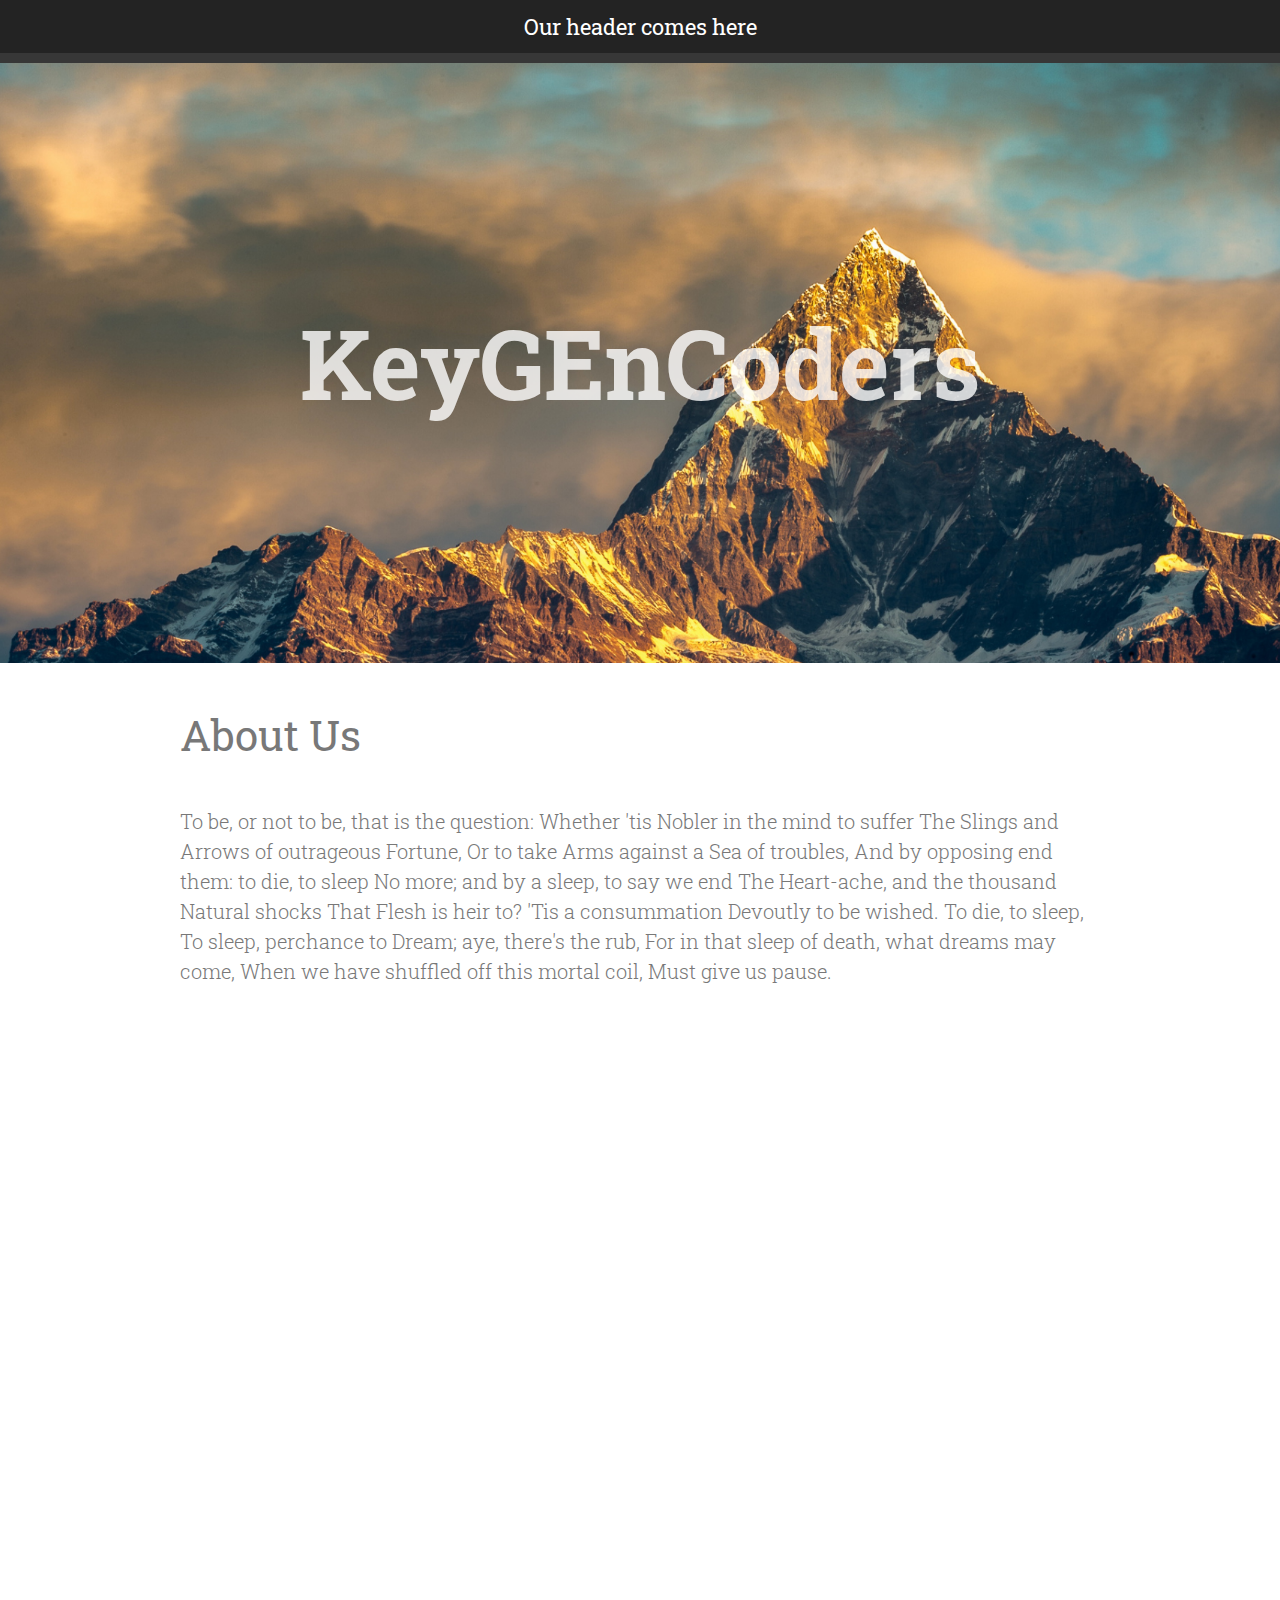
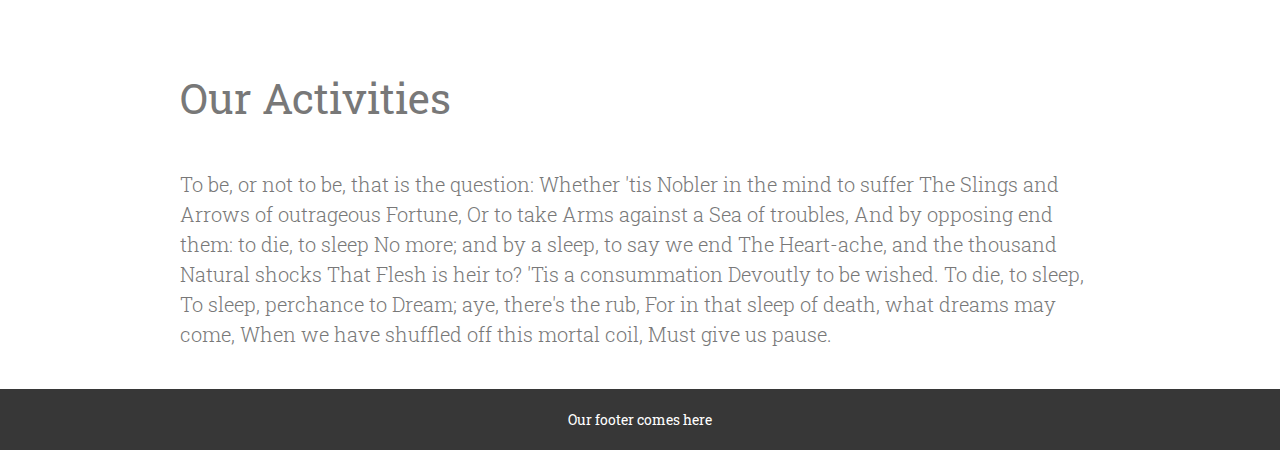
<file: clubs-template/index.html>
<!DOCTYPE html>
<html lang="en" >
<head>
  <meta charset="utf-8" />
  <title>Clubs | KGEC</title>
  <meta content="width=device-width,initial-scale=1.0" name="viewport">

  <link rel="stylesheet" href="http://fonts.googleapis.com/css?family=Roboto+Slab">
  <link rel="stylesheet" href="css/style.css">
</head>
<body>
  <header>
      <!-- Our header comes here -->
      <h2>Our header comes here </h2>
  </header>
  <div class="wrapper">
    <main>

      <section class="section parallax parallax-1">
        <div class="container">
          <h1>KeyGEnCoders</h1>
        </div>
      </section>

      <section class="section content">
        <div class="container">
          <h2>About Us</h2>
          <p>To be, or not to be, that is the question:
             Whether 'tis Nobler in the mind to suffer
             The Slings and Arrows of outrageous Fortune,
             Or to take Arms against a Sea of troubles,
             And by opposing end them: to die, to sleep
             No more; and by a sleep, to say we end
             The Heart-ache, and the thousand Natural shocks
             That Flesh is heir to? 'Tis a consummation
             Devoutly to be wished. To die, to sleep,
             To sleep, perchance to Dream; aye, there's the rub,
             For in that sleep of death, what dreams may come,
             When we have shuffled off this mortal coil,
             Must give us pause.
          </p>
        </div>
      </section>

      <section class="section parallax parallax-2">
        <div class="container">
          <h1>Activities</h1>
        </div>
      </section>

      <section class="section content">
        <div class="container">
          <h2>Our Activities</h2>
          <p>To be, or not to be, that is the question:
             Whether 'tis Nobler in the mind to suffer
             The Slings and Arrows of outrageous Fortune,
             Or to take Arms against a Sea of troubles,
             And by opposing end them: to die, to sleep
             No more; and by a sleep, to say we end
             The Heart-ache, and the thousand Natural shocks
             That Flesh is heir to? 'Tis a consummation
             Devoutly to be wished. To die, to sleep,
             To sleep, perchance to Dream; aye, there's the rub,
             For in that sleep of death, what dreams may come,
             When we have shuffled off this mortal coil,
             Must give us pause.
          </p>
        </div>
      </section>

      <!-- <section class="section parallax parallax-3">
        <div class="container">
          <h1>Section 3</h1>
        </div>
      </section>

      <section class="section content">
        <div class="container">
          <h2>Simple title 3</h2>
          <p>Lorem ipsum dolor sit amet, consectetur adipiscing elit. Suspendisse pulvinar tellus finibus nunc rhoncus, et volutpat metus imperdiet. Etiam suscipit leo et ante dapibus, eget vehicula ante pellentesque. Etiam euismod finibus vulputate. Sed at ligula felis. Cras et sapien eros. Phasellus dapibus posuere leo et pharetra. Morbi convallis nunc justo, id tempus eros laoreet eget. Nunc ligula urna, ultrices et nunc sed, laoreet iaculis eros. Mauris rutrum condimentum nisl eu accumsan. Donec volutpat posuere nisl, sollicitudin aliquam urna mattis at. Etiam faucibus quam velit, non aliquam odio mollis id. Nunc ultricies est vel facilisis congue. Aenean quis neque sit amet lectus fringilla luctus. In hac habitasse platea dictumst.</p>
          <p>Phasellus quis euismod dui, nec rutrum ipsum. Aliquam erat volutpat. In pharetra velit in posuere congue. Phasellus rutrum lacus vel efficitur bibendum. Proin luctus, quam sed sollicitudin commodo, augue erat convallis neque, et bibendum purus nunc ut mi. Nullam eu mauris sodales, feugiat nisi at, tempus magna. Donec accumsan et urna at tempor. Curabitur commodo arcu turpis, sit amet facilisis massa aliquam quis.</p>
          <p>Phasellus quis pellentesque nunc. Aenean sed lobortis mauris. Etiam non bibendum lorem, nec venenatis libero. Mauris a fermentum ex. Vestibulum ante ipsum primis in faucibus orci luctus et ultrices posuere cubilia Curae; Sed facilisis purus leo, ac tincidunt eros venenatis at. Donec viverra odio erat, a efficitur diam sodales in. Sed eget ligula in neque congue vehicula sit amet non ante. Sed ornare magna felis, id imperdiet eros lacinia et. Mauris nec hendrerit urna.</p>
          <p>Vestibulum viverra convallis massa vel faucibus. Vestibulum eu diam quis mi interdum rutrum. Suspendisse justo dui, hendrerit et auctor fermentum, bibendum eget diam. Mauris condimentum congue enim, id faucibus ipsum. Curabitur at orci facilisis, laoreet quam ut, fringilla libero. Nullam purus nisi, varius eget consequat ut, consequat eu tellus. Vivamus vel tincidunt dui, in ultrices nisl. Maecenas dapibus pellentesque nibh, eu semper tellus ornare quis. In aliquam vestibulum sapien, nec faucibus mauris iaculis non. Proin ut est commodo, facilisis odio sit amet, dapibus ante. Vivamus euismod viverra turpis vitae imperdiet. Phasellus eget arcu porta, sollicitudin ligula in, auctor diam. Etiam molestie velit eu condimentum sodales. Cum sociis natoque penatibus et magnis dis parturient montes, nascetur ridiculus mus. Integer vel nisl dignissim turpis rutrum iaculis a nec lectus. Morbi sit amet metus ut risus consectetur interdum dignissim non justo.</p>
        </div>
      </section> -->

    </main>

    <footer>
      <h2 style="text-align : center">Our footer comes here<h2>
      <!-- Our footer comes here -->
    </footer>

</body>
</html>
</file>
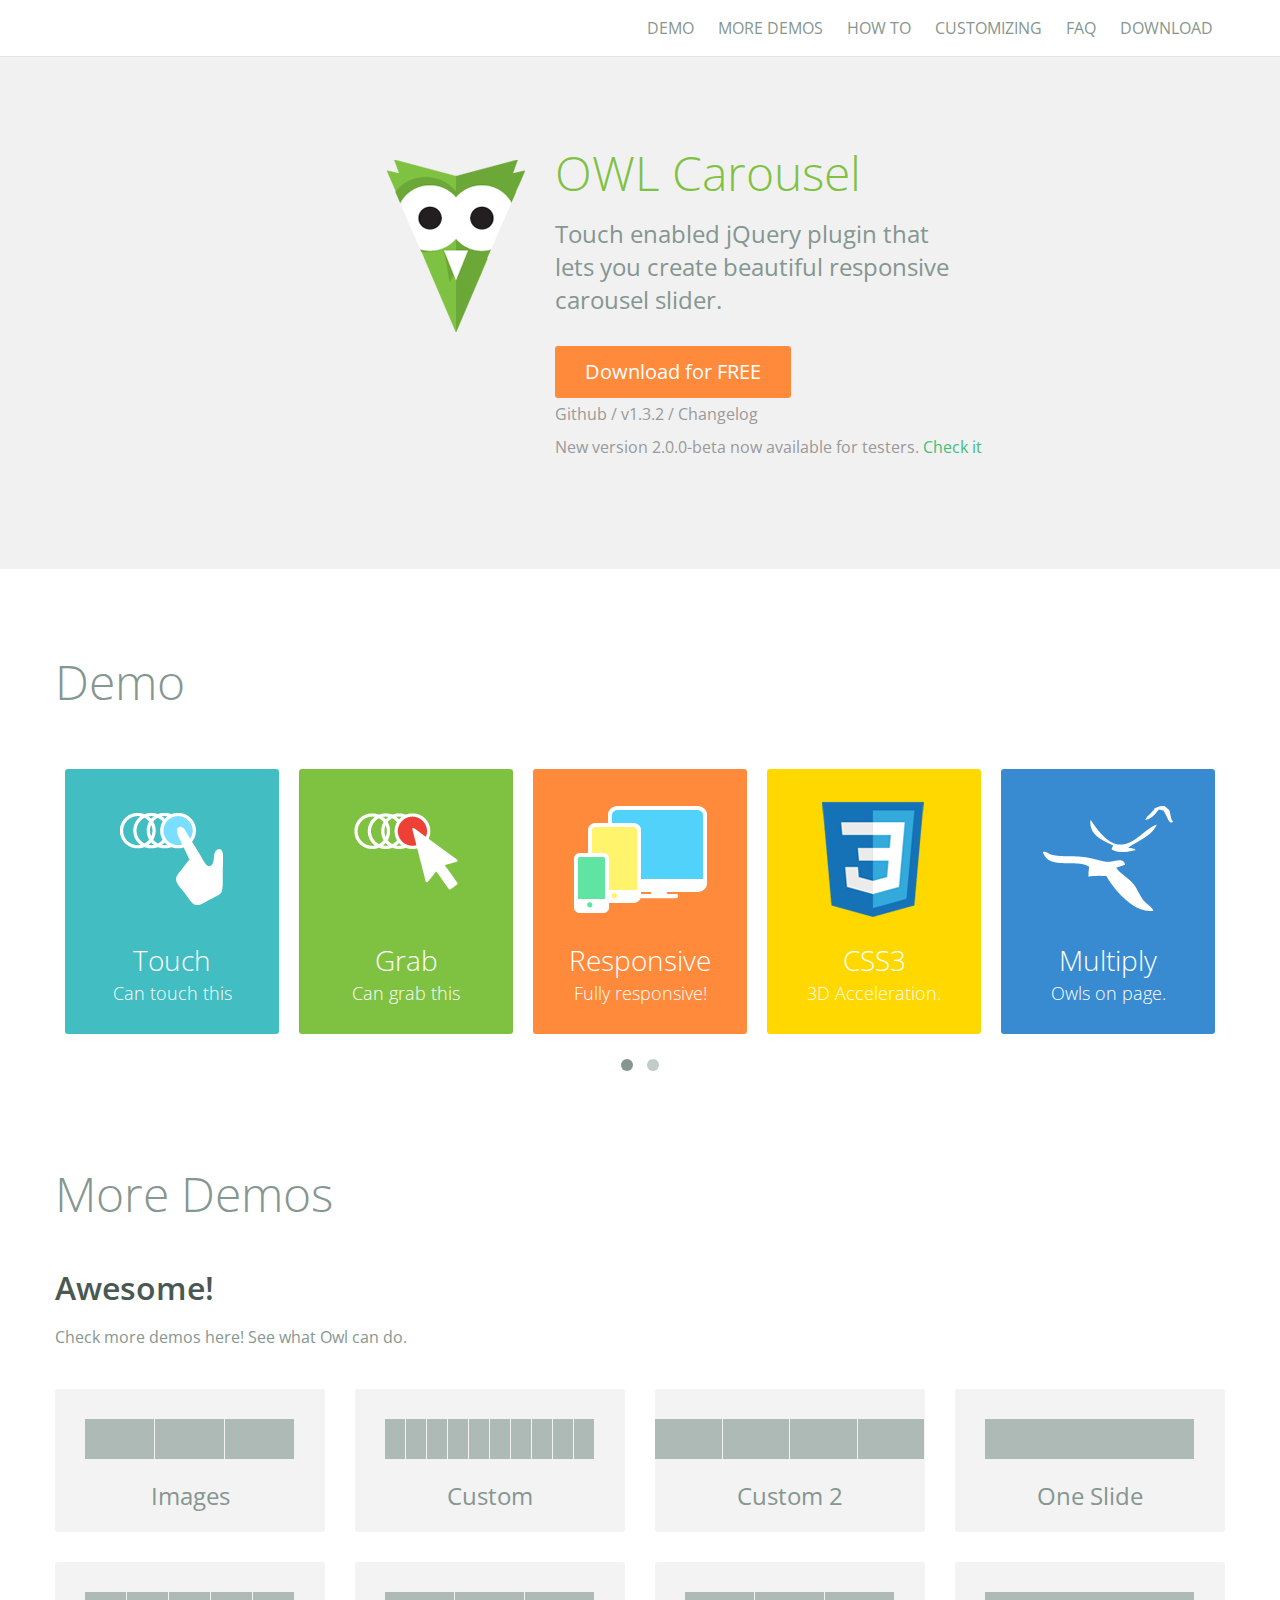
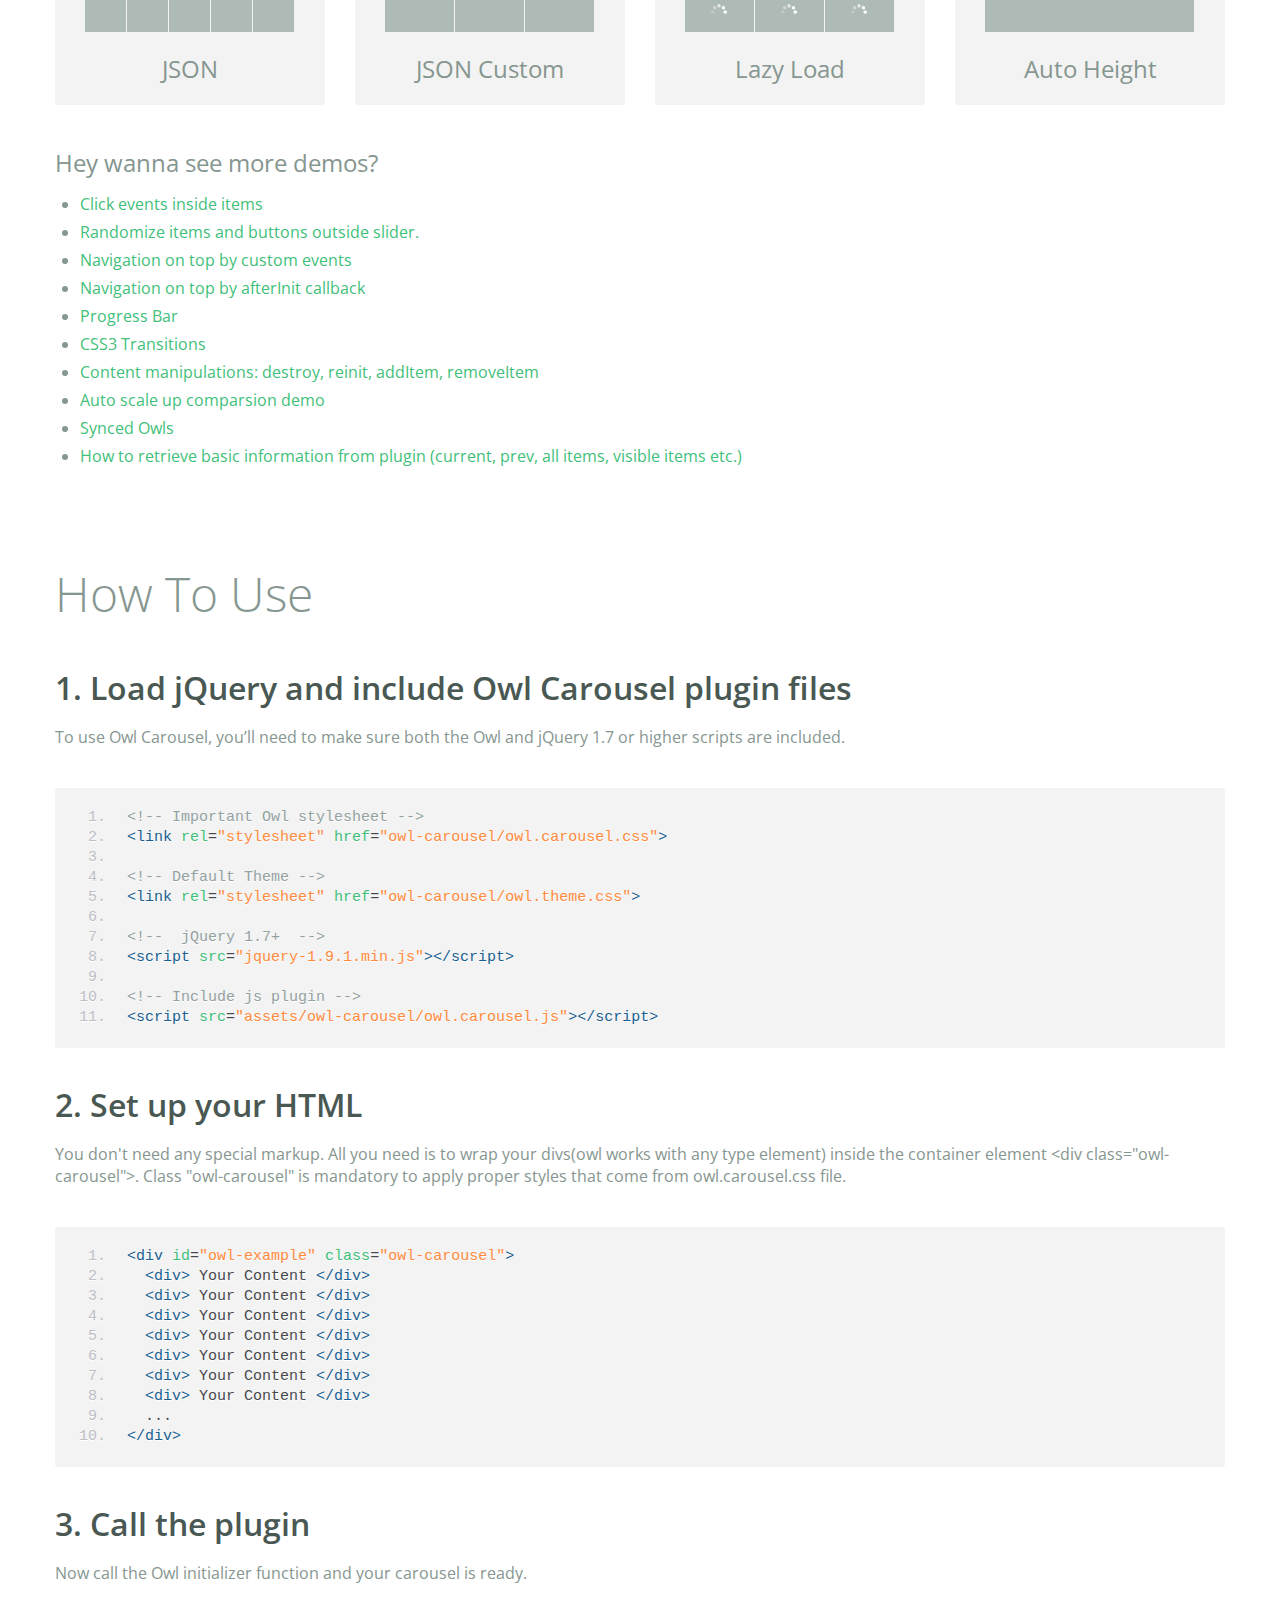
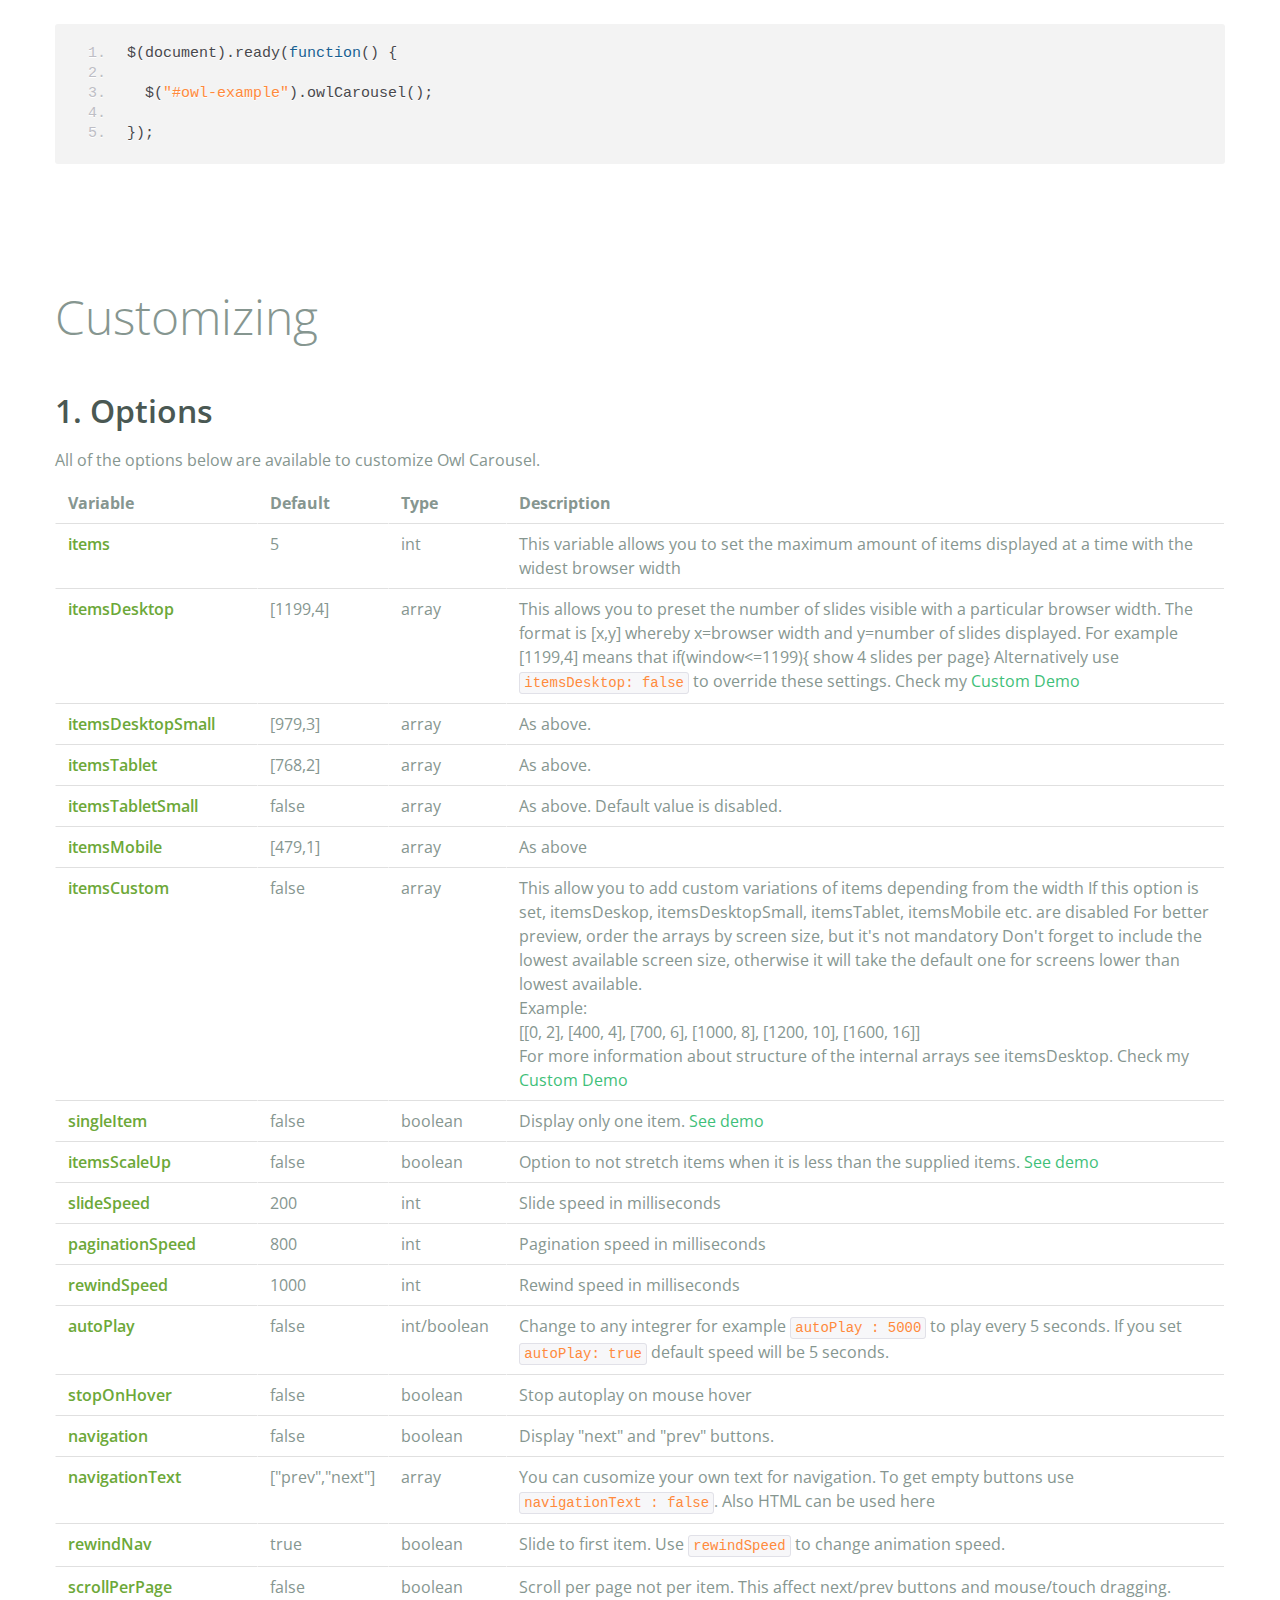
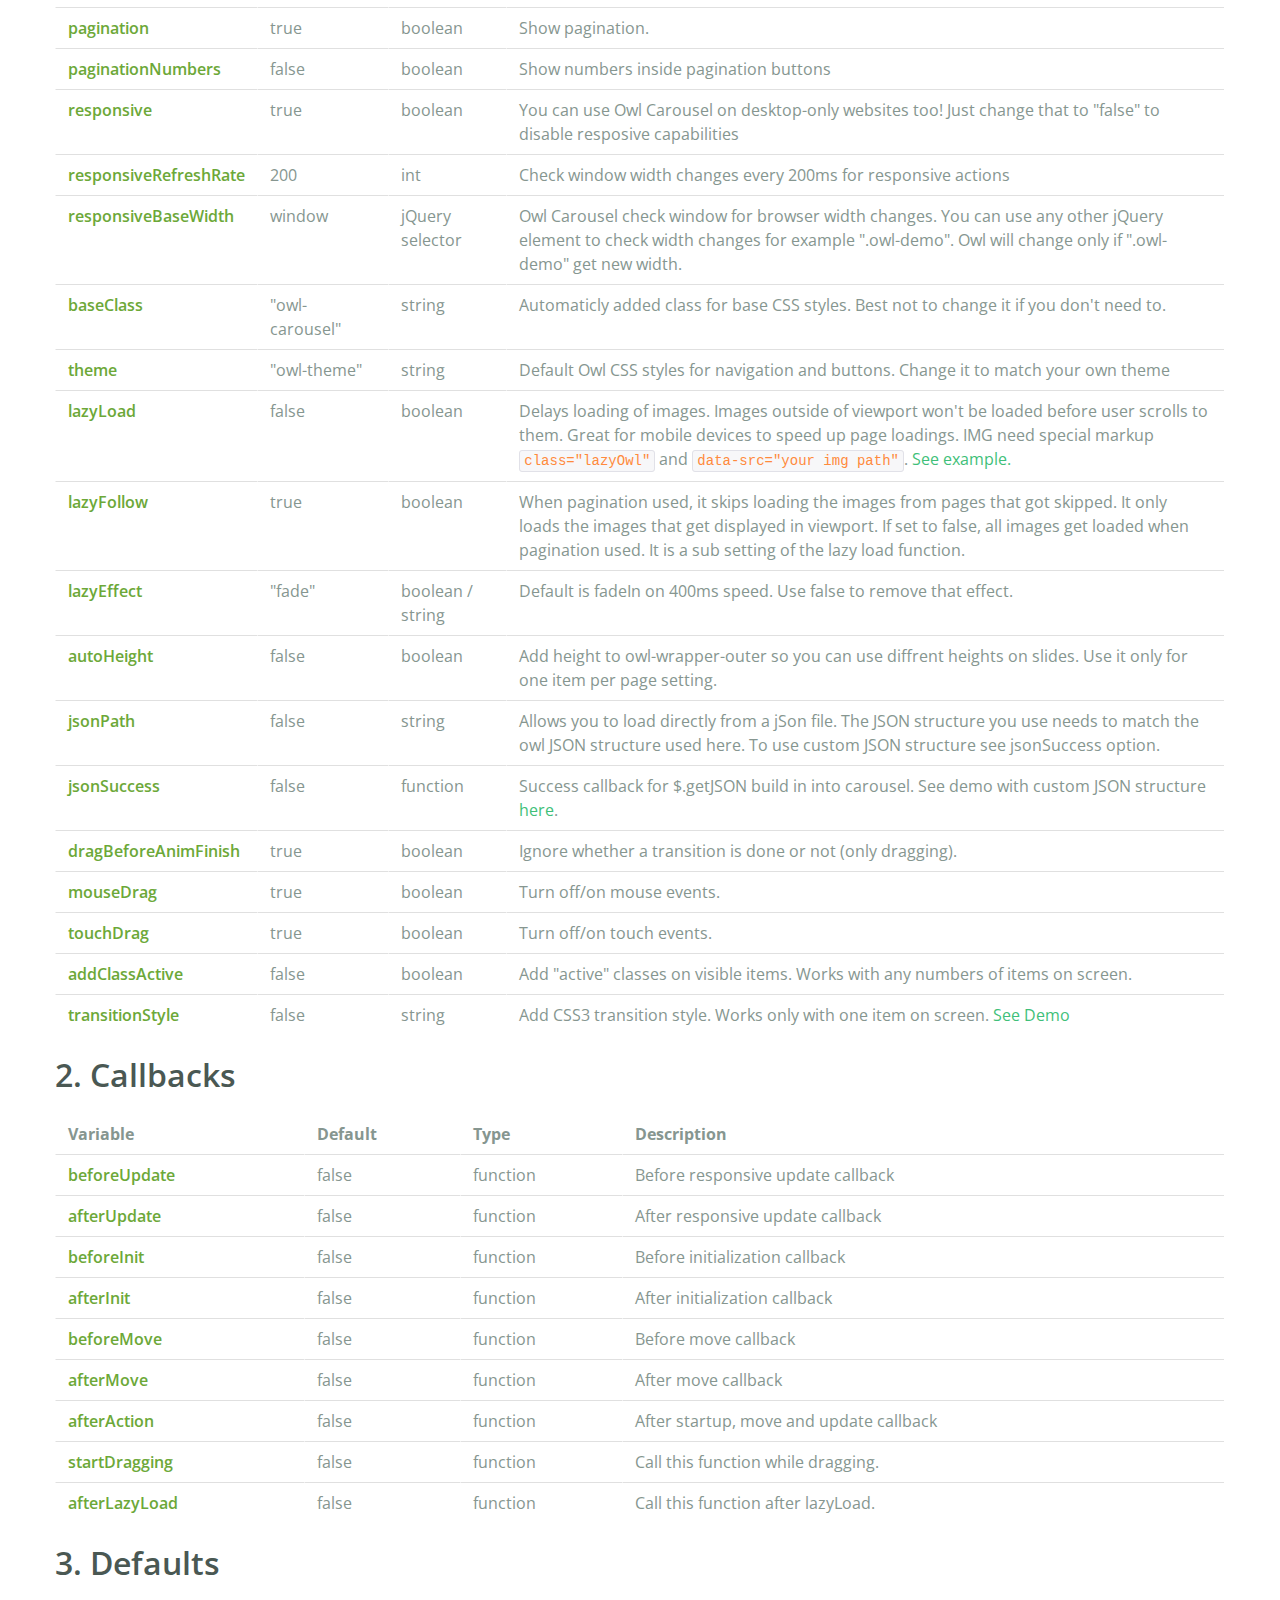
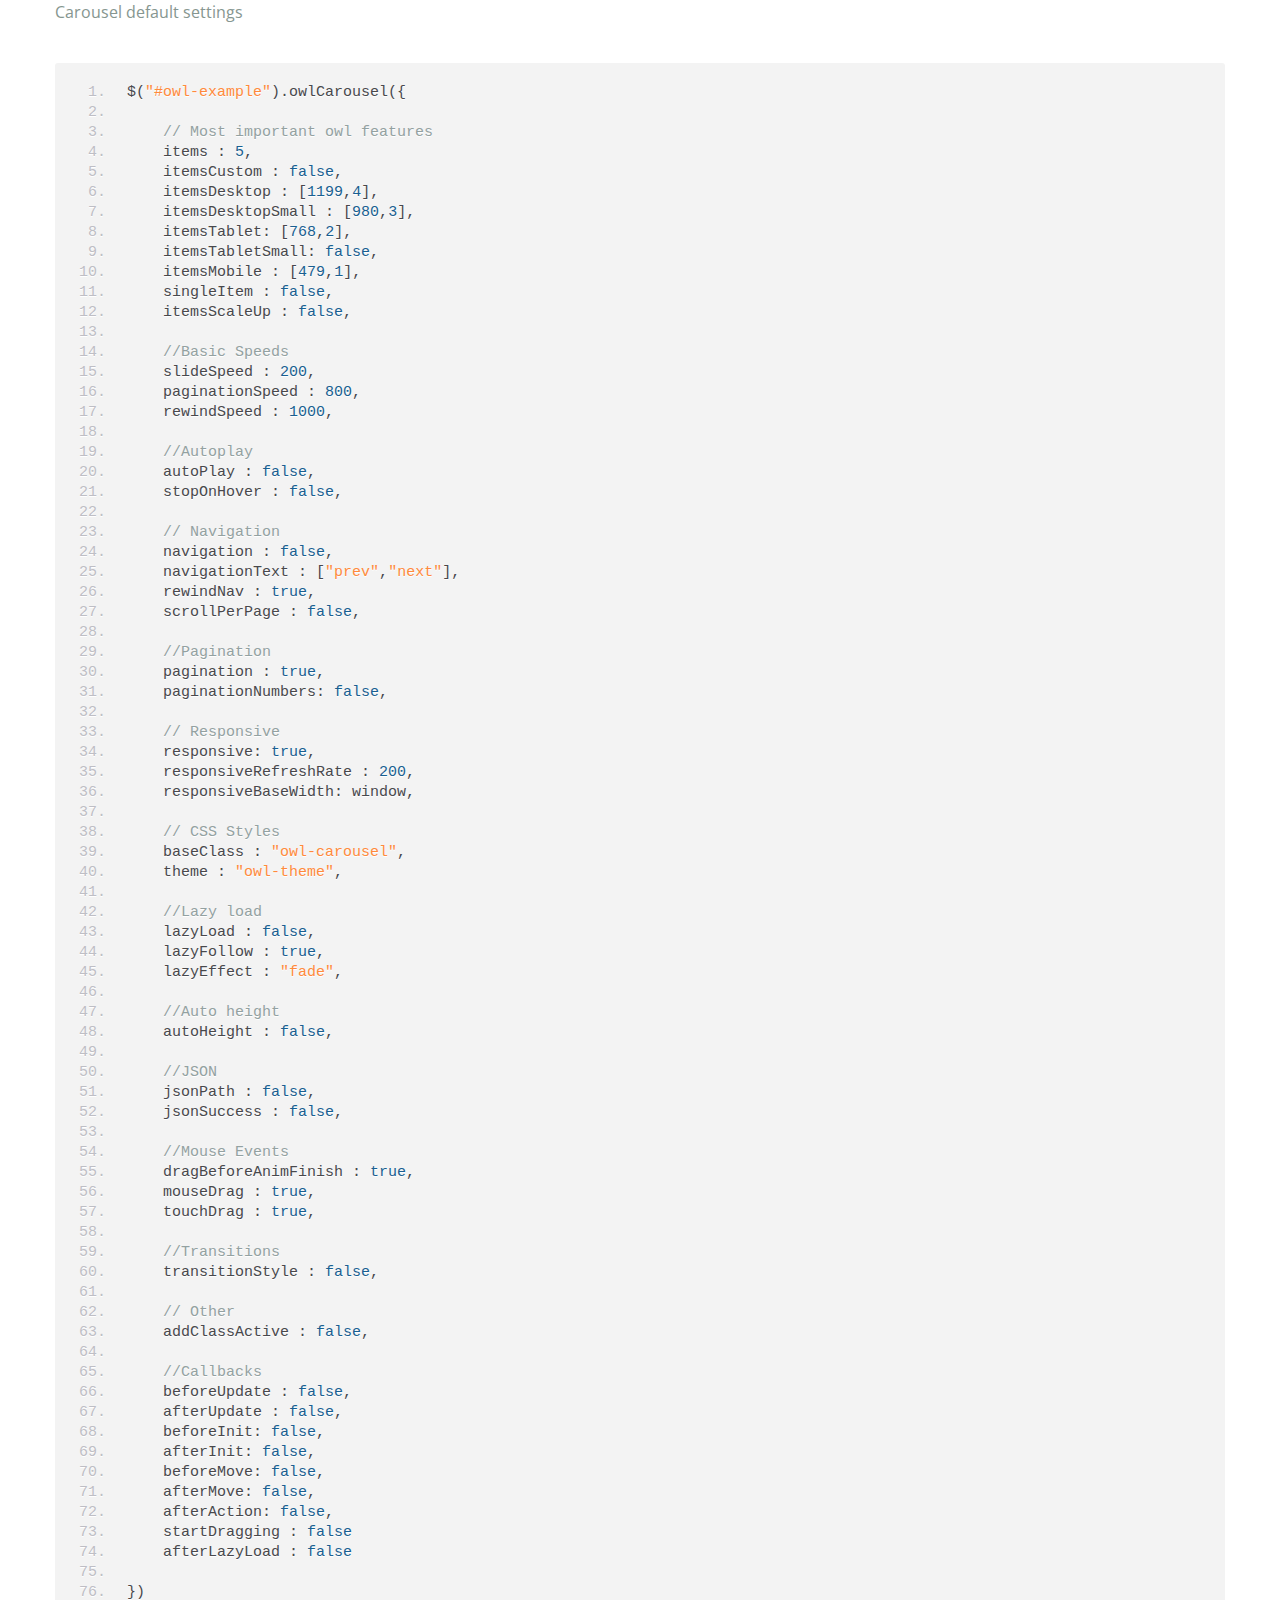
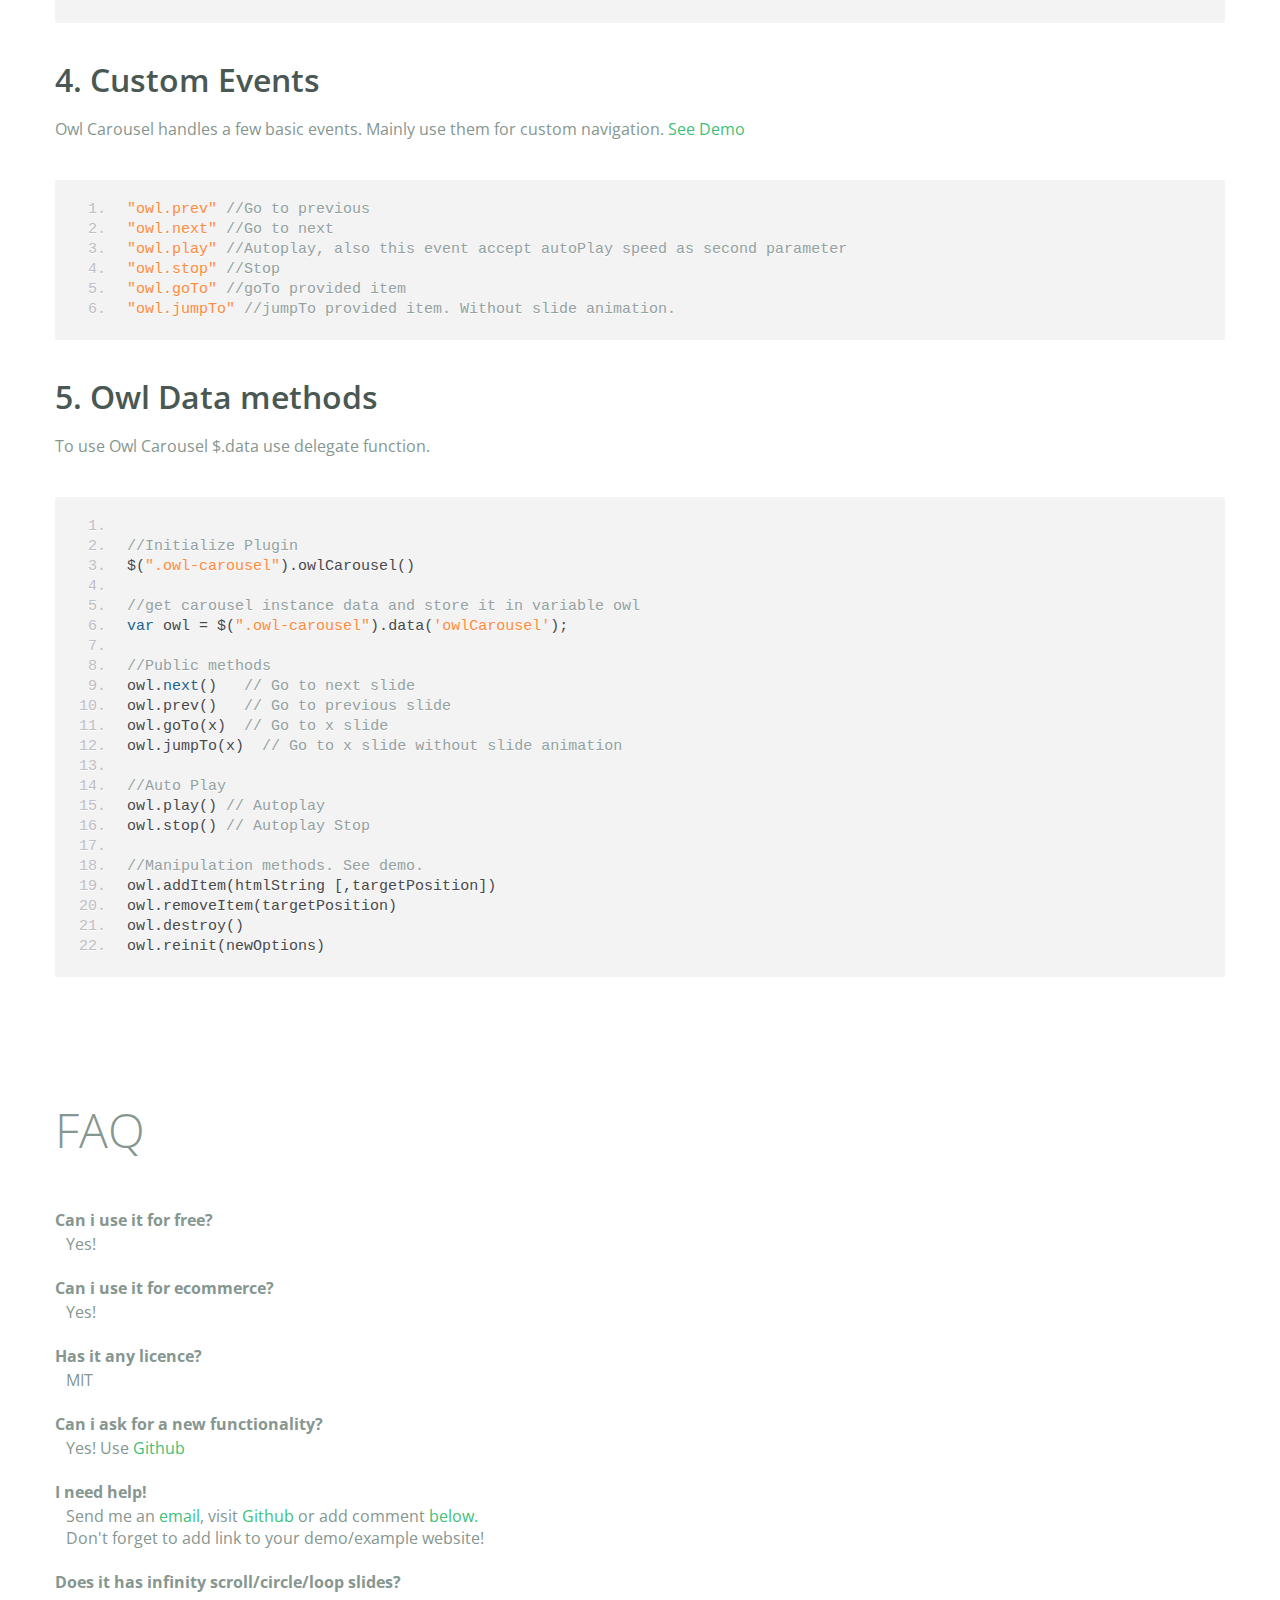
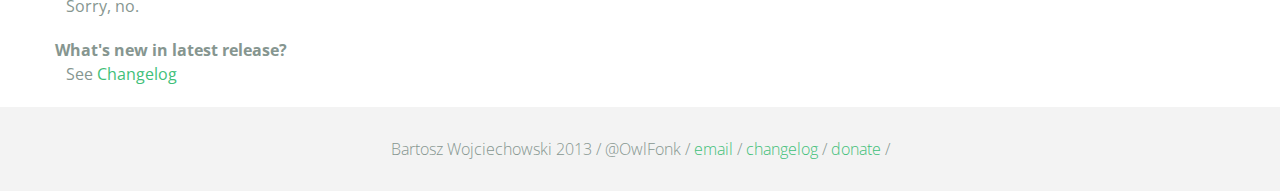
<file: clubs-template/owl.carousel/index.html>
<!DOCTYPE html>
<html lang="en">
  <head>
    <meta charset="utf-8">
    <title>Owl Carousel</title>
    <meta name="viewport" content="width=device-width, initial-scale=1.0">
    <meta name="description" content="jQuery Responsive Carousel - Owl Carusel">
    <meta name="author" content="Bartosz Wojciechowski">
    <meta name="keywords" content="HTML,CSS,JSON,JavaScript, jQuery, Responsive, Design, Owl, Carousel, Free">

    <link href='http://fonts.googleapis.com/css?family=Open+Sans:400italic,400,300,600,700' rel='stylesheet' type='text/css'>
    <link href="assets/css/bootstrapTheme.css" rel="stylesheet">
    <link href="assets/css/custom.css" rel="stylesheet">

    <!-- Owl Carousel Assets -->
    <link href="owl-carousel/owl.carousel.css" rel="stylesheet">
    <link href="owl-carousel/owl.theme.css" rel="stylesheet">

    <!-- Prettify -->
    <link href="assets/js/google-code-prettify/prettify.css" rel="stylesheet">

    <!-- Le fav and touch icons -->
    <link rel="apple-touch-icon-precomposed" sizes="144x144" href="assets/ico/apple-touch-icon-144-precomposed.png">
    <link rel="apple-touch-icon-precomposed" sizes="114x114" href="assets/ico/apple-touch-icon-114-precomposed.png">
      <link rel="apple-touch-icon-precomposed" sizes="72x72" href="assets/ico/apple-touch-icon-72-precomposed.png">
                    <link rel="apple-touch-icon-precomposed" href="assets/ico/apple-touch-icon-57-precomposed.png">
                                   <link rel="shortcut icon" href="assets/ico/favicon.png">
  </head>
  <body>
      <div id="top-nav" class="navbar navbar-fixed-top">
        <div class="navbar-inner">
          <div class="container">
            <button type="button" class="btn btn-navbar" data-toggle="collapse" data-target=".nav-collapse">
            <span class="icon-bar"></span>
            <span class="icon-bar"></span>
            <span class="icon-bar"></span>
          </button>
            <div class="nav-collapse collapse">
            <ul class="nav pull-right">
              <li><a href="#demo">Demo</a></li>
              <li><a href="#more-demos">More Demos</a></li>
              <li><a href="#how-to">How To</a></li>
              <li><a href="#customizing">Customizing</a></li>
              <li><a href="#faq">FAQ</a></li>
              <li><a href="owl.carousel.zip" class="download" data-spy="affix" data-offset-top="450">Download</a></li>
            </ul>
            </div>
          </div>
        </div>
      </div>

      <div id="header">
        <div class="container">
          <div class="row">
            <div class="span5">
                <img class="logo" src="assets/img/owl-logo.png" alt="Owl Logo">
              </div>
            <div class="span7">
              <h1>OWL Carousel </h1>
              <h3>Touch enabled jQuery plugin that lets you create beautiful responsive carousel slider.</h3>
              <a class="btn btn-success btn-large" href="owl.carousel.zip">Download for FREE</a>
              <p class="muted"><a class="muted" href="https://github.com/OwlFonk/OwlCarousel">Github</a> / v1.3.2 / <a class="muted" href="changelog.html">Changelog</a></p> 
              <p class="muted">New version 2.0.0-beta now available for testers. <a href="http://www.owlgraphic.com/owlcarousel2/">Check it</a></p>
            </div>
          </div>
        </div>
      </div>

      <div id="demo">
        <div class="container">
          <div class="row">
            <div class="span12">
              <h1>Demo</h1>
            </div>
          </div>

          <div class="row">
            <div class="span12">

              <div id="owl-example" class="owl-carousel">

                <div class="item darkCyan">
                  <img src="assets/img/demo-slides/touch.png" alt="Touch">
                    <h3>Touch</h3>
                    <h4>Can touch this</h4>
                </div>
                <div class="item forestGreen">
                  <img src="assets/img/demo-slides/grab.png" alt="Grab">
                    <h3>Grab</h3>
                    <h4>Can grab this</h4>
                </div>
                <div class="item orange">
                  <img src="assets/img/demo-slides/responsive.png" alt="Responsive">
                    <h3>Responsive</h3>
                    <h4>Fully responsive!</h4>
                </div>

                <div class="item yellow">
                  <img src="assets/img/demo-slides/css3.png" alt="CSS3">
                    <h3>CSS3</h3>
                    <h4>3D Acceleration.</h4>
                </div>

                <div class="item dodgerBlue">
                  <img src="assets/img/demo-slides/multi.png" alt="Multi">
                    <h3>Multiply</h3>
                    <h4>Owls on page.</h4>
                </div>

                <div class="item skyBlue">
                  <img src="assets/img/demo-slides/modern.png" alt="Modern Browsers">
                    <h3>Modern</h3>
                    <h4>Browsers Compatibility</h4>
                </div>

                <div class="item zombieGreen">
                  <img src="assets/img/demo-slides/zombie.png" alt="Zombie Browsers - old ones">
                    <h3>Zombie</h3>
                    <h4>Browsers Compatibility</h4>
                </div>

                <div class="item violet">
                  <img src="assets/img/demo-slides/controls.png" alt="Take Control">
                    <h3>Take Control</h3>
                    <h4>The way you like</h4>
                </div>

                <div class="item yellowLight">
                  <img src="assets/img/demo-slides/feather.png" alt="Light">
                    <h3>Light</h3>
                    <h4>As a feather</h4>
                </div>

                <div class="item steelGray">
                  <img src="assets/img/demo-slides/tons.png" alt="Tons of Opotions">
                    <h3>Tons</h3>
                    <h4>of options</h4>
                </div>

              </div>


            </div>
          </div>

        </div>
      </div>

    <div id="more-demos">
      <div class="container">

        <div class="row">
          <div class="span12">
            <h1>More Demos</h1>
            <h2>Awesome!</h2>
            <p>Check more demos here! See what Owl can do.</p>
          </div>
        </div>

        <div class="row demos-row">
          <div class="span3">
            <a href="demos/images.html" class="demo-box">
              <div class="demo-wrapper demo-images clearfix">
                <div class="demo-slide"><div class="bg"></div></div>
                <div class="demo-slide"><div class="bg"></div></div>
                <div class="demo-slide"><div class="bg"></div></div>
              </div>
              <h3>Images</h3>
            </a>
          </div>

          <div class="span3">
            <a href="demos/custom.html" class="demo-box">
              <div class="demo-wrapper demo-custom clearfix">
                <div class="demo-slide"><div class="bg"></div></div>
                <div class="demo-slide"><div class="bg"></div></div>
                <div class="demo-slide"><div class="bg"></div></div>
                <div class="demo-slide"><div class="bg"></div></div>
                <div class="demo-slide"><div class="bg"></div></div>
                <div class="demo-slide"><div class="bg"></div></div>
                <div class="demo-slide"><div class="bg"></div></div>
                <div class="demo-slide"><div class="bg"></div></div>
                <div class="demo-slide"><div class="bg"></div></div>
                <div class="demo-slide"><div class="bg"></div></div>
              </div>
              <h3>Custom</h3>
            </a>
          </div>

          <div class="span3">
            <a href="demos/itemsCustom.html" class="demo-box">
              <div class="demo-wrapper demo-full clearfix">
                <div class="demo-slide"><div class="bg"></div></div>
                <div class="demo-slide"><div class="bg"></div></div>
                <div class="demo-slide"><div class="bg"></div></div>
                <div class="demo-slide"><div class="bg"></div></div>
              </div>
              <h3>Custom 2</h3>
            </a>
          </div>

          <div class="span3">
            <a href="demos/one.html" class="demo-box">
              <div class="demo-wrapper demo-one clearfix">
                <div class="demo-slide"><div class="bg"></div></div>
              </div>
              <h3>One Slide</h3>
            </a>
          </div>

        </div>
        <div class="row demos-row">
          <div class="span3">
            <a href="demos/json.html" class="demo-box">
              <div class="demo-wrapper demo-Json clearfix">
                <div class="demo-slide"><div class="bg"></div></div>
                <div class="demo-slide"><div class="bg"></div></div>
                <div class="demo-slide"><div class="bg"></div></div>
                <div class="demo-slide"><div class="bg"></div></div>
                <div class="demo-slide"><div class="bg"></div></div>
              </div>
              <h3>JSON</h3>
            </a>
          </div>

          <div class="span3">
            <a href="demos/customJson.html" class="demo-box">
              <div class="demo-wrapper demo-Json-custom clearfix">
                <div class="demo-slide"><div class="bg"></div></div>
                <div class="demo-slide"><div class="bg"></div></div>
                <div class="demo-slide"><div class="bg"></div></div>
              </div>
              <h3>JSON Custom</h3>
            </a>
          </div>

          <div class="span3">
            <a href="demos/lazyLoad.html" class="demo-box">
              <div class="demo-wrapper demo-lazy clearfix">
                <div class="demo-slide"><div class="bg"></div></div>
                <div class="demo-slide"><div class="bg"></div></div>
                <div class="demo-slide"><div class="bg"></div></div>
              </div>
              <h3>Lazy Load</h3>
            </a>
          </div>

          <div class="span3">
            <a href="demos/autoHeight.html" class="demo-box">
              <div class="demo-wrapper demo-height clearfix">
                <div class="demo-slide"><div class="bg"></div></div>
              </div>
              <h3>Auto Height</h3>
            </a>
          </div>

          
        </div>

        <div class="row">
          <div class="span12">
            <h3>Hey wanna see more demos?</h3>
            <ul>
              <li>
                <a href="demos/click.html">Click events inside items</a>
              </li>
              <li>
                <a href="demos/randomOrder.html">Randomize items and buttons outside slider.</a>
              </li>
              <li>
                <a href="demos/navOnTop.html">Navigation on top by custom events</a>
              </li>
              <li>
                <a href="demos/navOnTop2.html">Navigation on top by afterInit callback</a>
              </li>
              <li>
                <a href="demos/progressBar.html">Progress Bar</a>
              </li>
              <li>
                <a href="demos/transitions.html">CSS3 Transitions</a>
              </li>
              <li>
                <a href="demos/manipulations.html">Content manipulations: destroy, reinit, addItem, removeItem</a>
              </li>
              <li>
                <a href="demos/scaleup.html">Auto scale up comparsion demo</a>
              </li>
              <li>
                <a href="demos/sync.html">Synced Owls</a>
              </li>
              <li>
                <a href="demos/owlStatus.html">How to retrieve basic information from plugin (current, prev, all items, visible items etc.)</a>
              </li>
            </ul>
            
          </div>
        </div>


      </div>
    </div>

    <div id="how-to">
      <div class="container">
        <div class="row">
          <div class="span12">
            <h1>How To Use</h1>
            <h2>1. Load jQuery and include Owl Carousel plugin files</h2>
            <p>To use Owl Carousel, you’ll need to make sure both the Owl and jQuery 1.7 or higher scripts are included.</p>
<pre class="pre-show prettyprint linenums">
&lt;!-- Important Owl stylesheet --&gt;
&lt;link rel="stylesheet" href="owl-carousel/owl.carousel.css"&gt;

&lt;!-- Default Theme --&gt;
&lt;link rel="stylesheet" href="owl-carousel/owl.theme.css"&gt;

&lt;!--  jQuery 1.7+  --&gt;
&lt;script src="jquery-1.9.1.min.js"&gt;&lt;/script&gt;

&lt;!-- Include js plugin --&gt;
&lt;script src="assets/owl-carousel/owl.carousel.js"&gt;&lt;/script&gt;
</pre>
          <h2>2. Set up your HTML</h2>
          <p>You don't need any special markup. All you need is to wrap your divs(owl works with any type element) inside the container element &lt;div class="owl-carousel"&gt;. Class "owl-carousel" is mandatory to apply proper styles that come from owl.carousel.css file.</p>
<pre class="pre-show prettyprint linenums">
&lt;div id="owl-example" class="owl-carousel"&gt;
  &lt;div&gt; Your Content &lt;/div&gt;
  &lt;div&gt; Your Content &lt;/div&gt;
  &lt;div&gt; Your Content &lt;/div&gt;
  &lt;div&gt; Your Content &lt;/div&gt;
  &lt;div&gt; Your Content &lt;/div&gt;
  &lt;div&gt; Your Content &lt;/div&gt;
  &lt;div&gt; Your Content &lt;/div&gt;
  ...
&lt;/div>
</pre>    
          <h2>3. Call the plugin</h2>
          <p>Now call the Owl initializer function and your carousel is ready.</p>
<pre class="pre-show prettyprint linenums">
$(document).ready(function() {

  $("#owl-example").owlCarousel();

});
</pre>  
          </div>
        </div>
      </div>
    </div>


    <div id="customizing">
      <div class="container">
        <div class="row">
          <div class="span12">
            <h1>Customizing</h1>
            <h2>1. Options</h2>
            <p>All of the options below are available to customize Owl Carousel.</p> 
            <table class="table hp-table table-bordered table-striped">
              <thead>
                <tr>
                  <th>Variable</th>
                  <th>Default</th>
                  <th>Type</th>
                  <th>Description</th>
                </tr>
              </thead>
              <tbody>
                <tr>
                  <td><span class="text-emp">items</span></td>
                  <td>5</td>
                  <td>int</td>
                  <td>This variable allows you to set the maximum amount of items displayed at a time with the widest browser width</td>
                </tr>
                 <tr>
                  <td><span class="text-emp">itemsDesktop</span></td>
                  <td>[1199,4]</td>
                  <td>array</td>
                  <td>This allows you to preset the number of slides visible with a particular browser width. The format is [x,y] whereby x=browser width and y=number of slides displayed. For example [1199,4] means that if(window&lt;=1199){ show 4 slides per page}
                    Alternatively use <code>itemsDesktop: false</code> to override these settings. Check my <a href="demos/custom.html">Custom Demo</a></td>
                </tr>
                <tr>
                  <td><span class="text-emp">itemsDesktopSmall</span></td>
                  <td>[979,3]</td>
                  <td>array</td>
                  <td>As above.</td>
                </tr>
                <tr>
                  <td><span class="text-emp">itemsTablet</span></td>
                  <td>[768,2]</td>
                  <td>array</td>
                  <td>As above.</td>
                </tr>
                <tr>
                  <td><span class="text-emp">itemsTabletSmall</span></td>
                  <td>false</td>
                  <td>array</td>
                  <td>As above. Default value is disabled.</td>
                </tr>
                <tr>
                  <td><span class="text-emp">itemsMobile</span></td>
                  <td>[479,1]</td>
                  <td>array</td>
                  <td>As above</td>
                </tr>
                <tr>
                  <td><span class="text-emp">itemsCustom</span></td>
                  <td>false</td>
                  <td>array</td>
                  <td>
                    This allow you to add custom variations of items depending from the width
                    If this option is set, itemsDeskop, itemsDesktopSmall, itemsTablet, itemsMobile etc. are disabled
                    For better preview, order the arrays by screen size, but it's not mandatory
                    Don't forget to include the lowest available screen size, otherwise it will take the default one for screens lower than lowest available.
                    <br />Example:<br /> [[0, 2], [400, 4], [700, 6], [1000, 8], [1200, 10], [1600, 16]]<br />
                    For more information about structure of the internal arrays see itemsDesktop. Check my <a href="demos/custom.html">Custom Demo</a></td>
                </tr>
                <tr>
                  <td><span class="text-emp">singleItem</span></td>
                  <td>false</td>
                  <td>boolean</td>
                  <td>Display only one item. <a href="demos/one.html">See demo</a></td>
                </tr>
                <tr>
                  <td><span class="text-emp">itemsScaleUp</span></td>
                  <td>false</td>
                  <td>boolean</td>
                  <td>Option to not stretch items when it is less than the supplied items. <a href="demos/scaleup.html">See demo</a></td>
                </tr>
                <tr>
                  <td><span class="text-emp">slideSpeed</span></td>
                  <td>200</td>
                  <td>int</td>
                  <td>Slide speed in milliseconds</td>
                </tr>
                <tr>
                  <td><span class="text-emp">paginationSpeed</span></td>
                  <td>800</td>
                  <td>int</td>
                  <td>Pagination speed in milliseconds</td>
                </tr>
                <tr>
                  <td><span class="text-emp">rewindSpeed</span></td>
                  <td>1000</td>
                  <td>int</td>
                  <td>Rewind speed in milliseconds</td>
                </tr>
                <tr>
                  <td><span class="text-emp">autoPlay</span></td>
                  <td>false</td>
                  <td>int/boolean</td>
                  <td>Change to any integrer for example <code>autoPlay : 5000</code> to play every 5 seconds. If you set <code>autoPlay: true</code> default speed will be 5 seconds.</td>
                </tr>
                <tr>
                <tr>
                  <td><span class="text-emp">stopOnHover</span></td>
                  <td>false</td>
                  <td>boolean</td>
                  <td>Stop autoplay on mouse hover</td>
                </tr>
                <tr>
                <tr>
                  <td><span class="text-emp">navigation</span></td>
                  <td>false</td>
                  <td>boolean</td>
                  <td>Display "next" and "prev" buttons.</td>
                </tr>
                <tr>
                  <td><span class="text-emp">navigationText</span></td>
                  <td>["prev","next"]</td>
                  <td>array</td>
                  <td>You can cusomize your own text for navigation. To get empty buttons use <code>navigationText : false</code>. Also HTML can be used here</td>
                </tr>
                <tr>
                  <td><span class="text-emp">rewindNav</span></td>
                  <td>true</td>
                  <td>boolean</td>
                  <td>Slide to first item. Use <code>rewindSpeed</code> to change animation speed. </td>
                </tr>
                <tr>
                  <td><span class="text-emp">scrollPerPage</span></td>
                  <td>false</td>
                  <td>boolean</td>
                  <td>Scroll per page not per item. This affect next/prev buttons and mouse/touch dragging.</td>
                </tr>
                <tr>
                  <td><span class="text-emp">pagination</span></td>
                  <td>true</td>
                  <td>boolean</td>
                  <td>Show pagination.</td>
                </tr>
                <tr>
                  <td><span class="text-emp">paginationNumbers</span></td>
                  <td>false</td>
                  <td>boolean</td>
                  <td>Show numbers inside pagination buttons</td>
                </tr>
                <tr>
                  <td><span class="text-emp">responsive</span></td>
                  <td>true</td>
                  <td>boolean</td>
                  <td>You can use Owl Carousel on desktop-only websites too! Just change that to "false" to disable resposive capabilities</td>
                </tr>
                <tr>
                  <td><span class="text-emp">responsiveRefreshRate</span></td>
                  <td>200</td>
                  <td>int</td>
                  <td>Check window width changes every 200ms for responsive actions</td>
                </tr>
                <tr>
                  <td><span class="text-emp">responsiveBaseWidth</span></td>
                  <td>window</td>
                  <td>jQuery selector</td>
                  <td>Owl Carousel check window for browser width changes. You can use any other jQuery element to check width changes for example ".owl-demo". Owl will change only if ".owl-demo" get new width.</td>
                </tr>
                <tr>
                  <td><span class="text-emp">baseClass</span></td>
                  <td>"owl-carousel"</td>
                  <td>string</td>
                  <td>Automaticly added class for base CSS styles. Best not to change it if you don't need to.</td>
                </tr>
                <tr>
                  <td><span class="text-emp">theme</span></td>
                  <td>"owl-theme"</td>
                  <td>string</td>
                  <td>Default Owl CSS styles for navigation and buttons. Change it to match your own theme</td>
                </tr>
                <tr>
                  <td><span class="text-emp">lazyLoad</span></td>
                  <td>false</td>
                  <td>boolean</td>
                  <td>Delays loading of images. Images outside of viewport won't be loaded before user scrolls to them. Great for mobile devices to speed up page loadings. IMG need special markup <code>class="lazyOwl"</code> and <code>data-src="your img path"</code>. <a href="demos/lazyLoad.html">See example.</a></td>
                </tr>
                <tr>
                  <td><span class="text-emp">lazyFollow</span></td>
                  <td>true</td>
                  <td>boolean</td>
                  <td>When pagination used, it skips loading the images from pages that got skipped. It only loads the images that get displayed in viewport. If set to false, all images get loaded when pagination used. It is a sub setting of the lazy load function.</td>
                </tr>
                <tr>
                  <td><span class="text-emp">lazyEffect</span></td>
                  <td>"fade"</td>
                  <td>boolean / string</td>
                  <td>Default is fadeIn on 400ms speed. Use false to remove that effect.</td>
                </tr>
                <tr>
                  <td><span class="text-emp">autoHeight</span></td>
                  <td>false</td>
                  <td>boolean</td>
                  <td>Add height to owl-wrapper-outer so you can use diffrent heights on slides. Use it only for one item per page setting.</td>
                </tr>
                <tr>
                  <td><span class="text-emp">jsonPath</span></td>
                  <td>false</td>
                  <td>string</td>
                  <td>Allows you to load directly from a jSon file. The JSON structure you use needs to match the owl JSON structure used here. To use custom JSON structure see jsonSuccess option.</td>
                </tr>
                <tr>
                  <td><span class="text-emp">jsonSuccess</span></td>
                  <td>false</td>
                  <td>function</td>
                  <td>Success callback for $.getJSON build in into carousel. See demo with custom JSON structure <a href="demos/customJson.html">here</a>. </td>
                </tr>
                <tr>
                  <td><span class="text-emp">dragBeforeAnimFinish</span></td>
                  <td>true</td>
                  <td>boolean</td>
                  <td>Ignore whether a transition is done or not (only dragging).</td>
                </tr>
                <tr>
                  <td><span class="text-emp">mouseDrag</span></td>
                  <td>true</td>
                  <td>boolean</td>
                  <td>Turn off/on mouse events.</td>
                </tr>
                <tr>
                  <td><span class="text-emp">touchDrag</span></td>
                  <td>true</td>
                  <td>boolean</td>
                  <td>Turn off/on touch events.</td>
                </tr>
                <tr>
                  <td><span class="text-emp">addClassActive</span></td>
                  <td>false</td>
                  <td>boolean</td>
                  <td>Add "active" classes on visible items. Works with any numbers of items on screen.</td>
                </tr>
                <tr>
                  <td><span class="text-emp">transitionStyle</span></td>
                  <td>false</td>
                  <td>string</td>
                  <td>Add CSS3 transition style. Works only with one item on screen. <a href="demos/transitions.html">See Demo</a></td>
                </tr>
              </tbody>
            </table>
            <h2>2. Callbacks</h2>
            <table class="table hp-table table-bordered table-striped">
              <thead>
                <tr>
                  <th>Variable</th>
                  <th>Default</th>
                  <th>Type</th>
                  <th>Description</th>
                </tr>
              </thead>
              <tbody>
                <tr>
                  <td><span class="text-emp">beforeUpdate</span></td>
                  <td>false</td>
                  <td>function</td>
                  <td>Before responsive update callback</td>
                </tr>
                <tr>
                  <td><span class="text-emp">afterUpdate</span></td>
                  <td>false</td>
                  <td>function</td>
                  <td>After responsive update callback</td>
                </tr>
                <tr>
                  <td><span class="text-emp">beforeInit</span></td>
                  <td>false</td>
                  <td>function</td>
                  <td>Before initialization callback</td>
                </tr>
                <tr>
                  <td><span class="text-emp">afterInit</span></td>
                  <td>false</td>
                  <td>function</td>
                  <td>After initialization callback</td>
                </tr>
                <tr>
                  <td><span class="text-emp">beforeMove</span></td>
                  <td>false</td>
                  <td>function</td>
                  <td>Before move callback</td>
                </tr>
                <tr>
                  <td><span class="text-emp">afterMove</span></td>
                  <td>false</td>
                  <td>function</td>
                  <td>After move callback</td>
                </tr>
                <tr>
                  <td><span class="text-emp">afterAction</span></td>
                  <td>false</td>
                  <td>function</td>
                  <td>After startup, move and update callback</td>
                </tr>
                <tr>
                  <td><span class="text-emp">startDragging</span></td>
                  <td>false</td>
                  <td>function</td>
                  <td>Call this function while dragging.</td>
                </tr>
                <tr>
                  <td><span class="text-emp">afterLazyLoad</span></td>
                  <td>false</td>
                  <td>function</td>
                  <td>Call this function after lazyLoad.</td>
                </tr>
              </tbody>
            </table>

              <h2>3. Defaults</h2>
              <p>Carousel default settings</p>
<pre class="pre-show prettyprint linenums">
$("#owl-example").owlCarousel({

    // Most important owl features
    items : 5,
    itemsCustom : false,
    itemsDesktop : [1199,4],
    itemsDesktopSmall : [980,3],
    itemsTablet: [768,2],
    itemsTabletSmall: false,
    itemsMobile : [479,1],
    singleItem : false,
    itemsScaleUp : false,

    //Basic Speeds
    slideSpeed : 200,
    paginationSpeed : 800,
    rewindSpeed : 1000,

    //Autoplay
    autoPlay : false,
    stopOnHover : false,

    // Navigation
    navigation : false,
    navigationText : ["prev","next"],
    rewindNav : true,
    scrollPerPage : false,

    //Pagination
    pagination : true,
    paginationNumbers: false,

    // Responsive 
    responsive: true,
    responsiveRefreshRate : 200,
    responsiveBaseWidth: window,

    // CSS Styles
    baseClass : "owl-carousel",
    theme : "owl-theme",

    //Lazy load
    lazyLoad : false,
    lazyFollow : true,
    lazyEffect : "fade",

    //Auto height
    autoHeight : false,

    //JSON 
    jsonPath : false, 
    jsonSuccess : false,

    //Mouse Events
    dragBeforeAnimFinish : true,
    mouseDrag : true,
    touchDrag : true,

    //Transitions
    transitionStyle : false,

    // Other
    addClassActive : false,

    //Callbacks
    beforeUpdate : false,
    afterUpdate : false,
    beforeInit: false, 
    afterInit: false, 
    beforeMove: false, 
    afterMove: false,
    afterAction: false,
    startDragging : false
    afterLazyLoad : false

})
</pre>
              <h2>4. Custom Events</h2>
              <p>Owl Carousel handles a few basic events. Mainly use them for custom navigation. <a href="demos/custom.html">See Demo</a></p>

<pre class="pre-show prettyprint linenums">
"owl.prev" //Go to previous
"owl.next" //Go to next
"owl.play" //Autoplay, also this event accept autoPlay speed as second parameter
"owl.stop" //Stop
"owl.goTo" //goTo provided item
"owl.jumpTo" //jumpTo provided item. Without slide animation.
</pre>

              <h2>5. Owl Data methods</h2>
              <p>To use Owl Carousel $.data use delegate function.</p>
              
<pre class="pre-show prettyprint linenums">

//Initialize Plugin
$(".owl-carousel").owlCarousel()

//get carousel instance data and store it in variable owl
var owl = $(".owl-carousel").data('owlCarousel');

//Public methods
owl.next()   // Go to next slide
owl.prev()   // Go to previous slide
owl.goTo(x)  // Go to x slide
owl.jumpTo(x)  // Go to x slide without slide animation

//Auto Play
owl.play() // Autoplay
owl.stop() // Autoplay Stop

//Manipulation methods. <a href="demos/manipulations.html">See demo.</a>
owl.addItem(htmlString [,targetPosition])
owl.removeItem(targetPosition)
owl.destroy()
owl.reinit(newOptions)
</pre>
          </div>
        </div>
      </div>
    </div>

    <div id="faq" class="container">
      <div class="row">
        <div class="span12">
          <h1>FAQ</h1>
          <dl>
            <dt>Can i use it for free?</dt>
            <dd>Yes!</dd>
            <dt>Can i use it for ecommerce?</dt>
            <dd>Yes!</dd>
            <dt>Has it any licence?</dt>
            <dd>MIT</dd>
            <dt>Can i ask for a new functionality?</dt>
            <dd>Yes! Use <a href="https://github.com/OwlFonk/OwlCarousel">Github</a></dd>
            <dt>I need help!</dt>
            <dd>Send me an <a href="mailto:owl@owlgraphic.com?subject=Hey Owl! I need help">email</a>, visit <a href="https://github.com/OwlFonk/OwlCarousel">Github</a> or add comment <a href="#disqus">below.</a><br>Don't forget to add link to your demo/example website!</dd>
            <dt>Does it has infinity scroll/circle/loop slides?</dt>
            <dd>Sorry, no.</dd>
            <dt>What's new in latest release?</dt>
            <dd>See <a href="changelog.html">Changelog</a></dd>
          </dl>
        </div>
      </div>
    </div>

    <div class="container disqus">
        <div class="row">
          <div class="span12">
            <h1>Disqus</h1>

    <div id="disqus_thread"></div>
    <noscript>Please enable JavaScript to view the <a href="http://disqus.com/?ref_noscript">comments powered by Disqus.</a></noscript>
    <a href="http://disqus.com" class="dsq-brlink">comments powered by <span class="logo-disqus">Disqus</span></a>
      </div>
    </div>
  </div>

    <div id="footer">
      <div class="container">
        <div class="row">
          <div class="span12">
            <h5>Bartosz Wojciechowski 2013 / @OwlFonk / 
            <a href="mailto:owl@owlgraphic.com?subject=Hey Owl!">email</a> / 
            <a href="changelog.html">changelog</a> /
            <a href="https://www.paypal.com/cgi-bin/webscr?cmd=_s-xclick&hosted_button_id=EFSGXZS7V2U9N">donate</a> / 
            <a href="https://twitter.com/share" class="twitter-share-button" data-url="http://owlgraphic.com/owlcarousel/" data-text="Awesome jQuery Owl Carousel Responsive Plugin" data-via="OwlFonk" data-count="none" data-hashtags="owlcarousel"></a>
            <script>
            var owldomain = window.location.hostname.indexOf("owlgraphic");
            if(owldomain !== -1){
              !function(d,s,id){var js,fjs=d.getElementsByTagName(s)[0],p=/^http:/.test(d.location)?'http':'https';if(!d.getElementById(id)){js=d.createElement(s);js.id=id;js.src=p+'://platform.twitter.com/widgets.js';fjs.parentNode.insertBefore(js,fjs);}}(document, 'script', 'twitter-wjs');
            }
            </script>
            </h5>
          </div>
        </div>
      </div>
    </div>


    <script src="assets/js/jquery-1.9.1.min.js"></script>
    <script src="owl-carousel/owl.carousel.min.js"></script>

    <!-- Frontpage Demo -->
    <script>

    $(document).ready(function($) {
      $("#owl-example").owlCarousel();
    });


    $("body").data("page", "frontpage");

    </script>
    <script src="assets/js/bootstrap-collapse.js"></script>
    <script src="assets/js/bootstrap-transition.js"></script>

    <script src="assets/js/google-code-prettify/prettify.js"></script>
	  <script src="assets/js/application.js"></script>

    <script type="text/javascript">
    jQuery(function($){
      var disqus_loaded = false;
      var top = $("#faq").offset().top; 
      var owldomain = window.location.hostname.indexOf("owlgraphic");
      var comments = window.location.href.indexOf("comment");

      if(owldomain !== -1){
        function check(){
          if ( (!disqus_loaded && $(window).scrollTop() + $(window).height() > top) || (comments !== -1) ){
            $(window).off( "scroll" )
            disqus_loaded = true;
            /* * * CONFIGURATION VARIABLES: EDIT BEFORE PASTING INTO YOUR WEBPAGE * * */
            var disqus_shortname = 'owlcarousel'; // required: replace example with your forum shortname
            var disqus_identifier = 'OWL Carousel';
            //var disqus_url = 'http://owlgraphic.com/owlcarousel/';
            /* * * DON'T EDIT BELOW THIS LINE * * */
            (function() {
                var dsq = document.createElement('script'); dsq.type = 'text/javascript'; dsq.async = true;
                dsq.src = '//' + disqus_shortname + '.disqus.com/embed.js';
                (document.getElementsByTagName('head')[0] || document.getElementsByTagName('body')[0]).appendChild(dsq);
            })();
          }
        }
        $(window).on( "scroll", check )
        check();
      } else {
        $('.disqus').hide();
      }
    });
    </script>

    <script>
    var owldomain = window.location.hostname.indexOf("owlgraphic");
    if(owldomain !== -1){
      (function(i,s,o,g,r,a,m){i['GoogleAnalyticsObject']=r;i[r]=i[r]||function(){
      (i[r].q=i[r].q||[]).push(arguments)},i[r].l=1*new Date();a=s.createElement(o),
      m=s.getElementsByTagName(o)[0];a.async=1;a.src=g;m.parentNode.insertBefore(a,m)
      })(window,document,'script','//www.google-analytics.com/analytics.js','ga');

      ga('create', 'UA-41541058-1', 'owlgraphic.com');
      ga('send', 'pageview');
    }
    </script>

  </body>
</html>
</file>
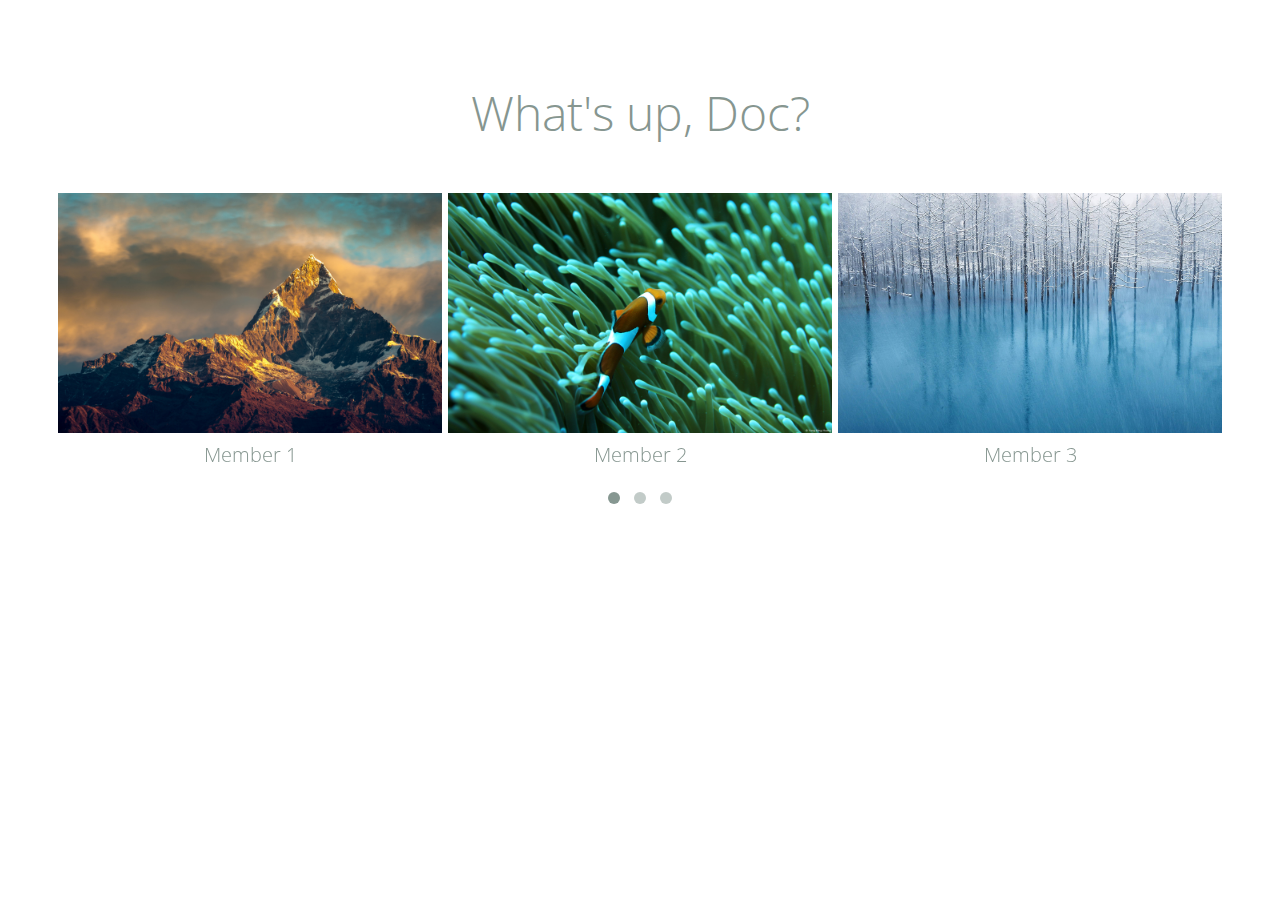
<file: clubs-template/clubs.html>
<!DOCTYPE html>
<html lang="en">
  <head>
    <meta charset="utf-8">
    <title>Owl Carousel - Images Demo</title>

    <link href='http://fonts.googleapis.com/css?family=Open+Sans:400italic,400,300,600,700' rel='stylesheet' type='text/css'>
    <link href="owl.carousel/assets/css/bootstrapTheme.css" rel="stylesheet">
    <link href="owl.carousel/assets/css/custom.css" rel="stylesheet">

    <!-- Owl Carousel Assets -->
    <link href="owl.carousel/owl-carousel/owl.carousel.css" rel="stylesheet">
    <link href="owl.carousel/owl-carousel/owl.theme.css" rel="stylesheet">


    <!-- Le fav and touch icons -->
    <link rel="apple-touch-icon-precomposed" sizes="144x144" href="../assets/ico/apple-touch-icon-144-precomposed.png">
    <link rel="apple-touch-icon-precomposed" sizes="114x114" href="../assets/ico/apple-touch-icon-114-precomposed.png">
      <link rel="apple-touch-icon-precomposed" sizes="72x72" href="../assets/ico/apple-touch-icon-72-precomposed.png">
                    <link rel="apple-touch-icon-precomposed" href="../assets/ico/apple-touch-icon-57-precomposed.png">
                                   <link rel="shortcut icon" href="../assets/ico/favicon.png">
  </head>
  <body>

    <div id="title">
      <div class="container">
        <div class="row">
          <div class="span12">
            <h1 style="text-align: center;">What's up, Doc?</h1>
          </div>
        </div>
      </div>
    </div>

      <div id="demo">
        <div class="container">
          <div class="row">
            <div class="span12">
              <div id="owl-demo" class="owl-carousel">
                <div class="item"><img src="images/1.jpg" alt="Owl Image"><h4 style="text-align: center">Member 1</h4></div>
                <div class="item"><img src="images/2.jpg" alt="Owl Image"><h4 style="text-align: center">Member 2</h4></div>
                <div class="item"><img src="images/3.jpg" alt="Owl Image"><h4 style="text-align: center">Member 3</h4></div>
                <div class="item"><img src="images/4.jpg" alt="Owl Image"><h4 style="text-align: center">Member 4</h4></div>
                <div class="item"><img src="images/5.jpg" alt="Owl Image"><h4 style="text-align: center">Member 5</h4></div>
                <div class="item"><img src="images/6.jpg" alt="Owl Image"><h4 style="text-align: center">Member 6</h4></div>
                <div class="item"><img src="images/7.jpg" alt="Owl Image"><h4 style="text-align: center">Member 7</h4></div>
                <div class="item"><img src="images/8.jpg" alt="Owl Image"><h4 style="text-align: center">Member 8</h4></div>
              </div>
            </div>
          </div>
        </div>
    </div>
    <script src="owl.carousel/assets/js/jquery-1.9.1.min.js"></script>
    <script src="owl.carousel/owl-carousel/owl.carousel.js"></script>
    <!-- Demo -->
    <style>
    #owl-demo .item{
        margin: 3px;
    }
    #owl-demo .item img{
        display: block;
        width: 100%;
        height: auto;
    }
    </style>
    <script>
    $(document).ready(function() {
      $("#owl-demo").owlCarousel({
        autoPlay: 3000,
        items : 3,
        itemsDesktop : [1199,3],
        itemsDesktopSmall : [979,3]
      });

    });
    </script>
  </body>
</html>
</file>
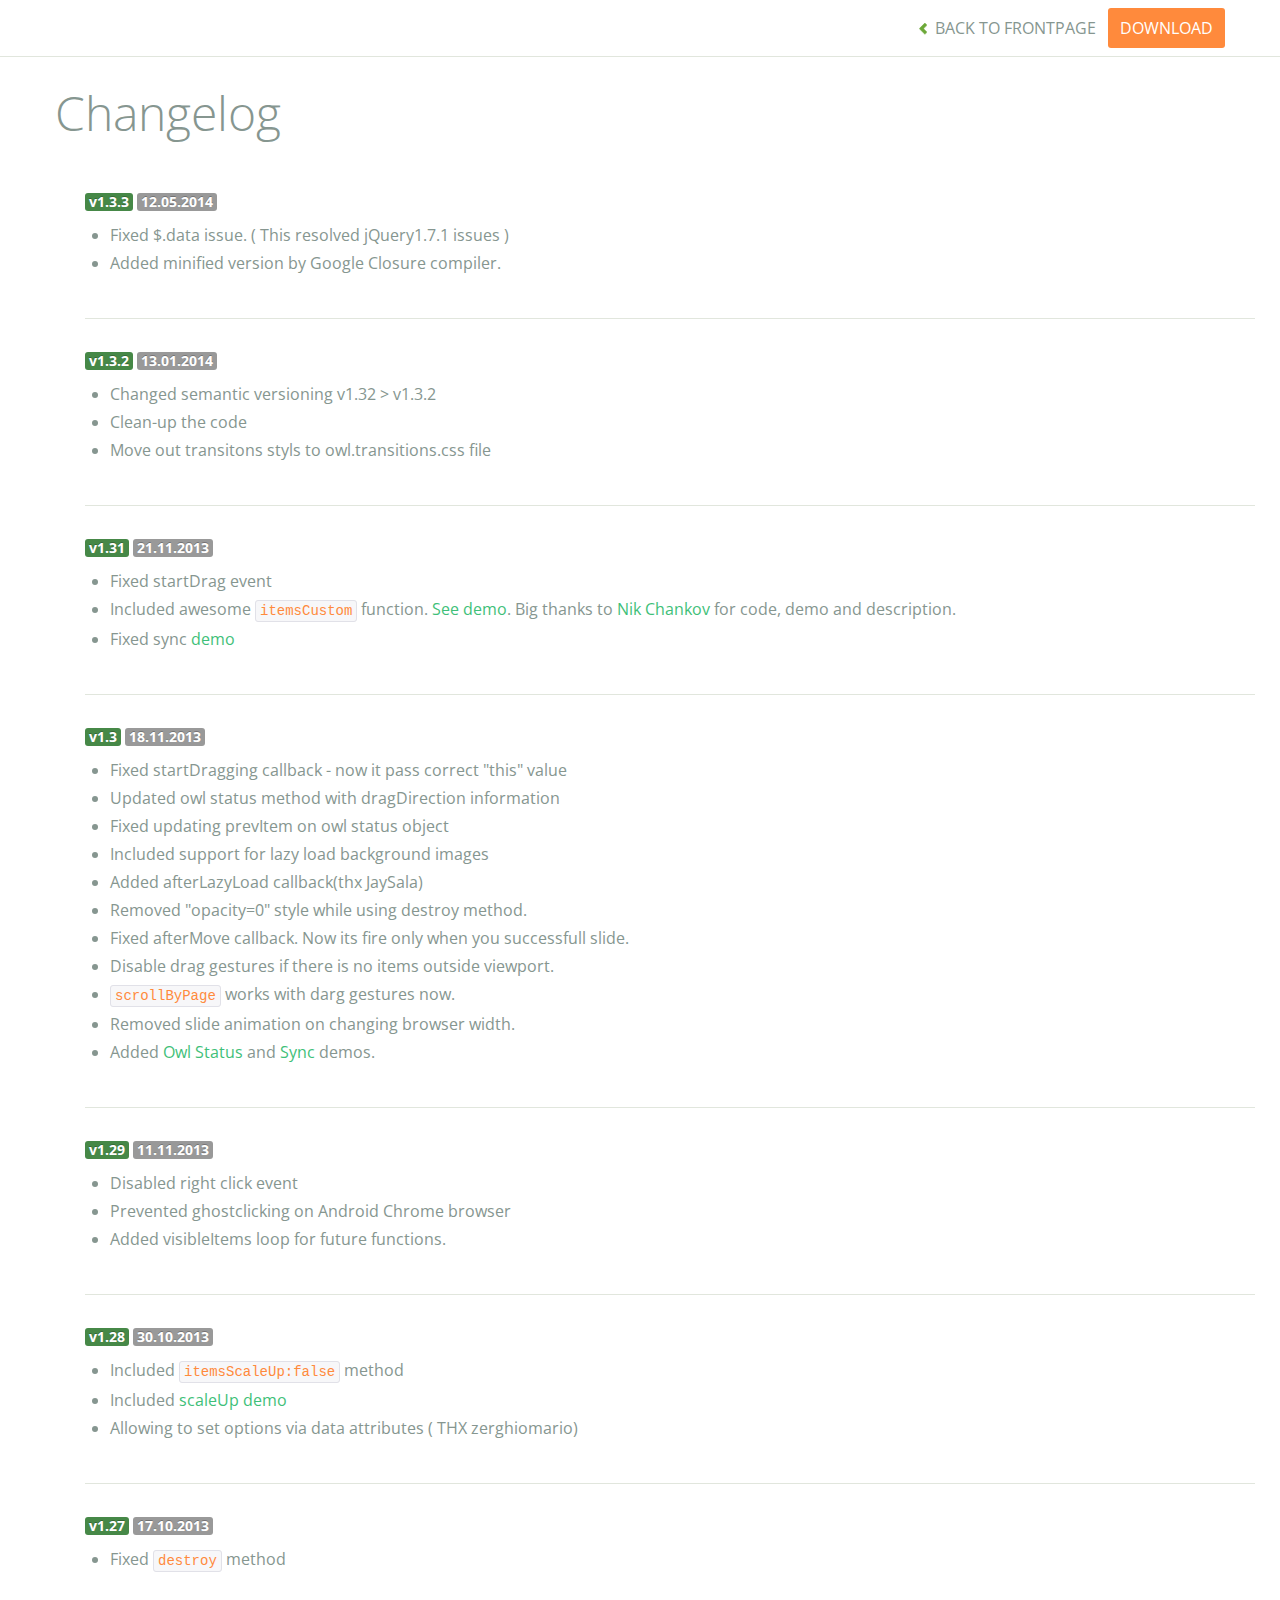
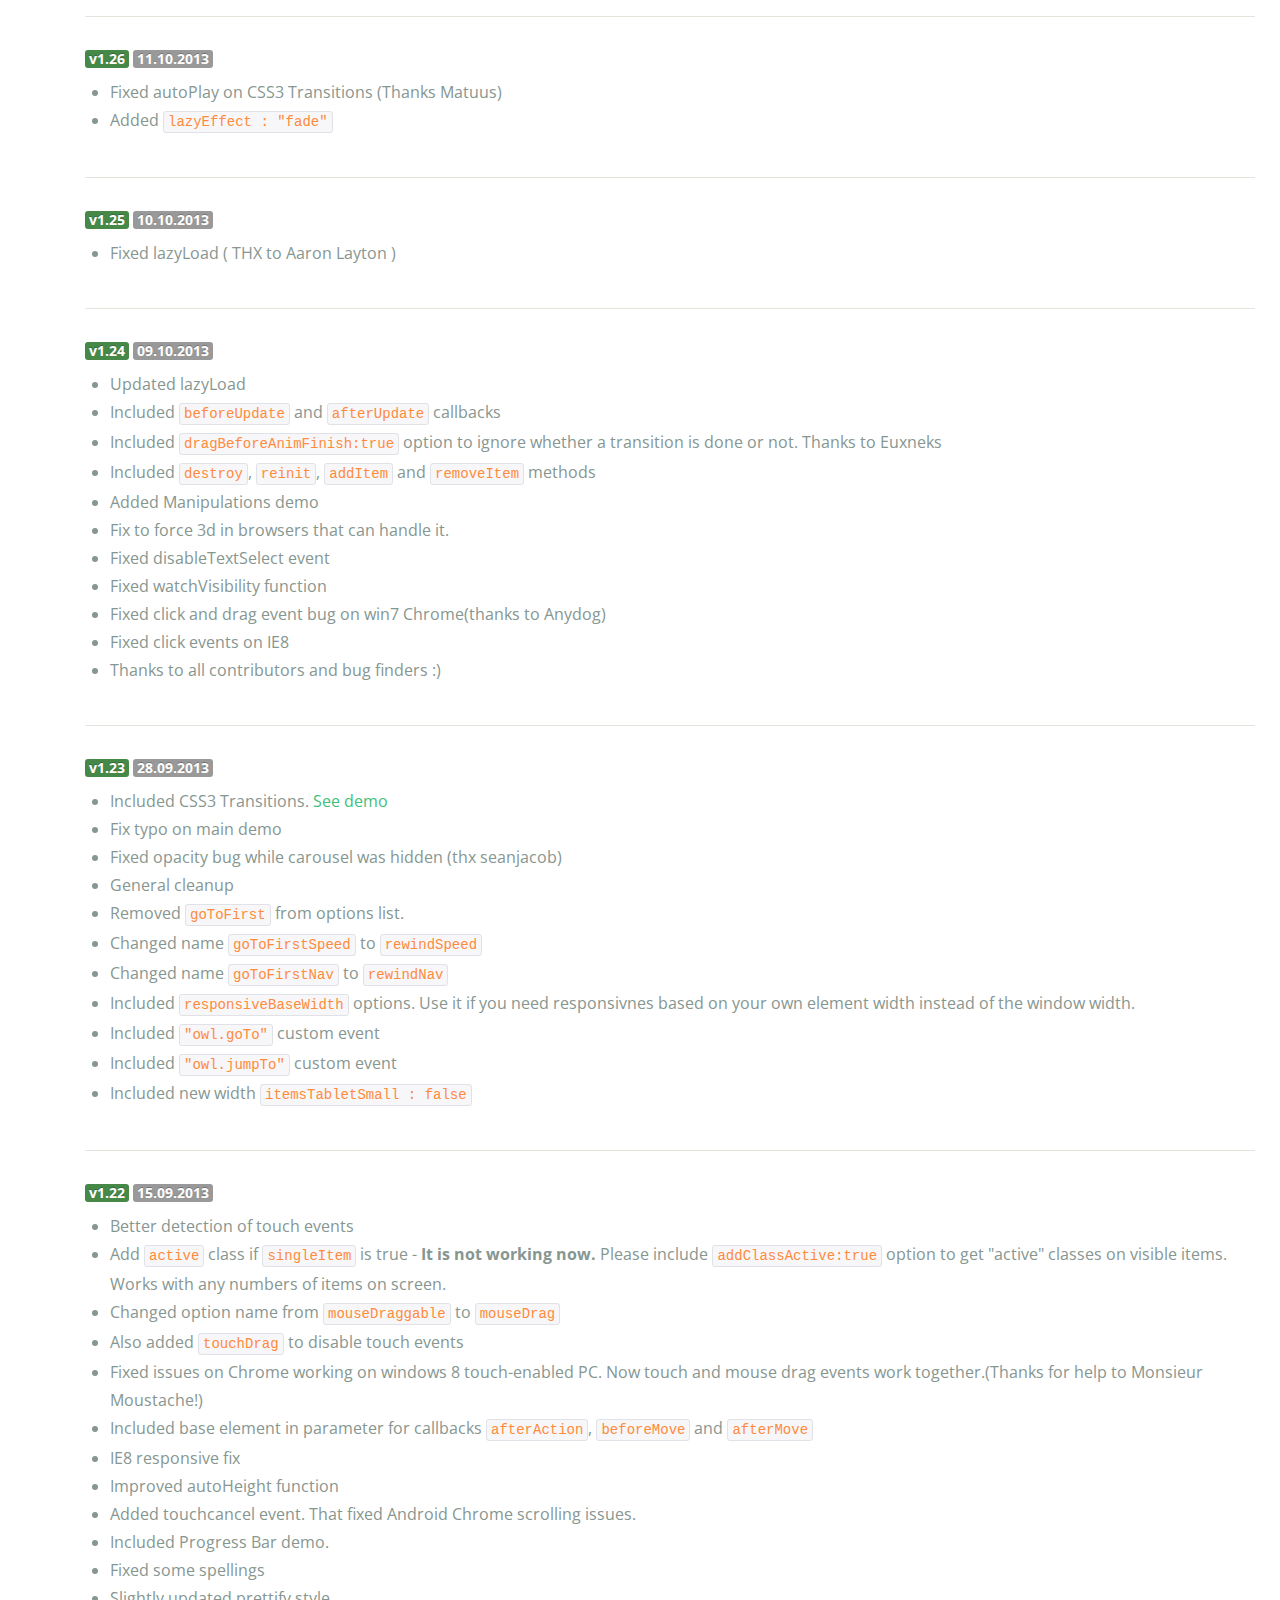
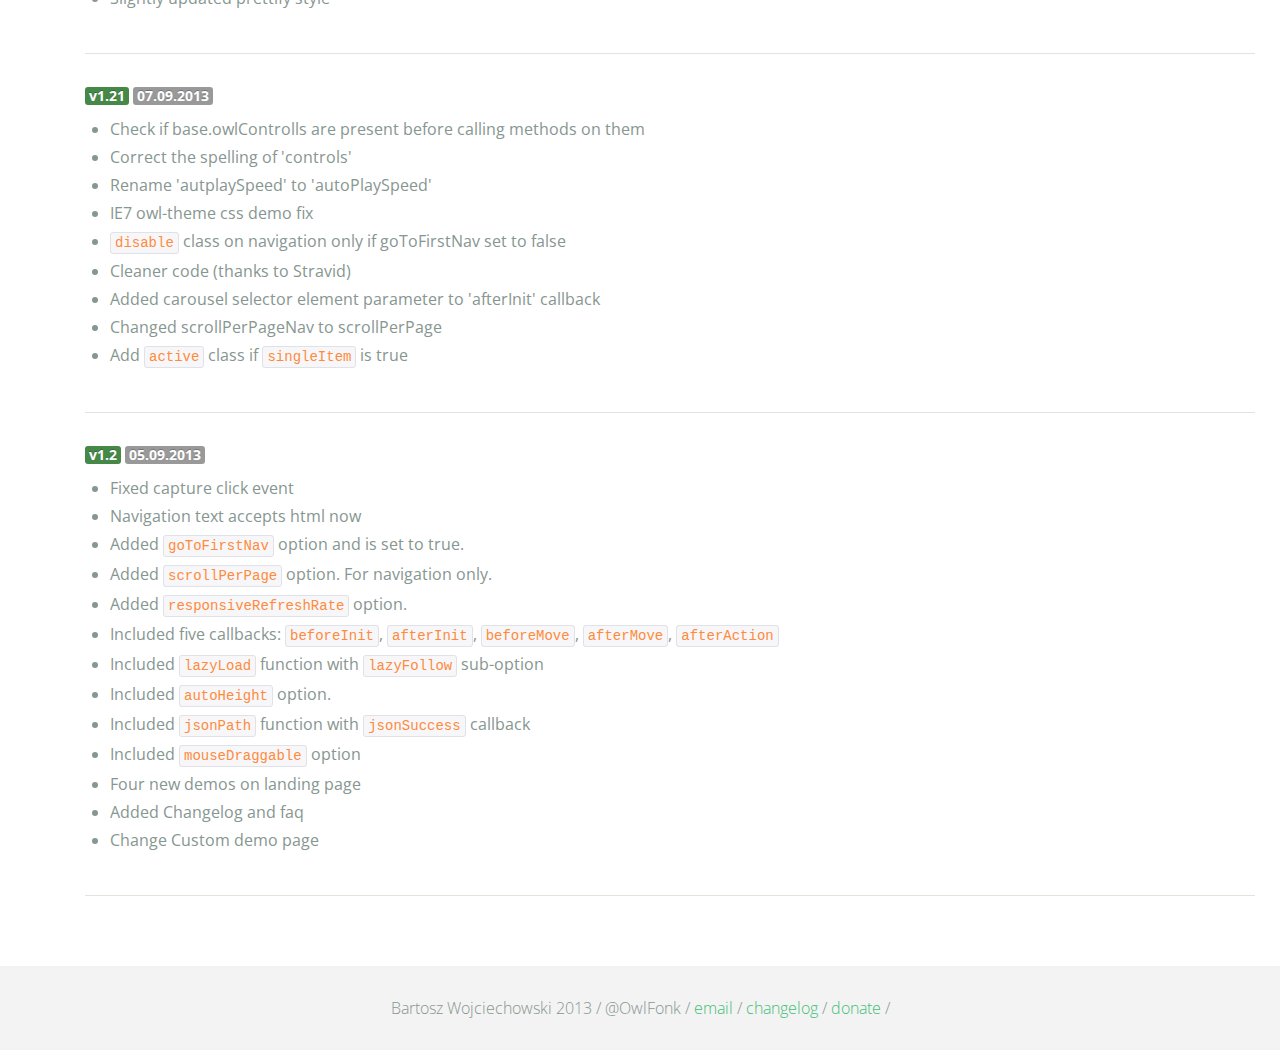
<file: clubs-template/owl.carousel/changelog.html>
<!DOCTYPE html>
<html lang="en">
  <head>
    <meta charset="utf-8">
    <title>Owl Carousel - Changelog</title>
    <meta name="viewport" content="width=device-width, initial-scale=1.0">
    <meta name="description" content="jQuery Responsive Carousel - Owl Carusel">
    <meta name="author" content="Bartosz Wojciechowski">

    <link href='http://fonts.googleapis.com/css?family=Open+Sans:400italic,400,300,600,700' rel='stylesheet' type='text/css'>
    <link href="assets/css/bootstrapTheme.css" rel="stylesheet">
    <link href="assets/css/custom.css" rel="stylesheet">

    <!-- Owl Carousel Assets -->
    <link href="owl-carousel/owl.carousel.css" rel="stylesheet">
    <link href="owl-carousel/owl.theme.css" rel="stylesheet">

    <!-- Prettify -->
    <link href="assets/js/google-code-prettify/prettify.css" rel="stylesheet">
	

    <!-- Le fav and touch icons -->
    <link rel="apple-touch-icon-precomposed" sizes="144x144" href="assets/ico/apple-touch-icon-144-precomposed.png">
    <link rel="apple-touch-icon-precomposed" sizes="114x114" href="assets/ico/apple-touch-icon-114-precomposed.png">
      <link rel="apple-touch-icon-precomposed" sizes="72x72" href="assets/ico/apple-touch-icon-72-precomposed.png">
                    <link rel="apple-touch-icon-precomposed" href="assets/ico/apple-touch-icon-57-precomposed.png">
                                   <link rel="shortcut icon" href="assets/ico/favicon.png">
  </head>
  <body>

      <div id="top-nav" class="navbar navbar-fixed-top">
        <div class="navbar-inner">
          <div class="container">
            <button type="button" class="btn btn-navbar" data-toggle="collapse" data-target=".nav-collapse">
            <span class="icon-bar"></span>
            <span class="icon-bar"></span>
            <span class="icon-bar"></span>
          </button>
            <div class="nav-collapse collapse">
            <ul class="nav pull-right">
              <li><a href="index.html"><i class="icon-chevron-left"></i> Back to Frontpage</a></li>
              <li><a href="owl.carousel.zip" class="download download-on" data-spy="affix" data-offset-top="450">Download</a></li>
            </ul>
            <ul class="nav pull-left">
              
            </ul>
            </div>
          </div>
        </div>
      </div>

    <div id="changelog" class="container">
      <div class="row">
        <div class="span12">
          <h1>Changelog</h1>
          
          <div class="span12 log">
          <span class="label label-success">v1.3.3</span> <span class="label">12.05.2014</span>
            <ul>
              <li>Fixed $.data issue. ( This resolved jQuery1.7.1 issues )</li>
              <li>Added minified version by Google Closure compiler.</li>
            </ul>
          </div>

          <div class="span12 log">
          <span class="label label-success">v1.3.2</span> <span class="label">13.01.2014</span>
            <ul>
              <li>Changed semantic versioning v1.32 > v1.3.2</li>
              <li>Clean-up the code</li>
              <li>Move out transitons styls to owl.transitions.css file</li>             

            </ul>
          </div>

          <div class="span12 log">
          <span class="label label-success">v1.31</span> <span class="label">21.11.2013</span>
            <ul>
              <li>Fixed startDrag event</li>
              <li>Included awesome <code>itemsCustom</code> function. <a href="demos/itemsCustom.html">See demo</a>. Big thanks to <a href="https://github.com/nchankov">Nik Chankov</a> for code, demo and description.</li>
              <li>Fixed sync <a href="demos/sync.html">demo</a></li>
            </ul>
          </div>

          <div class="span12 log">
          <span class="label label-success">v1.3</span> <span class="label">18.11.2013</span>
            <ul>
              <li>Fixed startDragging callback - now it pass correct "this" value</li>
              <li>Updated owl status method with dragDirection information</li>
              <li>Fixed updating prevItem on owl status object</li>
              <li>Included support for lazy load background images</li>
              <li>Added afterLazyLoad callback(thx JaySala)</li>
              <li>Removed "opacity=0" style while using destroy method.</li>
              <li>Fixed afterMove callback. Now its fire only when you successfull slide.</li>
              <li>Disable drag gestures if there is no items outside viewport.</li>
              <li><code>scrollByPage</code> works with darg gestures now. </li>
              <li>Removed slide animation on changing browser width.</li>
              <li>Added <a href="demos/owlStatus.html">Owl Status</a> and <a href="demos/sync.html">Sync</a> demos.</li>
            </ul>
          </div>

          <div class="span12 log">
          <span class="label label-success">v1.29</span> <span class="label">11.11.2013</span>
            <ul>
              <li>Disabled right click event</li>
              <li>Prevented ghostclicking on Android Chrome browser</li>
              <li>Added visibleItems loop for future functions.</li>
            </ul>
          </div>

          <div class="span12 log">
          <span class="label label-success">v1.28</span> <span class="label">30.10.2013</span>
            <ul>
              <li>Included <code>itemsScaleUp:false</code> method</li>
              <li>Included <a href="demos/scaleup.html">scaleUp demo</a></li>
              <li>Allowing to set options via data attributes ( THX zerghiomario)</li>
            </ul>
          </div>

          <div class="span12 log">
          <span class="label label-success">v1.27</span> <span class="label">17.10.2013</span>
            <ul>
              <li>Fixed <code>destroy</code> method</li>
            </ul>
          </div>

          <div class="span12 log">
          <span class="label label-success">v1.26</span> <span class="label">11.10.2013</span>
            <ul>
              <li>Fixed autoPlay on CSS3 Transitions (Thanks Matuus)</li>
              <li>Added <code>lazyEffect : "fade"</code></li>
            </ul>
          </div>

          <div class="span12 log">
          <span class="label label-success">v1.25</span> <span class="label">10.10.2013</span>
            <ul>
              <li>Fixed lazyLoad ( THX to Aaron Layton )</li>
            </ul>
          </div>


          <div class="span12 log">
          <span class="label label-success">v1.24</span> <span class="label">09.10.2013</span>
            <ul>
              <li>Updated lazyLoad</li>
              <li>Included <code>beforeUpdate</code> and <code>afterUpdate</code> callbacks</li>
              <li>Included <code>dragBeforeAnimFinish:true</code> option to ignore whether a transition is done or not. Thanks to Euxneks</li>
              <li>Included <code>destroy</code>, <code>reinit</code>, <code>addItem</code> and <code>removeItem</code> methods</li>
              <li>Added Manipulations demo</li>
              <li>Fix to force 3d in browsers that can handle it.</li>
              <li>Fixed disableTextSelect event</li>
              <li>Fixed watchVisibility function</li>
              <li>Fixed click and drag event bug on win7 Chrome(thanks to Anydog)</li>
              <li>Fixed click events on IE8</li>
              <li>Thanks to all contributors and bug finders :)</li>
            </ul>
          </div>

          <div class="span12 log">
          <span class="label label-success">v1.23</span> <span class="label">28.09.2013</span>
            <ul>
              <li>Included CSS3 Transitions. <a href="demos/transitions.html">See demo</a></li>
              <li>Fix typo on main demo</li>
              <li>Fixed opacity bug while carousel was hidden (thx seanjacob)</li>
              <li>General cleanup</li>
              <li>Removed <code>goToFirst</code> from options list.</li>
              <li>Changed name <code>goToFirstSpeed</code> to <code>rewindSpeed</code></li>
              <li>Changed name <code>goToFirstNav</code> to <code>rewindNav</code></li>
              <li>Included <code>responsiveBaseWidth</code> options. Use it if you need responsivnes based on your own element width instead of the window width.</li>
              <li>Included <code>"owl.goTo"</code> custom event</li>
              <li>Included <code>"owl.jumpTo"</code> custom event</li>
              <li>Included new width <code>itemsTabletSmall : false</code></li>
            </ul>
          </div>

          <div class="span12 log">
          <span class="label label-success">v1.22</span> <span class="label">15.09.2013</span>
            <ul>
              <li>Better detection of touch events</li>
              <li>Add <code>active</code> class if <code>singleItem</code> is true - <b>It is not working now.</b> Please include <code>addClassActive:true</code> option to get "active" classes on visible items. Works with any numbers of items on screen.</li>
              <li>Changed option name from <code>mouseDraggable</code> to <code>mouseDrag</code></li>
              <li>Also added <code>touchDrag</code> to disable touch events</li>
              <li>Fixed issues on Chrome working on windows 8 touch-enabled PC. Now touch and mouse drag events work together.(Thanks for help to Monsieur Moustache!)</li>
              <li>Included base element in parameter for callbacks <code>afterAction</code>, <code>beforeMove</code> and <code>afterMove</code></li>
              <li>IE8 responsive fix</li>
              <li>Improved autoHeight function</li>
              <li>Added touchcancel event. That fixed Android Chrome scrolling issues.</li>
              <li>Included Progress Bar demo.</li>
              <li>Fixed some spellings</li>
              <li>Slightly updated prettify style</li>
            </ul>
          </div>

          <div class="span12 log">
          <span class="label label-success">v1.21</span> <span class="label">07.09.2013</span>
            <ul>
              <li>Check if base.owlControlls are present before calling methods on them</li>
              <li>Correct the spelling of 'controls'</li>
              <li>Rename 'autplaySpeed' to 'autoPlaySpeed'</li>
              <li>IE7 owl-theme css demo fix</li>
              <li><code>disable</code> class on navigation only if goToFirstNav set to false</li>
              <li>Cleaner code (thanks to Stravid)</li>
              <li>Added carousel selector element parameter to 'afterInit' callback</li>
              <li>Changed scrollPerPageNav to scrollPerPage</li>
              <li>Add <code>active</code> class if <code>singleItem</code> is true</li>
            </ul>
          </div>
          <div class="span12 log">
          <span class="label label-success">v1.2</span> <span class="label">05.09.2013</span>
            <ul>
              <li>Fixed capture click event</li>
              <li>Navigation text accepts html now</li>
              <li>Added <code>goToFirstNav</code> option and is set to true.</li>
              <li>Added <code>scrollPerPage</code> option. For navigation only.</li>
              <li>Added <code>responsiveRefreshRate</code> option.</li>
              <li>Included five callbacks: <code>beforeInit</code>, <code>afterInit</code>, <code>beforeMove</code>, <code>afterMove</code>, <code>afterAction</code></li>
              <li>Included <code>lazyLoad</code> function with <code>lazyFollow</code> sub-option</li>
              <li>Included <code>autoHeight</code> option.</li>
              <li>Included <code>jsonPath</code> function with <code>jsonSuccess</code> callback</li>
              <li>Included <code>mouseDraggable</code> option</li>
              <li>Four new demos on landing page</li>
              <li>Added Changelog and faq</li>
              <li>Change Custom demo page</li>
            </ul>
          </div>
        </div>
      </div>
    </div>

    <div id="footer">
      <div class="container">
        <div class="row">
          <div class="span12">
            <h5>Bartosz Wojciechowski 2013 / @OwlFonk / 
            <a href="mailto:owl@owlgraphic.com?subject=Hey Owl!">email</a> / 
            <a href="changelog.html">changelog</a> /
            <a href="https://www.paypal.com/cgi-bin/webscr?cmd=_s-xclick&hosted_button_id=EFSGXZS7V2U9N">donate</a> / 
            </h5>
          </div>
        </div>
      </div>
    </div>


    <script src="assets/js/jquery-1.9.1.min.js"></script> 
    <script src="owl-carousel/owl.carousel.js"></script>

    <!-- Frontpage Demo -->
    <script>
    jQuery(document).ready(function($) {
      $("#owl-example").owlCarousel();
    });

    $("body").data("page", "frontpage");

    </script>
    <script src="assets/js/bootstrap-collapse.js"></script>
    <script src="assets/js/bootstrap-transition.js"></script>

    <script src="assets/js/google-code-prettify/prettify.js"></script>
	  <script src="assets/js/application.js"></script>

    <script>
    var owldomain = window.location.hostname.indexOf("owlgraphic");
    if(owldomain !== -1){
      (function(i,s,o,g,r,a,m){i['GoogleAnalyticsObject']=r;i[r]=i[r]||function(){
      (i[r].q=i[r].q||[]).push(arguments)},i[r].l=1*new Date();a=s.createElement(o),
      m=s.getElementsByTagName(o)[0];a.async=1;a.src=g;m.parentNode.insertBefore(a,m)
      })(window,document,'script','//www.google-analytics.com/analytics.js','ga');

      ga('create', 'UA-41541058-1', 'owlgraphic.com');
      ga('send', 'pageview');
    }

    </script>

  </body>
</html>
</file>
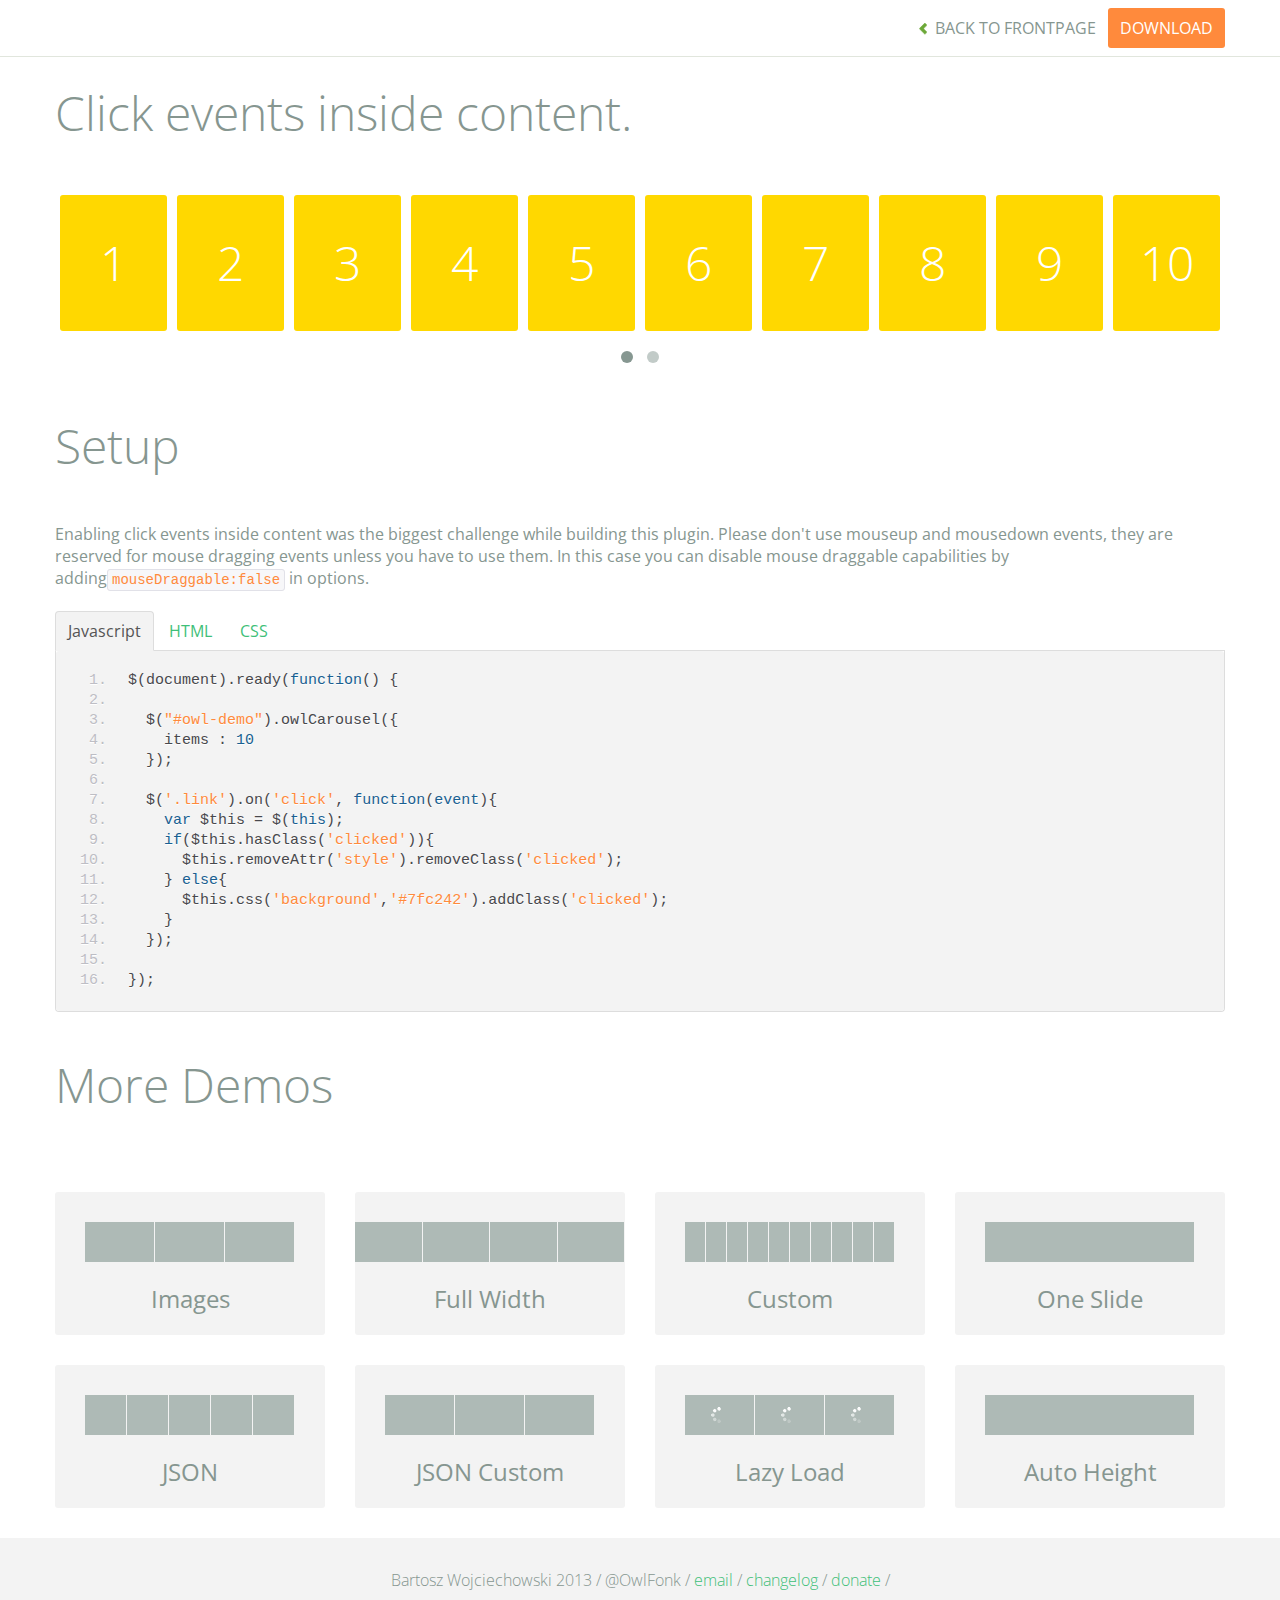
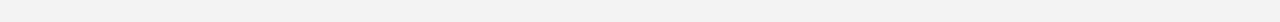
<file: clubs-template/owl.carousel/demos/click.html>
<!DOCTYPE html>
<html lang="en">
  <head>
    <meta charset="utf-8">
    <title>Owl Carousel - Click Event</title>
    <meta name="viewport" content="width=device-width, initial-scale=1.0">
    <meta name="description" content="jQuery Responsive Carousel - Owl Carusel">
    <meta name="author" content="Bartosz Wojciechowski">

    <link href='http://fonts.googleapis.com/css?family=Open+Sans:400italic,400,300,600,700' rel='stylesheet' type='text/css'>
    <link href="../assets/css/bootstrapTheme.css" rel="stylesheet">
    <link href="../assets/css/custom.css" rel="stylesheet">

    <!-- Owl Carousel Assets -->
    <link href="../owl-carousel/owl.carousel.css" rel="stylesheet">
    <link href="../owl-carousel/owl.theme.css" rel="stylesheet">

    <link href="../assets/js/google-code-prettify/prettify.css" rel="stylesheet">

    <!-- Le fav and touch icons -->
    <link rel="apple-touch-icon-precomposed" sizes="144x144" href="../assets/ico/apple-touch-icon-144-precomposed.png">
    <link rel="apple-touch-icon-precomposed" sizes="114x114" href="../assets/ico/apple-touch-icon-114-precomposed.png">
      <link rel="apple-touch-icon-precomposed" sizes="72x72" href="../assets/ico/apple-touch-icon-72-precomposed.png">
                    <link rel="apple-touch-icon-precomposed" href="../assets/ico/apple-touch-icon-57-precomposed.png">
                                   <link rel="shortcut icon" href="../assets/ico/favicon.png">
  </head>
  <body>

      <div id="top-nav" class="navbar navbar-fixed-top">
        <div class="navbar-inner">
          <div class="container">
            <button type="button" class="btn btn-navbar" data-toggle="collapse" data-target=".nav-collapse">
            <span class="icon-bar"></span>
            <span class="icon-bar"></span>
            <span class="icon-bar"></span>
          </button>
            <div class="nav-collapse collapse">
            <ul class="nav pull-right">
              <li><a href="../index.html"><i class="icon-chevron-left"></i> Back to Frontpage</a></li>
              <li><a href="../owl.carousel.zip" class="download download-on" data-spy="affix" data-offset-top="450">Download</a></li>
            </ul>
            <ul class="nav pull-left">
              
            </ul>
            </div>
          </div>
        </div>
      </div>
   
    <div id="title">
      <div class="container">
        <div class="row">
          <div class="span12">
            <h1>Click events inside content.</h1>
          </div>
        </div>
      </div>
    </div>

      <div id="demo">
        <div class="container">
          <div class="row">
            <div class="span12">

              <div id="owl-demo" class="owl-carousel">
                
                <a class="item link"><h1>1</h1></a>
                <a class="item link"><h1>2</h1></a>
                <a class="item link"><h1>3</h1></a>
                <a class="item link"><h1>4</h1></a>
                <a class="item link"><h1>5</h1></a>
                <a class="item link"><h1>6</h1></a>
                <a class="item link"><h1>7</h1></a>
                <a class="item link"><h1>8</h1></a>
                <a class="item link"><h1>9</h1></a>
                <a class="item link"><h1>10</h1></a>
                <a class="item link"><h1>11</h1></a>
                <a class="item link"><h1>12</h1></a>
                <a class="item link"><h1>13</h1></a>
                <a class="item link"><h1>14</h1></a>
                <a class="item link"><h1>15</h1></a>
                <a class="item link"><h1>16</h1></a>

              </div>
            </div>
          </div>
        </div>

    </div>

    <div id="example-info">
      <div class="container">
        <div class="row">
          <div class="span12">
            <h1>Setup</h1>
            <p>Enabling click events inside content was the biggest challenge while building this plugin. Please don't use mouseup and mousedown events, they are reserved for mouse dragging events unless you have to use them. In this case you can disable mouse draggable capabilities by adding<code>mouseDraggable:false</code> in options.
            </p>
            <ul class="nav nav-tabs" id="myTab">
              <li class="active"><a href="#javascript">Javascript</a></li>
              <li><a href="#HTML">HTML</a></li>
              <li><a href="#CSS">CSS</a></li>
            </ul>
             
            <div class="tab-content">

              <div class="tab-pane active" id="javascript">
<pre class="pre-show prettyprint linenums">
$(document).ready(function() {

  $("#owl-demo").owlCarousel({
    items : 10
  });

  $('.link').on('click', function(event){
    var $this = $(this);
    if($this.hasClass('clicked')){
      $this.removeAttr('style').removeClass('clicked');
    } else{
      $this.css('background','#7fc242').addClass('clicked');
    }
  });

})&#59;
</pre>

              </div>

              <div class="tab-pane" id="HTML">
<pre class="pre-show prettyprint linenums">
&lt;div id="owl-demo" class="owl-carousel"&gt;
  &lt;a class="item link"&gt;&lt;h1&gt;1&lt;/h1&gt;&lt;/a&gt;
  &lt;a class="item link"&gt;&lt;h1&gt;2&lt;/h1&gt;&lt;/a&gt;
  &lt;a class="item link"&gt;&lt;h1&gt;3&lt;/h1&gt;&lt;/a&gt;
  &lt;a class="item link"&gt;&lt;h1&gt;4&lt;/h1&gt;&lt;/a&gt;
  &lt;a class="item link"&gt;&lt;h1&gt;5&lt;/h1&gt;&lt;/a&gt;
  &lt;a class="item link"&gt;&lt;h1&gt;6&lt;/h1&gt;&lt;/a&gt;
  &lt;a class="item link"&gt;&lt;h1&gt;7&lt;/h1&gt;&lt;/a&gt;
  &lt;a class="item link"&gt;&lt;h1&gt;8&lt;/h1&gt;&lt;/a&gt;
  &lt;a class="item link"&gt;&lt;h1&gt;9&lt;/h1&gt;&lt;/a&gt;
  &lt;a class="item link"&gt;&lt;h1&gt;10&lt;/h1&gt;&lt;/a&gt;
  &lt;a class="item link"&gt;&lt;h1&gt;11&lt;/h1&gt;&lt;/a&gt;
  &lt;a class="item link"&gt;&lt;h1&gt;12&lt;/h1&gt;&lt;/a&gt;
  &lt;a class="item link"&gt;&lt;h1&gt;13&lt;/h1&gt;&lt;/a&gt;
  &lt;a class="item link"&gt;&lt;h1&gt;14&lt;/h1&gt;&lt;/a&gt;
  &lt;a class="item link"&gt;&lt;h1&gt;15&lt;/h1&gt;&lt;/a&gt;
  &lt;a class="item link"&gt;&lt;h1&gt;16&lt;/h1&gt;&lt;/a&gt;
&lt;/div&gt;
</pre>
              </div>

              <div class="tab-pane" id="CSS">
<pre class="pre-show prettyprint linenums">
#owl-demo .item{
  display: block;
  cursor: pointer;
  background: #ffd800;
  padding: 30px 0px;
  margin: 5px;
  color: #FFF;
  -webkit-border-radius: 3px;
  -moz-border-radius: 3px;
  border-radius: 3px;
  text-align: center;
  -webkit-tap-highlight-color: rgba(255, 255, 255, 0); 
}
#owl-demo .item:hover{
  background: #F2CD00;
}
</pre>
              </div>
            </div><!--End Tab Content-->

          </div>
        </div>
      </div>
    </div>

    <div id="more">
      <div class="container">

        <div class="row">
          <div class="span12">
            <h1>More Demos</h1>
          </div>
        </div>

        <div class="row demos-row">
          <div class="span3">
            <a href="images.html" class="demo-box">
              <div class="demo-wrapper demo-images clearfix">
                <div class="demo-slide"><div class="bg"></div></div>
                <div class="demo-slide"><div class="bg"></div></div>
                <div class="demo-slide"><div class="bg"></div></div>
              </div>
              <h3>Images</h3>
            </a>
          </div>

          <div class="span3">
            <a href="full.html" class="demo-box">
              <div class="demo-wrapper demo-full clearfix">
                <div class="demo-slide"><div class="bg"></div></div>
                <div class="demo-slide"><div class="bg"></div></div>
                <div class="demo-slide"><div class="bg"></div></div>
                <div class="demo-slide"><div class="bg"></div></div>
              </div>
              <h3>Full Width</h3>
            </a>
          </div>

          <div class="span3">
            <a href="custom.html" class="demo-box">
              <div class="demo-wrapper demo-custom clearfix">
                <div class="demo-slide"><div class="bg"></div></div>
                <div class="demo-slide"><div class="bg"></div></div>
                <div class="demo-slide"><div class="bg"></div></div>
                <div class="demo-slide"><div class="bg"></div></div>
                <div class="demo-slide"><div class="bg"></div></div>
                <div class="demo-slide"><div class="bg"></div></div>
                <div class="demo-slide"><div class="bg"></div></div>
                <div class="demo-slide"><div class="bg"></div></div>
                <div class="demo-slide"><div class="bg"></div></div>
                <div class="demo-slide"><div class="bg"></div></div>
              </div>
              <h3>Custom</h3>
            </a>
          </div>

          <div class="span3">
            <a href="one.html" class="demo-box">
              <div class="demo-wrapper demo-one clearfix">
                <div class="demo-slide"><div class="bg"></div></div>
              </div>
              <h3>One Slide</h3>
            </a>
          </div>

        </div>
        <div class="row demos-row">
          <div class="span3">
            <a href="json.html" class="demo-box">
              <div class="demo-wrapper demo-Json clearfix">
                <div class="demo-slide"><div class="bg"></div></div>
                <div class="demo-slide"><div class="bg"></div></div>
                <div class="demo-slide"><div class="bg"></div></div>
                <div class="demo-slide"><div class="bg"></div></div>
                <div class="demo-slide"><div class="bg"></div></div>
              </div>
              <h3>JSON</h3>
            </a>
          </div>

          <div class="span3">
            <a href="customJson.html" class="demo-box">
              <div class="demo-wrapper demo-Json-custom clearfix">
                <div class="demo-slide"><div class="bg"></div></div>
                <div class="demo-slide"><div class="bg"></div></div>
                <div class="demo-slide"><div class="bg"></div></div>
              </div>
              <h3>JSON Custom</h3>
            </a>
          </div>

          <div class="span3">
            <a href="lazyLoad.html" class="demo-box">
              <div class="demo-wrapper demo-lazy clearfix">
                <div class="demo-slide"><div class="bg"></div></div>
                <div class="demo-slide"><div class="bg"></div></div>
                <div class="demo-slide"><div class="bg"></div></div>
              </div>
              <h3>Lazy Load</h3>
            </a>
          </div>

          <div class="span3">
            <a href="autoHeight.html" class="demo-box">
              <div class="demo-wrapper demo-height clearfix">
                <div class="demo-slide"><div class="bg"></div></div>
              </div>
              <h3>Auto Height</h3>
            </a>
          </div>

        </div>
      </div>
    </div>
 
    <div id="footer">
      <div class="container">
        <div class="row">
          <div class="span12">
            <h5>Bartosz Wojciechowski 2013 / @OwlFonk / 
            <a href="mailto:owl@owlgraphic.com?subject=Hey Owl!">email</a> / 
            <a href="../changelog.html">changelog</a> /
            <a href="https://www.paypal.com/cgi-bin/webscr?cmd=_s-xclick&hosted_button_id=EFSGXZS7V2U9N">donate</a> / 
            <a href="https://twitter.com/share" class="twitter-share-button" data-url="http://owlgraphic.com/owlcarousel/" data-text="Awesome jQuery Owl Carousel Responsive Plugin" data-via="OwlFonk" data-count="none" data-hashtags="owlcarousel"></a>
            <script>
            var owldomain = window.location.hostname.indexOf("owlgraphic");
            if(owldomain !== -1){
              !function(d,s,id){var js,fjs=d.getElementsByTagName(s)[0],p=/^http:/.test(d.location)?'http':'https';if(!d.getElementById(id)){js=d.createElement(s);js.id=id;js.src=p+'://platform.twitter.com/widgets.js';fjs.parentNode.insertBefore(js,fjs);}}(document, 'script', 'twitter-wjs');
            }
            </script>
            </h5>
          </div>
        </div>
      </div>
    </div>


    <script src="../assets/js/jquery-1.9.1.min.js"></script> 
    <script src="../owl-carousel/owl.carousel.js"></script>


    <!-- Demo -->

    <style>
    #owl-demo .item{
        display: block;
        cursor: pointer;
        background: #ffd800;
        padding: 30px 0px;
        margin: 5px;
        color: #FFF;
        -webkit-border-radius: 3px;
        -moz-border-radius: 3px;
        border-radius: 3px;
        text-align: center;
        -webkit-tap-highlight-color: rgba(255, 255, 255, 0); 
    }
    #owl-demo .item:hover{
      background: #F2CD00;
    }
    </style>


    <script>
    $(document).ready(function() {

      $("#owl-demo").owlCarousel({
        items : 10
      });

      $('.link').on('click', function(event){
        var $this = $(this);
        if($this.hasClass('clicked')){
          $this.removeAttr('style').removeClass('clicked');
        } else{
          $this.css('background','#7fc242').addClass('clicked');
        }
      });


    });
    </script>


    <script src="../assets/js/bootstrap-collapse.js"></script>
    <script src="../assets/js/bootstrap-transition.js"></script>
    <script src="../assets/js/bootstrap-tab.js"></script>

    <script src="../assets/js/google-code-prettify/prettify.js"></script>
	  <script src="../assets/js/application.js"></script>

  </body>
</html>
</file>
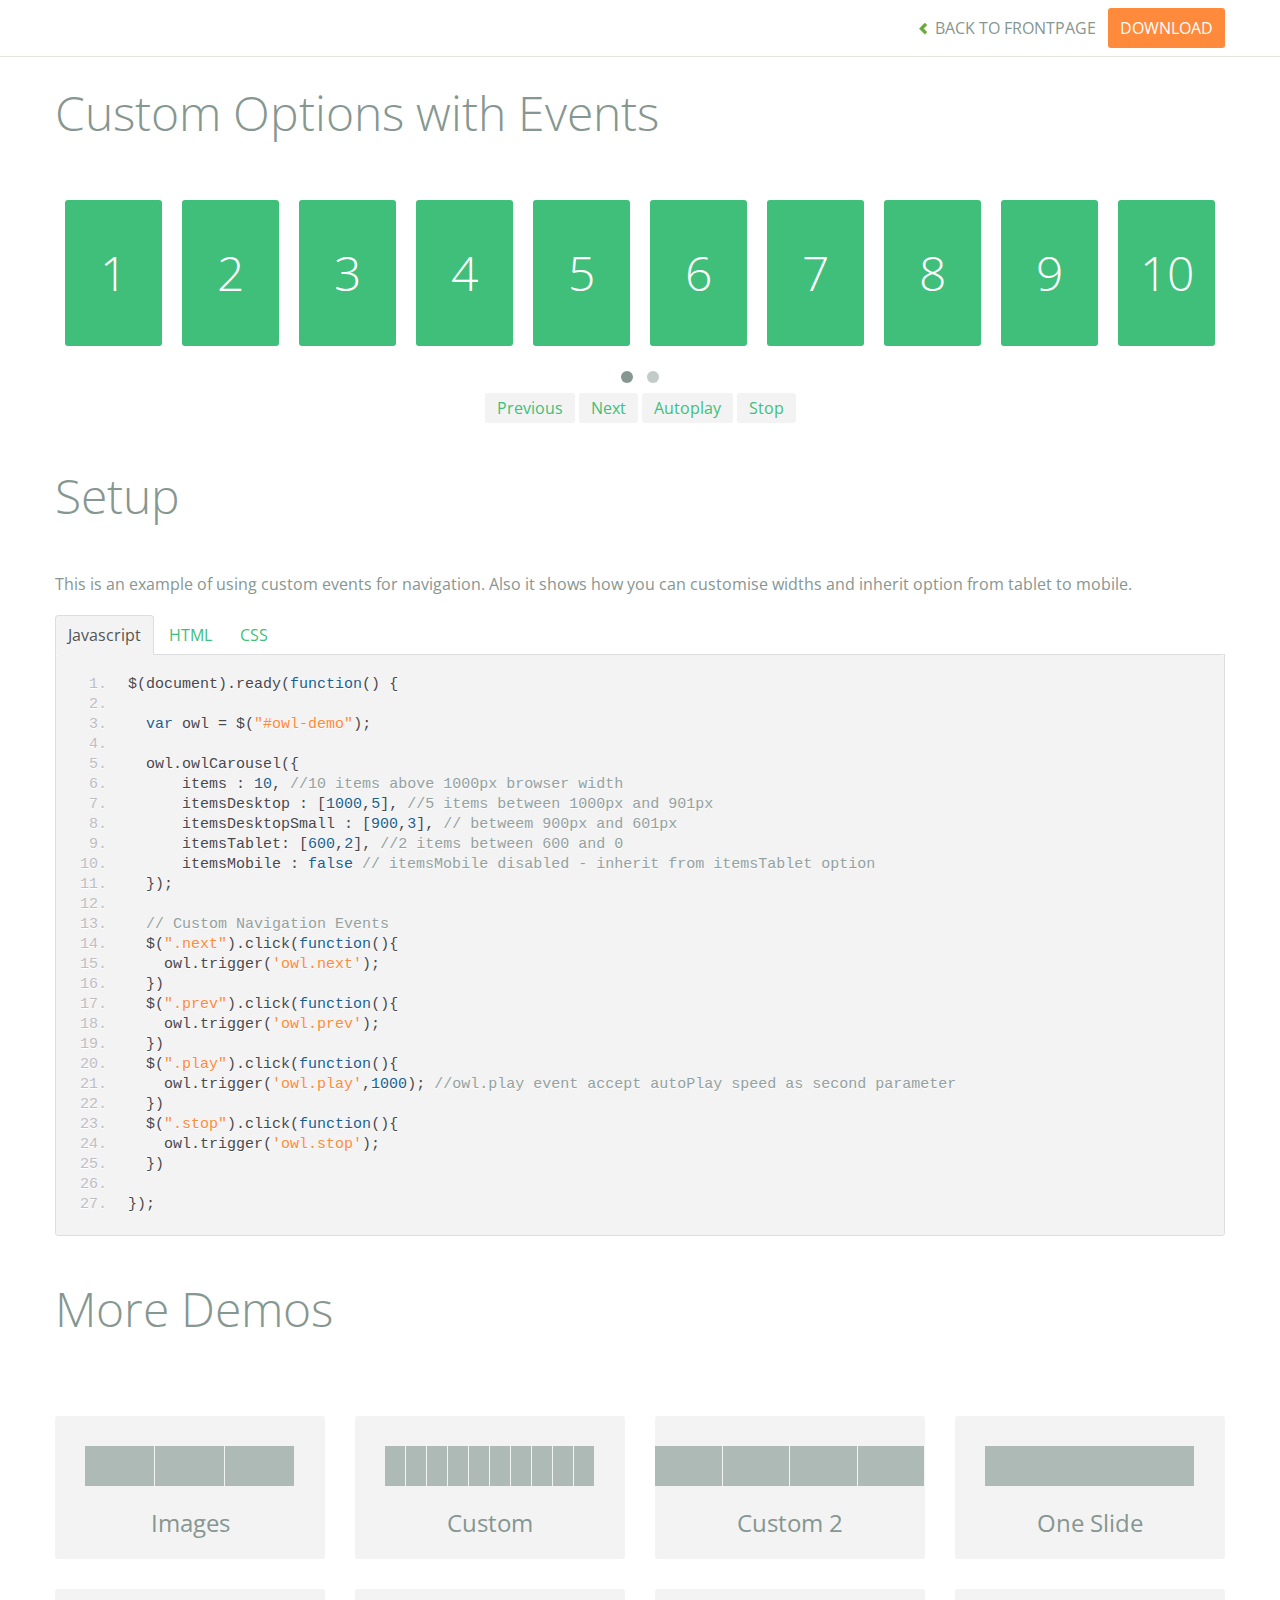
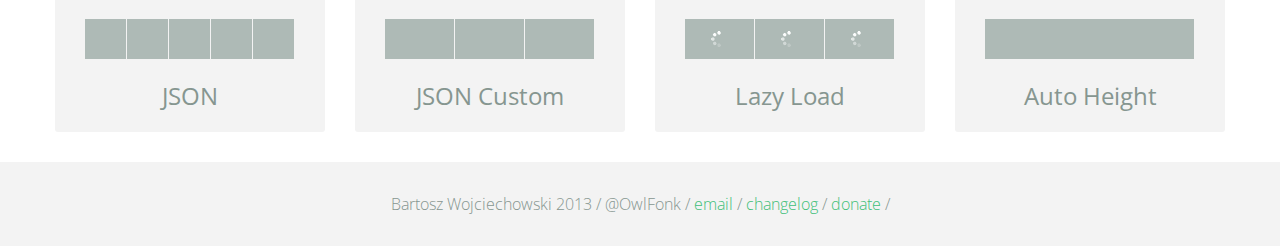
<file: clubs-template/owl.carousel/demos/custom.html>
<!DOCTYPE html>
<html lang="en">
  <head>
    <meta charset="utf-8">
    <title>Owl Carousel - Custom</title>
    <meta name="viewport" content="width=device-width, initial-scale=1.0">
    <meta name="description" content="jQuery Responsive Carousel - Owl Carusel">
    <meta name="author" content="Bartosz Wojciechowski">

    <link href='http://fonts.googleapis.com/css?family=Open+Sans:400italic,400,300,600,700' rel='stylesheet' type='text/css'>
    <link href="../assets/css/bootstrapTheme.css" rel="stylesheet">
    <link href="../assets/css/custom.css" rel="stylesheet">

    <!-- Owl Carousel Assets -->
    <link href="../owl-carousel/owl.carousel.css" rel="stylesheet">
    <link href="../owl-carousel/owl.theme.css" rel="stylesheet">

    <link href="../assets/js/google-code-prettify/prettify.css" rel="stylesheet">

    <!-- Le fav and touch icons -->
    <link rel="apple-touch-icon-precomposed" sizes="144x144" href="../assets/ico/apple-touch-icon-144-precomposed.png">
    <link rel="apple-touch-icon-precomposed" sizes="114x114" href="../assets/ico/apple-touch-icon-114-precomposed.png">
      <link rel="apple-touch-icon-precomposed" sizes="72x72" href="../assets/ico/apple-touch-icon-72-precomposed.png">
                    <link rel="apple-touch-icon-precomposed" href="../assets/ico/apple-touch-icon-57-precomposed.png">
                                   <link rel="shortcut icon" href="../assets/ico/favicon.png">
  </head>
  <body>

      <div id="top-nav" class="navbar navbar-fixed-top">
        <div class="navbar-inner">
          <div class="container">
            <button type="button" class="btn btn-navbar" data-toggle="collapse" data-target=".nav-collapse">
            <span class="icon-bar"></span>
            <span class="icon-bar"></span>
            <span class="icon-bar"></span>
          </button>
            <div class="nav-collapse collapse">
            <ul class="nav pull-right">
              <li><a href="../index.html"><i class="icon-chevron-left"></i> Back to Frontpage</a></li>
              <li><a href="../owl.carousel.zip" class="download download-on" data-spy="affix" data-offset-top="450">Download</a></li>
            </ul>
            <ul class="nav pull-left">
              
            </ul>
            </div>
          </div>
        </div>
      </div>
   
    <div id="title">
      <div class="container">
        <div class="row">
          <div class="span12">
            <h1>Custom Options with Events</h1>
          </div>
        </div>
      </div>
    </div>

      <div id="demo">
        <div class="container">
          <div class="row">
            <div class="span12">

              <div id="owl-demo" class="owl-carousel">
                
                <div class="item"><h1>1</h1></div>
                <div class="item"><h1>2</h1></div>
                <div class="item"><h1>3</h1></div>
                <div class="item"><h1>4</h1></div>
                <div class="item"><h1>5</h1></div>
                <div class="item"><h1>6</h1></div>
                <div class="item"><h1>7</h1></div>
                <div class="item"><h1>8</h1></div>
                <div class="item"><h1>9</h1></div>
                <div class="item"><h1>10</h1></div>
                <div class="item"><h1>11</h1></div>
                <div class="item"><h1>12</h1></div>
                <div class="item"><h1>13</h1></div>
                <div class="item"><h1>14</h1></div>
                <div class="item"><h1>15</h1></div>
                <div class="item"><h1>16</h1></div>

              </div>
              <div class="customNavigation">
                <a class="btn prev">Previous</a>
                <a class="btn next">Next</a>
                <a class="btn play">Autoplay</a>
                <a class="btn stop">Stop</a>
              </div>

            </div>
          </div>
        </div>

    </div>

    <div id="example-info">
      <div class="container">
        <div class="row">
          <div class="span12">
            <h1>Setup</h1>
            <p>This is an example of using custom events for navigation. Also it shows how you can customise widths and inherit option from tablet to mobile.
            </p>
            <ul class="nav nav-tabs" id="myTab">
              <li class="active"><a href="#javascript">Javascript</a></li>
              <li><a href="#HTML">HTML</a></li>
              <li><a href="#CSS">CSS</a></li>
            </ul>
             
            <div class="tab-content">

              <div class="tab-pane active" id="javascript">
<pre class="pre-show prettyprint linenums">
$(document).ready(function() {

  var owl = &#36;("#owl-demo")&#59;

  owl.owlCarousel({
      items : 10, //10 items above 1000px browser width
      itemsDesktop : [1000,5], //5 items between 1000px and 901px
      itemsDesktopSmall : [900,3], // betweem 900px and 601px
      itemsTablet: [600,2], //2 items between 600 and 0
      itemsMobile : false // itemsMobile disabled - inherit from itemsTablet option
  })&#59;

  // Custom Navigation Events
  $(".next").click(function(){
    owl.trigger('owl.next')&#59;
  })
  $(".prev").click(function(){
    owl.trigger('owl.prev')&#59;
  })
  $(".play").click(function(){
    owl.trigger('owl.play',1000)&#59; //owl.play event accept autoPlay speed as second parameter
  })
  $(".stop").click(function(){
    owl.trigger('owl.stop')&#59;
  })

})&#59;
</pre>

              </div>

              <div class="tab-pane" id="HTML">
<pre class="pre-show prettyprint linenums">
&lt;div id="owl-demo" class="owl-carousel owl-theme"&gt;
  &lt;div class="item"&gt;&lt;h1&gt;1&lt;/h1&gt;&lt;/div&gt;
  &lt;div class="item"&gt;&lt;h1&gt;2&lt;/h1&gt;&lt;/div&gt;
  &lt;div class="item"&gt;&lt;h1&gt;3&lt;/h1&gt;&lt;/div&gt;
  &lt;div class="item"&gt;&lt;h1&gt;4&lt;/h1&gt;&lt;/div&gt;
  &lt;div class="item"&gt;&lt;h1&gt;5&lt;/h1&gt;&lt;/div&gt;
  &lt;div class="item"&gt;&lt;h1&gt;6&lt;/h1&gt;&lt;/div&gt;
  &lt;div class="item"&gt;&lt;h1&gt;7&lt;/h1&gt;&lt;/div&gt;
  &lt;div class="item"&gt;&lt;h1&gt;8&lt;/h1&gt;&lt;/div&gt;
  &lt;div class="item"&gt;&lt;h1&gt;9&lt;/h1&gt;&lt;/div&gt;
  &lt;div class="item"&gt;&lt;h1&gt;10&lt;/h1&gt;&lt;/div&gt;
  &lt;div class="item"&gt;&lt;h1&gt;11&lt;/h1&gt;&lt;/div&gt;
  &lt;div class="item"&gt;&lt;h1&gt;12&lt;/h1&gt;&lt;/div&gt;
  &lt;div class="item"&gt;&lt;h1&gt;13&lt;/h1&gt;&lt;/div&gt;
  &lt;div class="item"&gt;&lt;h1&gt;14&lt;/h1&gt;&lt;/div&gt;
  &lt;div class="item"&gt;&lt;h1&gt;15&lt;/h1&gt;&lt;/div&gt;
  &lt;div class="item"&gt;&lt;h1&gt;16&lt;/h1&gt;&lt;/div&gt;
&lt;/div&gt;

&lt;div class="customNavigation"&gt;
  &lt;a class="btn prev"&gt;Previous&lt;/a&gt;
  &lt;a class="btn next"&gt;Next&lt;/a&gt;
  &lt;a class="btn play"&gt;Autoplay&lt;/a&gt;
  &lt;a class="btn stop"&gt;Stop&lt;/a&gt;
&lt;/div&gt;
</pre>
              </div>

              <div class="tab-pane" id="CSS">
<pre class="pre-show prettyprint linenums">
#owl-demo .item{
  background: #3fbf79;
  padding: 30px 0px;
  margin: 10px;
  color: #FFF;
  -webkit-border-radius: 3px;
  -moz-border-radius: 3px;
  border-radius: 3px;
  text-align: center;
}
.customNavigation{
  text-align: center;
}
//use styles below to disable ugly selection
.customNavigation a{
  -webkit-user-select: none;
  -khtml-user-select: none;
  -moz-user-select: none;
  -ms-user-select: none;
  user-select: none;
  -webkit-tap-highlight-color: rgba(0, 0, 0, 0);
}

</pre>
              </div>
            </div><!--End Tab Content-->

          </div>
        </div>
      </div>
    </div>

    <div id="more">
      <div class="container">

        <div class="row">
          <div class="span12">
            <h1>More Demos</h1>
          </div>
        </div>

        <div class="row demos-row">
          <div class="span3">
            <a href="images.html" class="demo-box">
              <div class="demo-wrapper demo-images clearfix">
                <div class="demo-slide"><div class="bg"></div></div>
                <div class="demo-slide"><div class="bg"></div></div>
                <div class="demo-slide"><div class="bg"></div></div>
              </div>
              <h3>Images</h3>
            </a>
          </div>

          <div class="span3">
            <a href="custom.html" class="demo-box">
              <div class="demo-wrapper demo-custom clearfix">
                <div class="demo-slide"><div class="bg"></div></div>
                <div class="demo-slide"><div class="bg"></div></div>
                <div class="demo-slide"><div class="bg"></div></div>
                <div class="demo-slide"><div class="bg"></div></div>
                <div class="demo-slide"><div class="bg"></div></div>
                <div class="demo-slide"><div class="bg"></div></div>
                <div class="demo-slide"><div class="bg"></div></div>
                <div class="demo-slide"><div class="bg"></div></div>
                <div class="demo-slide"><div class="bg"></div></div>
                <div class="demo-slide"><div class="bg"></div></div>
              </div>
              <h3>Custom</h3>
            </a>
          </div>

          <div class="span3">
            <a href="itemsCustom.html" class="demo-box">
              <div class="demo-wrapper demo-full clearfix">
                <div class="demo-slide"><div class="bg"></div></div>
                <div class="demo-slide"><div class="bg"></div></div>
                <div class="demo-slide"><div class="bg"></div></div>
                <div class="demo-slide"><div class="bg"></div></div>
              </div>
              <h3>Custom 2</h3>
            </a>
          </div>

          <div class="span3">
            <a href="one.html" class="demo-box">
              <div class="demo-wrapper demo-one clearfix">
                <div class="demo-slide"><div class="bg"></div></div>
              </div>
              <h3>One Slide</h3>
            </a>
          </div>

        </div>
        <div class="row demos-row">
          <div class="span3">
            <a href="json.html" class="demo-box">
              <div class="demo-wrapper demo-Json clearfix">
                <div class="demo-slide"><div class="bg"></div></div>
                <div class="demo-slide"><div class="bg"></div></div>
                <div class="demo-slide"><div class="bg"></div></div>
                <div class="demo-slide"><div class="bg"></div></div>
                <div class="demo-slide"><div class="bg"></div></div>
              </div>
              <h3>JSON</h3>
            </a>
          </div>

          <div class="span3">
            <a href="customJson.html" class="demo-box">
              <div class="demo-wrapper demo-Json-custom clearfix">
                <div class="demo-slide"><div class="bg"></div></div>
                <div class="demo-slide"><div class="bg"></div></div>
                <div class="demo-slide"><div class="bg"></div></div>
              </div>
              <h3>JSON Custom</h3>
            </a>
          </div>

          <div class="span3">
            <a href="lazyLoad.html" class="demo-box">
              <div class="demo-wrapper demo-lazy clearfix">
                <div class="demo-slide"><div class="bg"></div></div>
                <div class="demo-slide"><div class="bg"></div></div>
                <div class="demo-slide"><div class="bg"></div></div>
              </div>
              <h3>Lazy Load</h3>
            </a>
          </div>

          <div class="span3">
            <a href="autoHeight.html" class="demo-box">
              <div class="demo-wrapper demo-height clearfix">
                <div class="demo-slide"><div class="bg"></div></div>
              </div>
              <h3>Auto Height</h3>
            </a>
          </div>

        </div>
      </div>
    </div>


 
    <div id="footer">
      <div class="container">
        <div class="row">
          <div class="span12">
            <h5>Bartosz Wojciechowski 2013 / @OwlFonk / 
            <a href="mailto:owl@owlgraphic.com?subject=Hey Owl!">email</a> / 
            <a href="../changelog.html">changelog</a> /
            <a href="https://www.paypal.com/cgi-bin/webscr?cmd=_s-xclick&hosted_button_id=EFSGXZS7V2U9N">donate</a> / 
            <a href="https://twitter.com/share" class="twitter-share-button" data-url="http://owlgraphic.com/owlcarousel/" data-text="Awesome jQuery Owl Carousel Responsive Plugin" data-via="OwlFonk" data-count="none" data-hashtags="owlcarousel"></a>
            <script>
            var owldomain = window.location.hostname.indexOf("owlgraphic");
            if(owldomain !== -1){
              !function(d,s,id){var js,fjs=d.getElementsByTagName(s)[0],p=/^http:/.test(d.location)?'http':'https';if(!d.getElementById(id)){js=d.createElement(s);js.id=id;js.src=p+'://platform.twitter.com/widgets.js';fjs.parentNode.insertBefore(js,fjs);}}(document, 'script', 'twitter-wjs');
            }
            </script>
            </h5>
          </div>
        </div>
      </div>
    </div>


    <script src="../assets/js/jquery-1.9.1.min.js"></script> 
    <script src="../owl-carousel/owl.carousel.js"></script>


    <!-- Demo -->

    <style>
    #owl-demo .item{
        background: #3fbf79;
        padding: 30px 0px;
        margin: 10px;
        color: #FFF;
        -webkit-border-radius: 3px;
        -moz-border-radius: 3px;
        border-radius: 3px;
        text-align: center;
    }
    .customNavigation{
      text-align: center;
    }
    .customNavigation a{
      -webkit-user-select: none;
      -khtml-user-select: none;
      -moz-user-select: none;
      -ms-user-select: none;
      user-select: none;
      -webkit-tap-highlight-color: rgba(0, 0, 0, 0);
    }
    </style>


    <script>
    $(document).ready(function() {

      var owl = $("#owl-demo");

      owl.owlCarousel({

      items : 10, //10 items above 1000px browser width
      itemsDesktop : [1000,5], //5 items between 1000px and 901px
      itemsDesktopSmall : [900,3], // 3 items betweem 900px and 601px
      itemsTablet: [600,2], //2 items between 600 and 0;
      itemsMobile : false // itemsMobile disabled - inherit from itemsTablet option
      
      });

      // Custom Navigation Events
      $(".next").click(function(){
        owl.trigger('owl.next');
      })
      $(".prev").click(function(){
        owl.trigger('owl.prev');
      })
      $(".play").click(function(){
        owl.trigger('owl.play',1000);
      })
      $(".stop").click(function(){
        owl.trigger('owl.stop');
      })


    });
    </script>


    <script src="../assets/js/bootstrap-collapse.js"></script>
    <script src="../assets/js/bootstrap-transition.js"></script>
    <script src="../assets/js/bootstrap-tab.js"></script>

    <script src="../assets/js/google-code-prettify/prettify.js"></script>
    <script src="../assets/js/application.js"></script>

  </body>
</html>
</file>
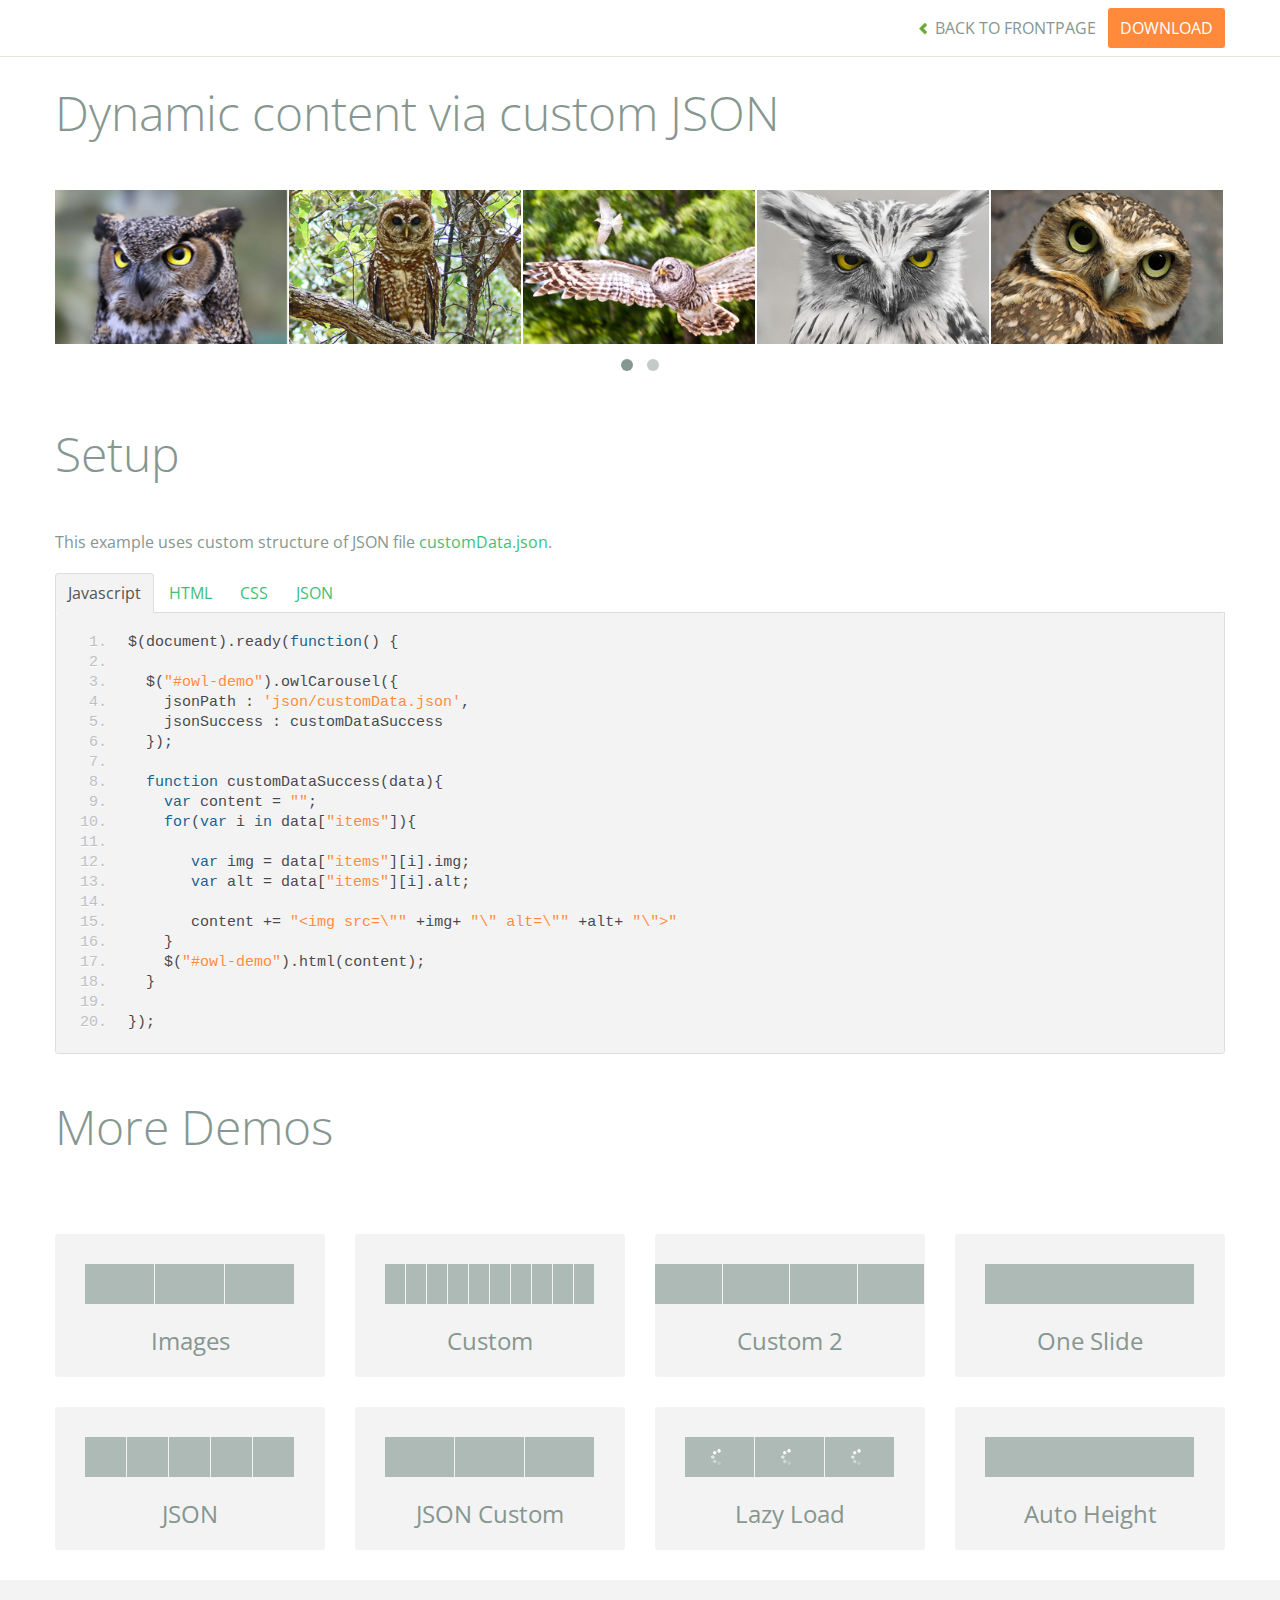
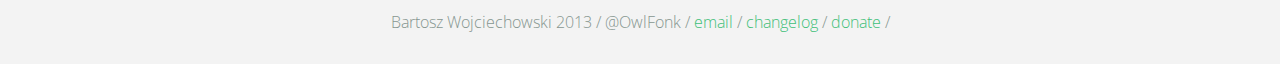
<file: clubs-template/owl.carousel/demos/customJson.html>
<!DOCTYPE html>
<html lang="en">
  <head>
    <meta charset="utf-8">
    <title>Owl Carousel - Dynamic content via custom JSON</title>
    <meta name="viewport" content="width=device-width, initial-scale=1.0">
    <meta name="description" content="jQuery Responsive Carousel - Owl Carusel">
    <meta name="author" content="Bartosz Wojciechowski">

    <link href='http://fonts.googleapis.com/css?family=Open+Sans:400italic,400,300,600,700' rel='stylesheet' type='text/css'>
    <link href="../assets/css/bootstrapTheme.css" rel="stylesheet">
    <link href="../assets/css/custom.css" rel="stylesheet">

    <!-- Owl Carousel Assets -->
    <link href="../owl-carousel/owl.carousel.css" rel="stylesheet">
    <link href="../owl-carousel/owl.theme.css" rel="stylesheet">

    <link href="../assets/js/google-code-prettify/prettify.css" rel="stylesheet">

    <!-- Le fav and touch icons -->
    <link rel="apple-touch-icon-precomposed" sizes="144x144" href="../assets/ico/apple-touch-icon-144-precomposed.png">
    <link rel="apple-touch-icon-precomposed" sizes="114x114" href="../assets/ico/apple-touch-icon-114-precomposed.png">
      <link rel="apple-touch-icon-precomposed" sizes="72x72" href="../assets/ico/apple-touch-icon-72-precomposed.png">
                    <link rel="apple-touch-icon-precomposed" href="../assets/ico/apple-touch-icon-57-precomposed.png">
                                   <link rel="shortcut icon" href="../assets/ico/favicon.png">
  </head>
  <body>

      <div id="top-nav" class="navbar navbar-fixed-top">
        <div class="navbar-inner">
          <div class="container">
            <button type="button" class="btn btn-navbar" data-toggle="collapse" data-target=".nav-collapse">
            <span class="icon-bar"></span>
            <span class="icon-bar"></span>
            <span class="icon-bar"></span>
          </button>
            <div class="nav-collapse collapse">
            <ul class="nav pull-right">
              <li><a href="../index.html"><i class="icon-chevron-left"></i> Back to Frontpage</a></li>
              <li><a href="../owl.carousel.zip" class="download download-on" data-spy="affix" data-offset-top="450">Download</a></li>
            </ul>
            <ul class="nav pull-left">
              
            </ul>
            </div>
          </div>
        </div>
      </div>
   
    <div id="title">
      <div class="container">
        <div class="row">
          <div class="span12">
            <h1>Dynamic content via custom JSON</h1>
          </div>
        </div>
      </div>
    </div>

      <div id="demo">
        <div class="container">
          <div class="row">
            <div class="span12">

              <div id="owl-demo" class="owl-carousel">
              </div>
            </div>
          </div>
        </div>

    </div>

    <div id="example-info">
      <div class="container">
        <div class="row">
          <div class="span12">
            <h1>Setup</h1>
            <p>This example uses custom structure of JSON file <a href="json/customData.json">customData.json</a>.
            </p>
            <ul class="nav nav-tabs" id="myTab">
              <li class="active"><a href="#javascript">Javascript</a></li>
              <li><a href="#HTML">HTML</a></li>
              <li><a href="#CSS">CSS</a></li>
              <li><a href="#JSON">JSON</a></li>
            </ul>
             
            <div class="tab-content">

              <div class="tab-pane active" id="javascript">
<pre class="pre-show prettyprint linenums">
$(document).ready(function() {

  $("#owl-demo").owlCarousel({
    jsonPath : 'json/customData.json',
    jsonSuccess : customDataSuccess
  });

  function customDataSuccess(data){
    var content = "";
    for(var i in data["items"]){
       
       var img = data["items"][i].img;
       var alt = data["items"][i].alt;

       content += "&lt;img src=\"" +img+ "\" alt=\"" +alt+ "\"&gt"
    }
    $("#owl-demo").html(content);
  }

});
</pre>  

              </div>

              <div class="tab-pane" id="HTML">
<pre class="pre-show prettyprint linenums">
&lt;div id="owl-demo" class="owl-carousel"&gt;
&lt;/div&gt;
</pre>
              </div>

              <div class="tab-pane" id="CSS">
<pre class="pre-show prettyprint linenums">
#owl-demo .item{
  background: #a1def8;
  padding: 30px 0px;
  display: block;
  margin: 5px;
  color: #FFF;
  -webkit-border-radius: 3px;
  -moz-border-radius: 3px;
  border-radius: 3px;
  text-align: center;
}

</pre>
              </div>
              <div class="tab-pane" id="JSON">
<pre class="pre-show prettyprint linenums">
{
  "items" : [
    {
      "img": "assets/owl1.jpg",
      "alt" : "Owl Image 1"
    },
    {
      "img": "assets/owl2.jpg",
      "alt" : "Owl Image 2"
    },
    {
      "img": "assets/owl3.jpg",
      "alt" : "Owl Image 1"
    },
    {
      "img": "assets/owl4.jpg",
      "alt" : "Owl Image 2"
    },
    {
      "img": "assets/owl5.jpg",
      "alt" : "Owl Image 1"
    },
    {
      "img": "assets/owl6.jpg",
      "alt" : "Owl Image 2"
    }
  ]
}
</pre>
</div>
            </div><!--End Tab Content-->

          </div>
        </div>
      </div>
    </div>

    <div id="more">
      <div class="container">

        <div class="row">
          <div class="span12">
            <h1>More Demos</h1>
          </div>
        </div>

        <div class="row demos-row">
          <div class="span3">
            <a href="images.html" class="demo-box">
              <div class="demo-wrapper demo-images clearfix">
                <div class="demo-slide"><div class="bg"></div></div>
                <div class="demo-slide"><div class="bg"></div></div>
                <div class="demo-slide"><div class="bg"></div></div>
              </div>
              <h3>Images</h3>
            </a>
          </div>

          <div class="span3">
            <a href="custom.html" class="demo-box">
              <div class="demo-wrapper demo-custom clearfix">
                <div class="demo-slide"><div class="bg"></div></div>
                <div class="demo-slide"><div class="bg"></div></div>
                <div class="demo-slide"><div class="bg"></div></div>
                <div class="demo-slide"><div class="bg"></div></div>
                <div class="demo-slide"><div class="bg"></div></div>
                <div class="demo-slide"><div class="bg"></div></div>
                <div class="demo-slide"><div class="bg"></div></div>
                <div class="demo-slide"><div class="bg"></div></div>
                <div class="demo-slide"><div class="bg"></div></div>
                <div class="demo-slide"><div class="bg"></div></div>
              </div>
              <h3>Custom</h3>
            </a>
          </div>

          <div class="span3">
            <a href="itemsCustom.html" class="demo-box">
              <div class="demo-wrapper demo-full clearfix">
                <div class="demo-slide"><div class="bg"></div></div>
                <div class="demo-slide"><div class="bg"></div></div>
                <div class="demo-slide"><div class="bg"></div></div>
                <div class="demo-slide"><div class="bg"></div></div>
              </div>
              <h3>Custom 2</h3>
            </a>
          </div>

          <div class="span3">
            <a href="one.html" class="demo-box">
              <div class="demo-wrapper demo-one clearfix">
                <div class="demo-slide"><div class="bg"></div></div>
              </div>
              <h3>One Slide</h3>
            </a>
          </div>

        </div>
        <div class="row demos-row">
          <div class="span3">
            <a href="json.html" class="demo-box">
              <div class="demo-wrapper demo-Json clearfix">
                <div class="demo-slide"><div class="bg"></div></div>
                <div class="demo-slide"><div class="bg"></div></div>
                <div class="demo-slide"><div class="bg"></div></div>
                <div class="demo-slide"><div class="bg"></div></div>
                <div class="demo-slide"><div class="bg"></div></div>
              </div>
              <h3>JSON</h3>
            </a>
          </div>

          <div class="span3">
            <a href="customJson.html" class="demo-box">
              <div class="demo-wrapper demo-Json-custom clearfix">
                <div class="demo-slide"><div class="bg"></div></div>
                <div class="demo-slide"><div class="bg"></div></div>
                <div class="demo-slide"><div class="bg"></div></div>
              </div>
              <h3>JSON Custom</h3>
            </a>
          </div>

          <div class="span3">
            <a href="lazyLoad.html" class="demo-box">
              <div class="demo-wrapper demo-lazy clearfix">
                <div class="demo-slide"><div class="bg"></div></div>
                <div class="demo-slide"><div class="bg"></div></div>
                <div class="demo-slide"><div class="bg"></div></div>
              </div>
              <h3>Lazy Load</h3>
            </a>
          </div>

          <div class="span3">
            <a href="autoHeight.html" class="demo-box">
              <div class="demo-wrapper demo-height clearfix">
                <div class="demo-slide"><div class="bg"></div></div>
              </div>
              <h3>Auto Height</h3>
            </a>
          </div>

        </div>
      </div>
    </div>


 
    <div id="footer">
      <div class="container">
        <div class="row">
          <div class="span12">
            <h5>Bartosz Wojciechowski 2013 / @OwlFonk / 
            <a href="mailto:owl@owlgraphic.com?subject=Hey Owl!">email</a> / 
            <a href="../changelog.html">changelog</a> /
            <a href="https://www.paypal.com/cgi-bin/webscr?cmd=_s-xclick&hosted_button_id=EFSGXZS7V2U9N">donate</a> / 
            <a href="https://twitter.com/share" class="twitter-share-button" data-url="http://owlgraphic.com/owlcarousel/" data-text="Awesome jQuery Owl Carousel Responsive Plugin" data-via="OwlFonk" data-count="none" data-hashtags="owlcarousel"></a>
            <script>
            var owldomain = window.location.hostname.indexOf("owlgraphic");
            if(owldomain !== -1){
              !function(d,s,id){var js,fjs=d.getElementsByTagName(s)[0],p=/^http:/.test(d.location)?'http':'https';if(!d.getElementById(id)){js=d.createElement(s);js.id=id;js.src=p+'://platform.twitter.com/widgets.js';fjs.parentNode.insertBefore(js,fjs);}}(document, 'script', 'twitter-wjs');
            }
            </script>
            </h5>
          </div>
        </div>
      </div>
    </div>


    <script src="../assets/js/jquery-1.9.1.min.js"></script> 
    <script src="../owl-carousel/owl.carousel.js"></script>


    <!-- Demo -->

    <style>
    #owl-demo img{
        display: block;
        width: 99%;
        height: auto;
    }
    </style>


    <script>
    $(document).ready(function() {

      $("#owl-demo").owlCarousel({
        jsonPath : 'json/customData.json',
        jsonSuccess : customDataSuccess
      });

      function customDataSuccess(data){
        var content = "";
        for(var i in data["items"]){
           
           var img = data["items"][i].img;
           var alt = data["items"][i].alt;

           content += "<img src=\"" +img+ "\" alt=\"" +alt+ "\">"
        }
        $("#owl-demo").html(content);
      }

    });
    </script>


    <script src="../assets/js/bootstrap-collapse.js"></script>
    <script src="../assets/js/bootstrap-transition.js"></script>
    <script src="../assets/js/bootstrap-tab.js"></script>

    <script src="../assets/js/google-code-prettify/prettify.js"></script>
	  <script src="../assets/js/application.js"></script>

  </body>
</html>
</file>
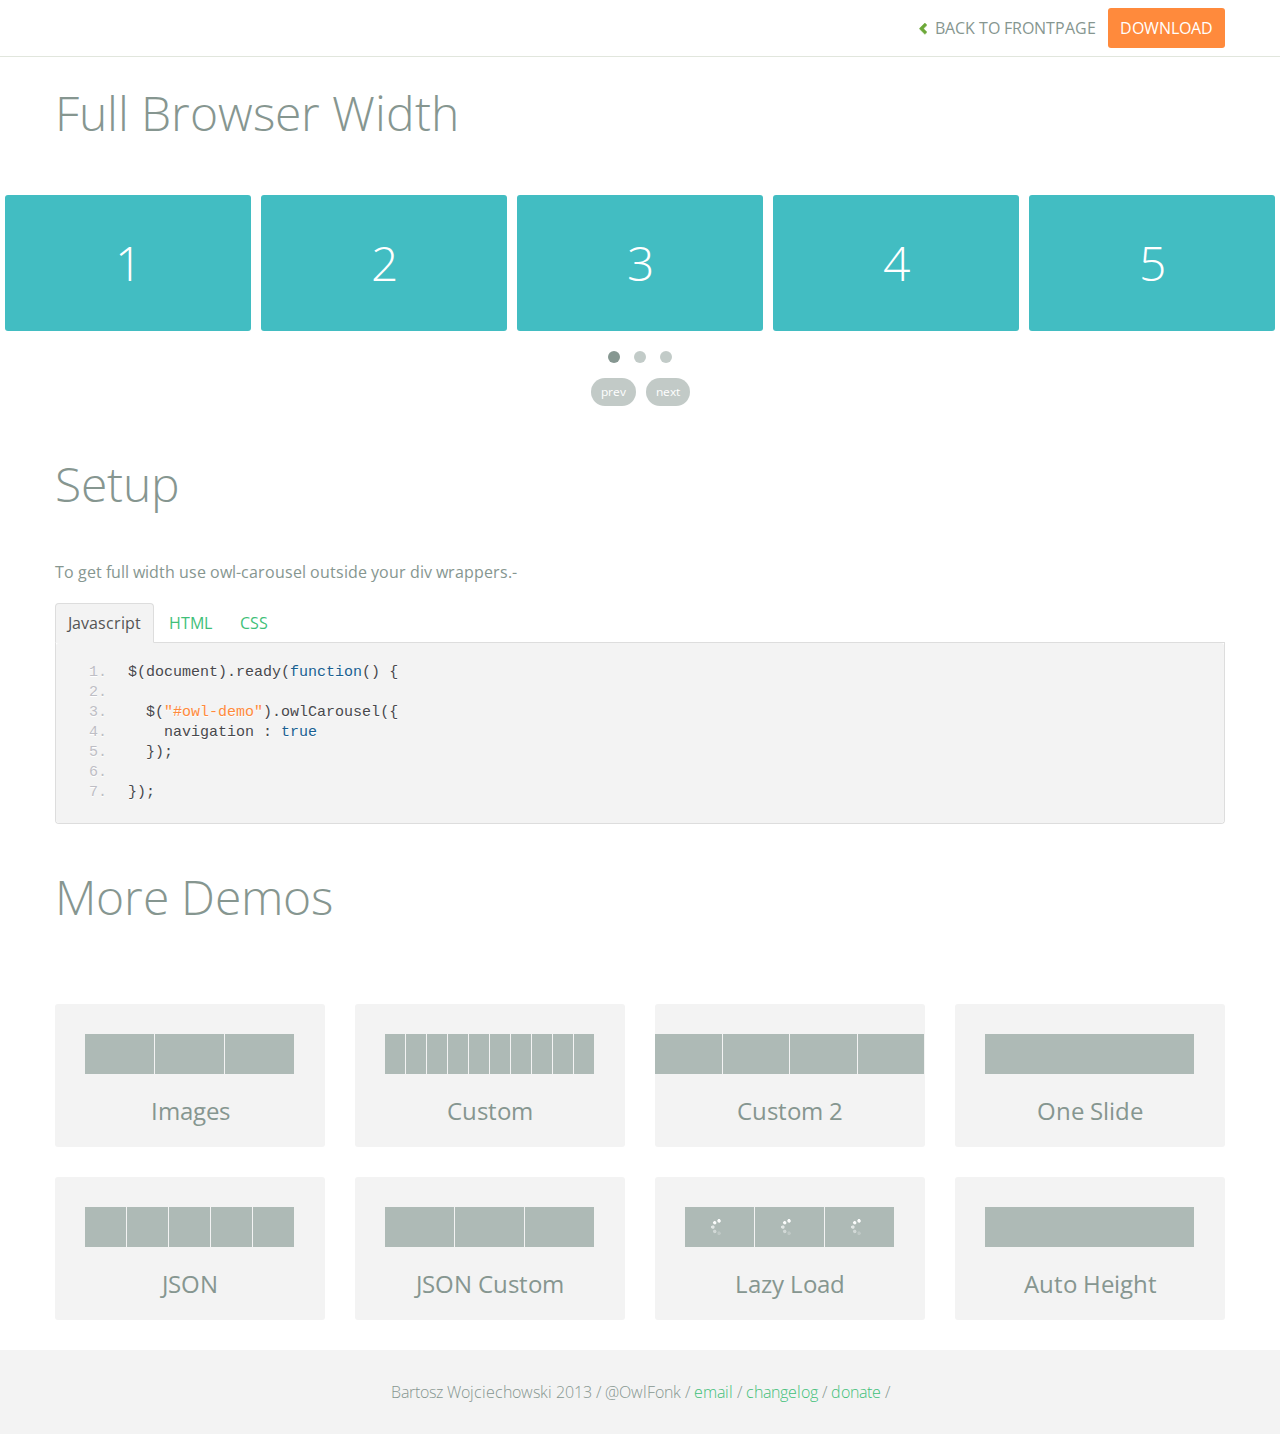
<file: clubs-template/owl.carousel/demos/full.html>
<!DOCTYPE html>
<html lang="en">
  <head>
    <meta charset="utf-8">
    <title>Owl Carousel - Full Width Demo</title>
    <meta name="viewport" content="width=device-width, initial-scale=1.0">
    <meta name="description" content="jQuery Responsive Carousel - Owl Carusel">
    <meta name="author" content="Bartosz Wojciechowski">
    
    <link href='http://fonts.googleapis.com/css?family=Open+Sans:400italic,400,300,600,700' rel='stylesheet' type='text/css'>
    <link href="../assets/css/bootstrapTheme.css" rel="stylesheet">
    <link href="../assets/css/custom.css" rel="stylesheet">

    <!-- Owl Carousel Assets -->
    <link href="../owl-carousel/owl.carousel.css" rel="stylesheet">
    <link href="../owl-carousel/owl.theme.css" rel="stylesheet">

    <link href="../assets/js/google-code-prettify/prettify.css" rel="stylesheet">

	
    <!-- Le fav and touch icons -->
    <link rel="apple-touch-icon-precomposed" sizes="144x144" href="../assets/ico/apple-touch-icon-144-precomposed.png">
    <link rel="apple-touch-icon-precomposed" sizes="114x114" href="../assets/ico/apple-touch-icon-114-precomposed.png">
      <link rel="apple-touch-icon-precomposed" sizes="72x72" href="../assets/ico/apple-touch-icon-72-precomposed.png">
                    <link rel="apple-touch-icon-precomposed" href="../assets/ico/apple-touch-icon-57-precomposed.png">
                                   <link rel="shortcut icon" href="../assets/ico/favicon.png">
  </head>
  <body>

      <div id="top-nav" class="navbar navbar-fixed-top">
        <div class="navbar-inner">
          <div class="container">
            <button type="button" class="btn btn-navbar" data-toggle="collapse" data-target=".nav-collapse">
            <span class="icon-bar"></span>
            <span class="icon-bar"></span>
            <span class="icon-bar"></span>
          </button>
            <div class="nav-collapse collapse">
            <ul class="nav pull-right">
              <li><a href="../index.html"><i class="icon-chevron-left"></i> Back to Frontpage</a></li>
              <li><a href="../owl.carousel.zip" class="download download-on" data-spy="affix" data-offset-top="450">Download</a></li>
            </ul>
            <ul class="nav pull-left">
              
            </ul>
            </div>
          </div>
        </div>
      </div>
   
    <div id="title">
      <div class="container">
        <div class="row">
          <div class="span12">
            <h1>Full Browser Width</h1>
          </div>
        </div>
      </div>
    </div>

      <div id="demo">

        <div id="owl-demo" class="owl-carousel">
          
          <div class="item"><h1>1</h1></div>
          <div class="item"><h1>2</h1></div>
          <div class="item"><h1>3</h1></div>
          <div class="item"><h1>4</h1></div>
          <div class="item"><h1>5</h1></div>
          <div class="item"><h1>6</h1></div>
          <div class="item"><h1>7</h1></div>
          <div class="item"><h1>8</h1></div>
          <div class="item"><h1>9</h1></div>
          <div class="item"><h1>10</h1></div>
          <div class="item"><h1>11</h1></div>
          <div class="item"><h1>12</h1></div>

        </div>

    </div>

    <div id="example-info">
      <div class="container">
        <div class="row">
          <div class="span12">
            <h1>Setup</h1>
            <p>To get full width use owl-carousel outside your div wrappers.-</p>
            <ul class="nav nav-tabs" id="myTab">
              <li class="active"><a href="#javascript">Javascript</a></li>
              <li><a href="#HTML">HTML</a></li>
              <li><a href="#CSS">CSS</a></li>
            </ul>
             
            <div class="tab-content">

              <div class="tab-pane active" id="javascript">
<pre class="pre-show prettyprint linenums">
$(document).ready(function() {

  $("#owl-demo").owlCarousel({
    navigation : true
  });

});
</pre>  

              </div>

              <div class="tab-pane" id="HTML">
<pre class="pre-show prettyprint linenums">
&lt;div id="owl-demo" class="owl-carousel owl-theme"&gt;
          
  &lt;div class="item"&gt;&lt;h1&gt;1&lt;/h1&gt;&lt;/div&gt;
  &lt;div class="item"&gt;&lt;h1&gt;2&lt;/h1&gt;&lt;/div&gt;
  &lt;div class="item"&gt;&lt;h1&gt;3&lt;/h1&gt;&lt;/div&gt;
  &lt;div class="item"&gt;&lt;h1&gt;4&lt;/h1&gt;&lt;/div&gt;
  &lt;div class="item"&gt;&lt;h1&gt;5&lt;/h1&gt;&lt;/div&gt;
  &lt;div class="item"&gt;&lt;h1&gt;6&lt;/h1&gt;&lt;/div&gt;
  &lt;div class="item"&gt;&lt;h1&gt;7&lt;/h1&gt;&lt;/div&gt;
  &lt;div class="item"&gt;&lt;h1&gt;8&lt;/h1&gt;&lt;/div&gt;
  &lt;div class="item"&gt;&lt;h1&gt;9&lt;/h1&gt;&lt;/div&gt;
  &lt;div class="item"&gt;&lt;h1&gt;10&lt;/h1&gt;&lt;/div&gt;
  &lt;div class="item"&gt;&lt;h1&gt;11&lt;/h1&gt;&lt;/div&gt;
  &lt;div class="item"&gt;&lt;h1&gt;12&lt;/h1&gt;&lt;/div&gt;

&lt;/div&gt;
</pre>
              </div>

              <div class="tab-pane" id="CSS">
<pre class="pre-show prettyprint linenums">
#owl-demo .item{
  background: #42bdc2;
  padding: 30px 0px;
  margin: 10px;
  color: #FFF;
  -webkit-border-radius: 3px;
  -moz-border-radius: 3px;
  border-radius: 3px;
  text-align: center;
}
</pre>
              </div>
            </div><!--End Tab Content-->

          </div>
        </div>
      </div>
    </div>

    <div id="more">
      <div class="container">

        <div class="row">
          <div class="span12">
            <h1>More Demos</h1>
          </div>
        </div>

        <div class="row demos-row">
          <div class="span3">
            <a href="images.html" class="demo-box">
              <div class="demo-wrapper demo-images clearfix">
                <div class="demo-slide"><div class="bg"></div></div>
                <div class="demo-slide"><div class="bg"></div></div>
                <div class="demo-slide"><div class="bg"></div></div>
              </div>
              <h3>Images</h3>
            </a>
          </div>

          <div class="span3">
            <a href="custom.html" class="demo-box">
              <div class="demo-wrapper demo-custom clearfix">
                <div class="demo-slide"><div class="bg"></div></div>
                <div class="demo-slide"><div class="bg"></div></div>
                <div class="demo-slide"><div class="bg"></div></div>
                <div class="demo-slide"><div class="bg"></div></div>
                <div class="demo-slide"><div class="bg"></div></div>
                <div class="demo-slide"><div class="bg"></div></div>
                <div class="demo-slide"><div class="bg"></div></div>
                <div class="demo-slide"><div class="bg"></div></div>
                <div class="demo-slide"><div class="bg"></div></div>
                <div class="demo-slide"><div class="bg"></div></div>
              </div>
              <h3>Custom</h3>
            </a>
          </div>

          <div class="span3">
            <a href="itemsCustom.html" class="demo-box">
              <div class="demo-wrapper demo-full clearfix">
                <div class="demo-slide"><div class="bg"></div></div>
                <div class="demo-slide"><div class="bg"></div></div>
                <div class="demo-slide"><div class="bg"></div></div>
                <div class="demo-slide"><div class="bg"></div></div>
              </div>
              <h3>Custom 2</h3>
            </a>
          </div>

          <div class="span3">
            <a href="one.html" class="demo-box">
              <div class="demo-wrapper demo-one clearfix">
                <div class="demo-slide"><div class="bg"></div></div>
              </div>
              <h3>One Slide</h3>
            </a>
          </div>

        </div>
        <div class="row demos-row">
          <div class="span3">
            <a href="json.html" class="demo-box">
              <div class="demo-wrapper demo-Json clearfix">
                <div class="demo-slide"><div class="bg"></div></div>
                <div class="demo-slide"><div class="bg"></div></div>
                <div class="demo-slide"><div class="bg"></div></div>
                <div class="demo-slide"><div class="bg"></div></div>
                <div class="demo-slide"><div class="bg"></div></div>
              </div>
              <h3>JSON</h3>
            </a>
          </div>

          <div class="span3">
            <a href="customJson.html" class="demo-box">
              <div class="demo-wrapper demo-Json-custom clearfix">
                <div class="demo-slide"><div class="bg"></div></div>
                <div class="demo-slide"><div class="bg"></div></div>
                <div class="demo-slide"><div class="bg"></div></div>
              </div>
              <h3>JSON Custom</h3>
            </a>
          </div>

          <div class="span3">
            <a href="lazyLoad.html" class="demo-box">
              <div class="demo-wrapper demo-lazy clearfix">
                <div class="demo-slide"><div class="bg"></div></div>
                <div class="demo-slide"><div class="bg"></div></div>
                <div class="demo-slide"><div class="bg"></div></div>
              </div>
              <h3>Lazy Load</h3>
            </a>
          </div>

          <div class="span3">
            <a href="autoHeight.html" class="demo-box">
              <div class="demo-wrapper demo-height clearfix">
                <div class="demo-slide"><div class="bg"></div></div>
              </div>
              <h3>Auto Height</h3>
            </a>
          </div>

        </div>
      </div>
    </div>


 
    <div id="footer">
      <div class="container">
        <div class="row">
          <div class="span12">
            <h5>Bartosz Wojciechowski 2013 / @OwlFonk / 
            <a href="mailto:owl@owlgraphic.com?subject=Hey Owl!">email</a> / 
            <a href="../changelog.html">changelog</a> /
            <a href="https://www.paypal.com/cgi-bin/webscr?cmd=_s-xclick&hosted_button_id=EFSGXZS7V2U9N">donate</a> / 
            <a href="https://twitter.com/share" class="twitter-share-button" data-url="http://owlgraphic.com/owlcarousel/" data-text="Awesome jQuery Owl Carousel Responsive Plugin" data-via="OwlFonk" data-count="none" data-hashtags="owlcarousel"></a>
            <script>
            var owldomain = window.location.hostname.indexOf("owlgraphic");
            if(owldomain !== -1){
              !function(d,s,id){var js,fjs=d.getElementsByTagName(s)[0],p=/^http:/.test(d.location)?'http':'https';if(!d.getElementById(id)){js=d.createElement(s);js.id=id;js.src=p+'://platform.twitter.com/widgets.js';fjs.parentNode.insertBefore(js,fjs);}}(document, 'script', 'twitter-wjs');
            }
            </script>
            </h5>
          </div>
        </div>
      </div>
    </div>


    <script src="../assets/js/jquery-1.9.1.min.js"></script> 
    <script src="../owl-carousel/owl.carousel.js"></script>

    <!-- Demo -->

    <style>
    #owl-demo .item{
        background: #42bdc2;
        padding: 30px 0px;
        margin: 5px;
        color: #FFF;
        -webkit-border-radius: 3px;
        -moz-border-radius: 3px;
        border-radius: 3px;
        text-align: center;
    }
    </style>

    <script>
    $(document).ready(function() {
      $("#owl-demo").owlCarousel({
        navigation : true
      });
    });

    </script>
    

    <script src="../assets/js/bootstrap-collapse.js"></script>
    <script src="../assets/js/bootstrap-transition.js"></script>
    <script src="../assets/js/bootstrap-tab.js"></script>

    <script src="../assets/js/google-code-prettify/prettify.js"></script>
	  <script src="../assets/js/application.js"></script>

  </body>
</html>
</file>
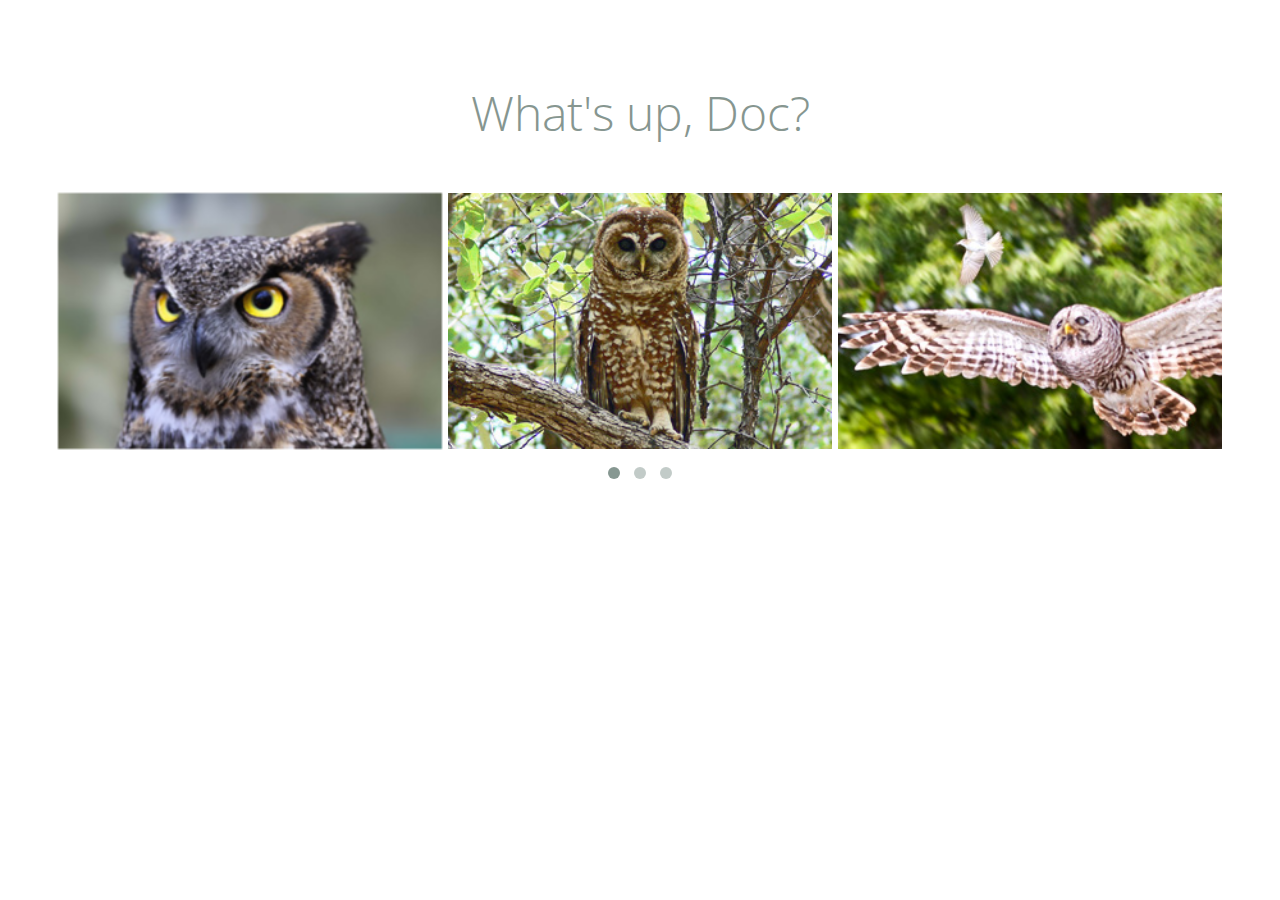
<file: clubs-template/owl.carousel/demos/imagesnew.html>
<!DOCTYPE html>
<html lang="en">
  <head>
    <meta charset="utf-8">
    <title>Owl Carousel - Images Demo</title>
    <meta name="viewport" content="width=device-width, initial-scale=1.0">
    <meta name="description" content="jQuery Responsive Carousel - Owl Carusel">
    <meta name="author" content="Bartosz Wojciechowski">

    <link href='http://fonts.googleapis.com/css?family=Open+Sans:400italic,400,300,600,700' rel='stylesheet' type='text/css'>
    <link href="../assets/css/bootstrapTheme.css" rel="stylesheet">
    <link href="../assets/css/custom.css" rel="stylesheet">

    <!-- Owl Carousel Assets -->
    <link href="../owl-carousel/owl.carousel.css" rel="stylesheet">
    <link href="../owl-carousel/owl.theme.css" rel="stylesheet">


    <!-- Le fav and touch icons -->
    <link rel="apple-touch-icon-precomposed" sizes="144x144" href="../assets/ico/apple-touch-icon-144-precomposed.png">
    <link rel="apple-touch-icon-precomposed" sizes="114x114" href="../assets/ico/apple-touch-icon-114-precomposed.png">
      <link rel="apple-touch-icon-precomposed" sizes="72x72" href="../assets/ico/apple-touch-icon-72-precomposed.png">
                    <link rel="apple-touch-icon-precomposed" href="../assets/ico/apple-touch-icon-57-precomposed.png">
                                   <link rel="shortcut icon" href="../assets/ico/favicon.png">
  </head>
  <body>

    <div id="title">
      <div class="container">
        <div class="row">
          <div class="span12">
            <h1 style="text-align: center;">What's up, Doc?</h1>
          </div>
        </div>
      </div>
    </div>

      <div id="demo">
        <div class="container">
          <div class="row">
            <div class="span12">
              <div id="owl-demo" class="owl-carousel">
                <div class="item"><img src="assets/owl1.jpg" alt="Owl Image"></div>
                <div class="item"><img src="assets/owl2.jpg" alt="Owl Image"></div>
                <div class="item"><img src="assets/owl3.jpg" alt="Owl Image"></div>
                <div class="item"><img src="assets/owl4.jpg" alt="Owl Image"></div>
                <div class="item"><img src="assets/owl5.jpg" alt="Owl Image"></div>
                <div class="item"><img src="assets/owl6.jpg" alt="Owl Image"></div>
                <div class="item"><img src="assets/owl7.jpg" alt="Owl Image"></div>
                <div class="item"><img src="assets/owl8.jpg" alt="Owl Image"></div>
              </div>
            </div>
          </div>
        </div>
    </div>
    <script src="../assets/js/jquery-1.9.1.min.js"></script>
    <script src="../owl-carousel/owl.carousel.js"></script>
    <!-- Demo -->
    <style>
    #owl-demo .item{
        margin: 3px;
    }
    #owl-demo .item img{
        display: block;
        width: 100%;
        height: auto;
    }
    </style>
    <script>
    $(document).ready(function() {
      $("#owl-demo").owlCarousel({
        autoPlay: 3000,
        items : 3,
        itemsDesktop : [1199,3],
        itemsDesktopSmall : [979,3]
      });

    });
    </script>
  </body>
</html>
</file>
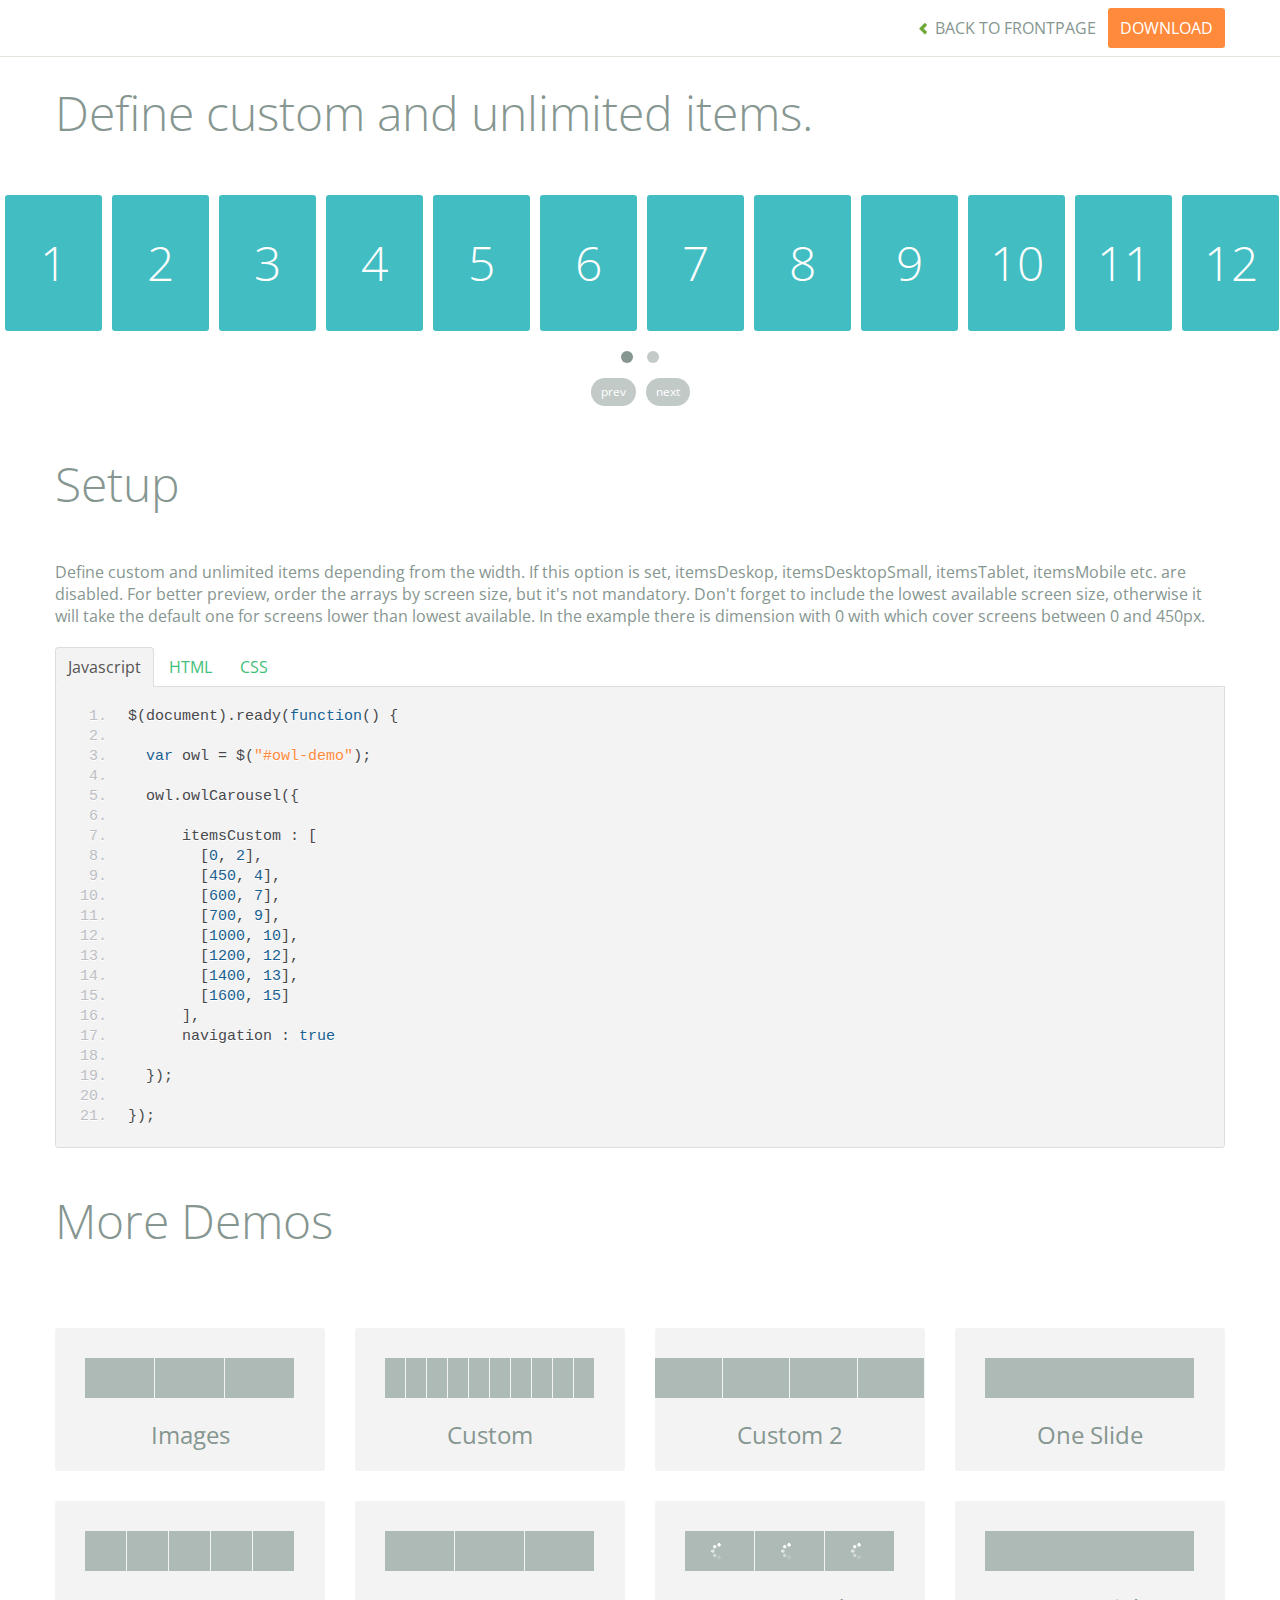
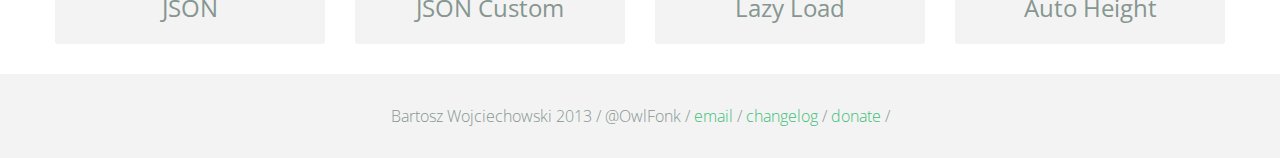
<file: clubs-template/owl.carousel/demos/itemsCustom.html>
<!DOCTYPE html>
<html lang="en">
  <head>
    <meta charset="utf-8">
    <title>Owl Carousel - itemsCustom</title>
    <meta name="viewport" content="width=device-width, initial-scale=1.0">
    <meta name="description" content="jQuery Responsive Carousel - Owl Carusel">
    <meta name="author" content="Bartosz Wojciechowski">

    <link href='http://fonts.googleapis.com/css?family=Open+Sans:400italic,400,300,600,700' rel='stylesheet' type='text/css'>
    <link href="../assets/css/bootstrapTheme.css" rel="stylesheet">
    <link href="../assets/css/custom.css" rel="stylesheet">

    <!-- Owl Carousel Assets -->
    <link href="../owl-carousel/owl.carousel.css" rel="stylesheet">
    <link href="../owl-carousel/owl.theme.css" rel="stylesheet">

    <link href="../assets/js/google-code-prettify/prettify.css" rel="stylesheet">

    <!-- Le fav and touch icons -->
    <link rel="apple-touch-icon-precomposed" sizes="144x144" href="../assets/ico/apple-touch-icon-144-precomposed.png">
    <link rel="apple-touch-icon-precomposed" sizes="114x114" href="../assets/ico/apple-touch-icon-114-precomposed.png">
      <link rel="apple-touch-icon-precomposed" sizes="72x72" href="../assets/ico/apple-touch-icon-72-precomposed.png">
                    <link rel="apple-touch-icon-precomposed" href="../assets/ico/apple-touch-icon-57-precomposed.png">
                                   <link rel="shortcut icon" href="../assets/ico/favicon.png">
  </head>
  <body>

      <div id="top-nav" class="navbar navbar-fixed-top">
        <div class="navbar-inner">
          <div class="container">
            <button type="button" class="btn btn-navbar" data-toggle="collapse" data-target=".nav-collapse">
            <span class="icon-bar"></span>
            <span class="icon-bar"></span>
            <span class="icon-bar"></span>
          </button>
            <div class="nav-collapse collapse">
            <ul class="nav pull-right">
              <li><a href="../index.html"><i class="icon-chevron-left"></i> Back to Frontpage</a></li>
              <li><a href="../owl.carousel.zip" class="download download-on" data-spy="affix" data-offset-top="450">Download</a></li>
            </ul>
            <ul class="nav pull-left">
              
            </ul>
            </div>
          </div>
        </div>
      </div>
   
    <div id="title">
      <div class="container">
        <div class="row">
          <div class="span12">
            <h1>Define custom and unlimited items.</h1>
          </div>
        </div>
      </div>
    </div>

      <div id="demo">
        <div id="owl-demo" class="owl-carousel">
          
          <div class="item"><h1>1</h1></div>
          <div class="item"><h1>2</h1></div>
          <div class="item"><h1>3</h1></div>
          <div class="item"><h1>4</h1></div>
          <div class="item"><h1>5</h1></div>
          <div class="item"><h1>6</h1></div>
          <div class="item"><h1>7</h1></div>
          <div class="item"><h1>8</h1></div>
          <div class="item"><h1>9</h1></div>
          <div class="item"><h1>10</h1></div>
          <div class="item"><h1>11</h1></div>
          <div class="item"><h1>12</h1></div>
          <div class="item"><h1>13</h1></div>
          <div class="item"><h1>14</h1></div>
          <div class="item"><h1>15</h1></div>
          <div class="item"><h1>16</h1></div>
          <div class="item"><h1>17</h1></div>
          <div class="item"><h1>18</h1></div>
          <div class="item"><h1>19</h1></div>
          <div class="item"><h1>20</h1></div>

        </div>
    </div>

    <div id="example-info">
      <div class="container">
        <div class="row">
          <div class="span12">
            <h1>Setup</h1>
            <p>Define custom and unlimited items depending from the width. If this option is set, itemsDeskop, itemsDesktopSmall, itemsTablet, itemsMobile etc. are disabled. For better preview, order the arrays by screen size, but it's not mandatory. Don't forget to include the lowest available screen size, otherwise it will take the default one for screens lower than lowest available. In the example there is dimension with 0 with which cover screens between 0 and 450px.
            </p>
            <ul class="nav nav-tabs" id="myTab">
              <li class="active"><a href="#javascript">Javascript</a></li>
              <li><a href="#HTML">HTML</a></li>
              <li><a href="#CSS">CSS</a></li>
            </ul>
             
            <div class="tab-content">

              <div class="tab-pane active" id="javascript">
<pre class="pre-show prettyprint linenums">
$(document).ready(function() {

  var owl = &#36;("#owl-demo")&#59;

  owl.owlCarousel({
     
      itemsCustom : [
        [0, 2],
        [450, 4],
        [600, 7],
        [700, 9],
        [1000, 10],
        [1200, 12],
        [1400, 13],
        [1600, 15]
      ],
      navigation : true

  })&#59;

})&#59;
</pre>

              </div>

              <div class="tab-pane" id="HTML">
<pre class="pre-show prettyprint linenums">
&lt;div id="owl-demo" class="owl-carousel owl-theme"&gt;
  &lt;div class="item"&gt;&lt;h1&gt;1&lt;/h1&gt;&lt;/div&gt;
  &lt;div class="item"&gt;&lt;h1&gt;2&lt;/h1&gt;&lt;/div&gt;
  &lt;div class="item"&gt;&lt;h1&gt;3&lt;/h1&gt;&lt;/div&gt;
  &lt;div class="item"&gt;&lt;h1&gt;4&lt;/h1&gt;&lt;/div&gt;
  &lt;div class="item"&gt;&lt;h1&gt;5&lt;/h1&gt;&lt;/div&gt;
  &lt;div class="item"&gt;&lt;h1&gt;6&lt;/h1&gt;&lt;/div&gt;
  &lt;div class="item"&gt;&lt;h1&gt;7&lt;/h1&gt;&lt;/div&gt;
  &lt;div class="item"&gt;&lt;h1&gt;8&lt;/h1&gt;&lt;/div&gt;
  &lt;div class="item"&gt;&lt;h1&gt;9&lt;/h1&gt;&lt;/div&gt;
  &lt;div class="item"&gt;&lt;h1&gt;10&lt;/h1&gt;&lt;/div&gt;
  &lt;div class="item"&gt;&lt;h1&gt;11&lt;/h1&gt;&lt;/div&gt;
  &lt;div class="item"&gt;&lt;h1&gt;12&lt;/h1&gt;&lt;/div&gt;
  &lt;div class="item"&gt;&lt;h1&gt;13&lt;/h1&gt;&lt;/div&gt;
  &lt;div class="item"&gt;&lt;h1&gt;14&lt;/h1&gt;&lt;/div&gt;
  &lt;div class="item"&gt;&lt;h1&gt;15&lt;/h1&gt;&lt;/div&gt;
  &lt;div class="item"&gt;&lt;h1&gt;16&lt;/h1&gt;&lt;/div&gt;
  &lt;div class="item"&gt;&lt;h1&gt;17&lt;/h1&gt;&lt;/div&gt;
  &lt;div class="item"&gt;&lt;h1&gt;18&lt;/h1&gt;&lt;/div&gt;
  &lt;div class="item"&gt;&lt;h1&gt;19&lt;/h1&gt;&lt;/div&gt;
  &lt;div class="item"&gt;&lt;h1&gt;20&lt;/h1&gt;&lt;/div&gt;
&lt;/div&gt;

</pre>
              </div>

              <div class="tab-pane" id="CSS">
<pre class="pre-show prettyprint linenums">
#owl-demo .item{
    background: #42bdc2;
    padding: 30px 0px;
    margin: 5px;
    color: #FFF;
    -webkit-border-radius: 3px;
    -moz-border-radius: 3px;
    border-radius: 3px;
    text-align: center;
}
</pre>
              </div>
            </div><!--End Tab Content-->

          </div>
        </div>
      </div>
    </div>

    <div id="more">
      <div class="container">

        <div class="row">
          <div class="span12">
            <h1>More Demos</h1>
          </div>
        </div>

        <div class="row demos-row">
          <div class="span3">
            <a href="images.html" class="demo-box">
              <div class="demo-wrapper demo-images clearfix">
                <div class="demo-slide"><div class="bg"></div></div>
                <div class="demo-slide"><div class="bg"></div></div>
                <div class="demo-slide"><div class="bg"></div></div>
              </div>
              <h3>Images</h3>
            </a>
          </div>

          <div class="span3">
            <a href="custom.html" class="demo-box">
              <div class="demo-wrapper demo-custom clearfix">
                <div class="demo-slide"><div class="bg"></div></div>
                <div class="demo-slide"><div class="bg"></div></div>
                <div class="demo-slide"><div class="bg"></div></div>
                <div class="demo-slide"><div class="bg"></div></div>
                <div class="demo-slide"><div class="bg"></div></div>
                <div class="demo-slide"><div class="bg"></div></div>
                <div class="demo-slide"><div class="bg"></div></div>
                <div class="demo-slide"><div class="bg"></div></div>
                <div class="demo-slide"><div class="bg"></div></div>
                <div class="demo-slide"><div class="bg"></div></div>
              </div>
              <h3>Custom</h3>
            </a>
          </div>

          <div class="span3">
            <a href="itemsCustom.html" class="demo-box">
              <div class="demo-wrapper demo-full clearfix">
                <div class="demo-slide"><div class="bg"></div></div>
                <div class="demo-slide"><div class="bg"></div></div>
                <div class="demo-slide"><div class="bg"></div></div>
                <div class="demo-slide"><div class="bg"></div></div>
              </div>
              <h3>Custom 2</h3>
            </a>
          </div>

          <div class="span3">
            <a href="one.html" class="demo-box">
              <div class="demo-wrapper demo-one clearfix">
                <div class="demo-slide"><div class="bg"></div></div>
              </div>
              <h3>One Slide</h3>
            </a>
          </div>

        </div>
        <div class="row demos-row">
          <div class="span3">
            <a href="json.html" class="demo-box">
              <div class="demo-wrapper demo-Json clearfix">
                <div class="demo-slide"><div class="bg"></div></div>
                <div class="demo-slide"><div class="bg"></div></div>
                <div class="demo-slide"><div class="bg"></div></div>
                <div class="demo-slide"><div class="bg"></div></div>
                <div class="demo-slide"><div class="bg"></div></div>
              </div>
              <h3>JSON</h3>
            </a>
          </div>

          <div class="span3">
            <a href="customJson.html" class="demo-box">
              <div class="demo-wrapper demo-Json-custom clearfix">
                <div class="demo-slide"><div class="bg"></div></div>
                <div class="demo-slide"><div class="bg"></div></div>
                <div class="demo-slide"><div class="bg"></div></div>
              </div>
              <h3>JSON Custom</h3>
            </a>
          </div>

          <div class="span3">
            <a href="lazyLoad.html" class="demo-box">
              <div class="demo-wrapper demo-lazy clearfix">
                <div class="demo-slide"><div class="bg"></div></div>
                <div class="demo-slide"><div class="bg"></div></div>
                <div class="demo-slide"><div class="bg"></div></div>
              </div>
              <h3>Lazy Load</h3>
            </a>
          </div>

          <div class="span3">
            <a href="autoHeight.html" class="demo-box">
              <div class="demo-wrapper demo-height clearfix">
                <div class="demo-slide"><div class="bg"></div></div>
              </div>
              <h3>Auto Height</h3>
            </a>
          </div>

        </div>
      </div>
    </div>


 
    <div id="footer">
      <div class="container">
        <div class="row">
          <div class="span12">
            <h5>Bartosz Wojciechowski 2013 / @OwlFonk / 
            <a href="mailto:owl@owlgraphic.com?subject=Hey Owl!">email</a> / 
            <a href="../changelog.html">changelog</a> /
            <a href="https://www.paypal.com/cgi-bin/webscr?cmd=_s-xclick&hosted_button_id=EFSGXZS7V2U9N">donate</a> / 
            <a href="https://twitter.com/share" class="twitter-share-button" data-url="http://owlgraphic.com/owlcarousel/" data-text="Awesome jQuery Owl Carousel Responsive Plugin" data-via="OwlFonk" data-count="none" data-hashtags="owlcarousel"></a>
            <script>
            var owldomain = window.location.hostname.indexOf("owlgraphic");
            if(owldomain !== -1){
              !function(d,s,id){var js,fjs=d.getElementsByTagName(s)[0],p=/^http:/.test(d.location)?'http':'https';if(!d.getElementById(id)){js=d.createElement(s);js.id=id;js.src=p+'://platform.twitter.com/widgets.js';fjs.parentNode.insertBefore(js,fjs);}}(document, 'script', 'twitter-wjs');
            }
            </script>
            </h5>
          </div>
        </div>
      </div>
    </div>


    <script src="../assets/js/jquery-1.9.1.min.js"></script> 
    <script src="../owl-carousel/owl.carousel.js"></script>


    <!-- Demo -->

    <style>
    #owl-demo .item{
        background: #42bdc2;
        padding: 30px 0px;
        margin: 5px;
        color: #FFF;
        -webkit-border-radius: 3px;
        -moz-border-radius: 3px;
        border-radius: 3px;
        text-align: center;
    }
    </style>


    <script>
    $(document).ready(function() {

      var owl = $("#owl-demo");

      owl.owlCarousel({

        // Define custom and unlimited items depending from the width
        // If this option is set, itemsDeskop, itemsDesktopSmall, itemsTablet, itemsMobile etc. are disabled
        // For better preview, order the arrays by screen size, but it's not mandatory
        // Don't forget to include the lowest available screen size, otherwise it will take the default one for screens lower than lowest available.
        // In the example there is dimension with 0 with which cover screens between 0 and 450px
        
        itemsCustom : [
          [0, 2],
          [450, 4],
          [600, 7],
          [700, 9],
          [1000, 10],
          [1200, 12],
          [1400, 13],
          [1600, 15]
        ],
        navigation : true

      });



    });
    </script>

    <script src="../assets/js/bootstrap-collapse.js"></script>
    <script src="../assets/js/bootstrap-transition.js"></script>
    <script src="../assets/js/bootstrap-tab.js"></script>

    <script src="../assets/js/google-code-prettify/prettify.js"></script>
	  <script src="../assets/js/application.js"></script>

  </body>
</html>
</file>
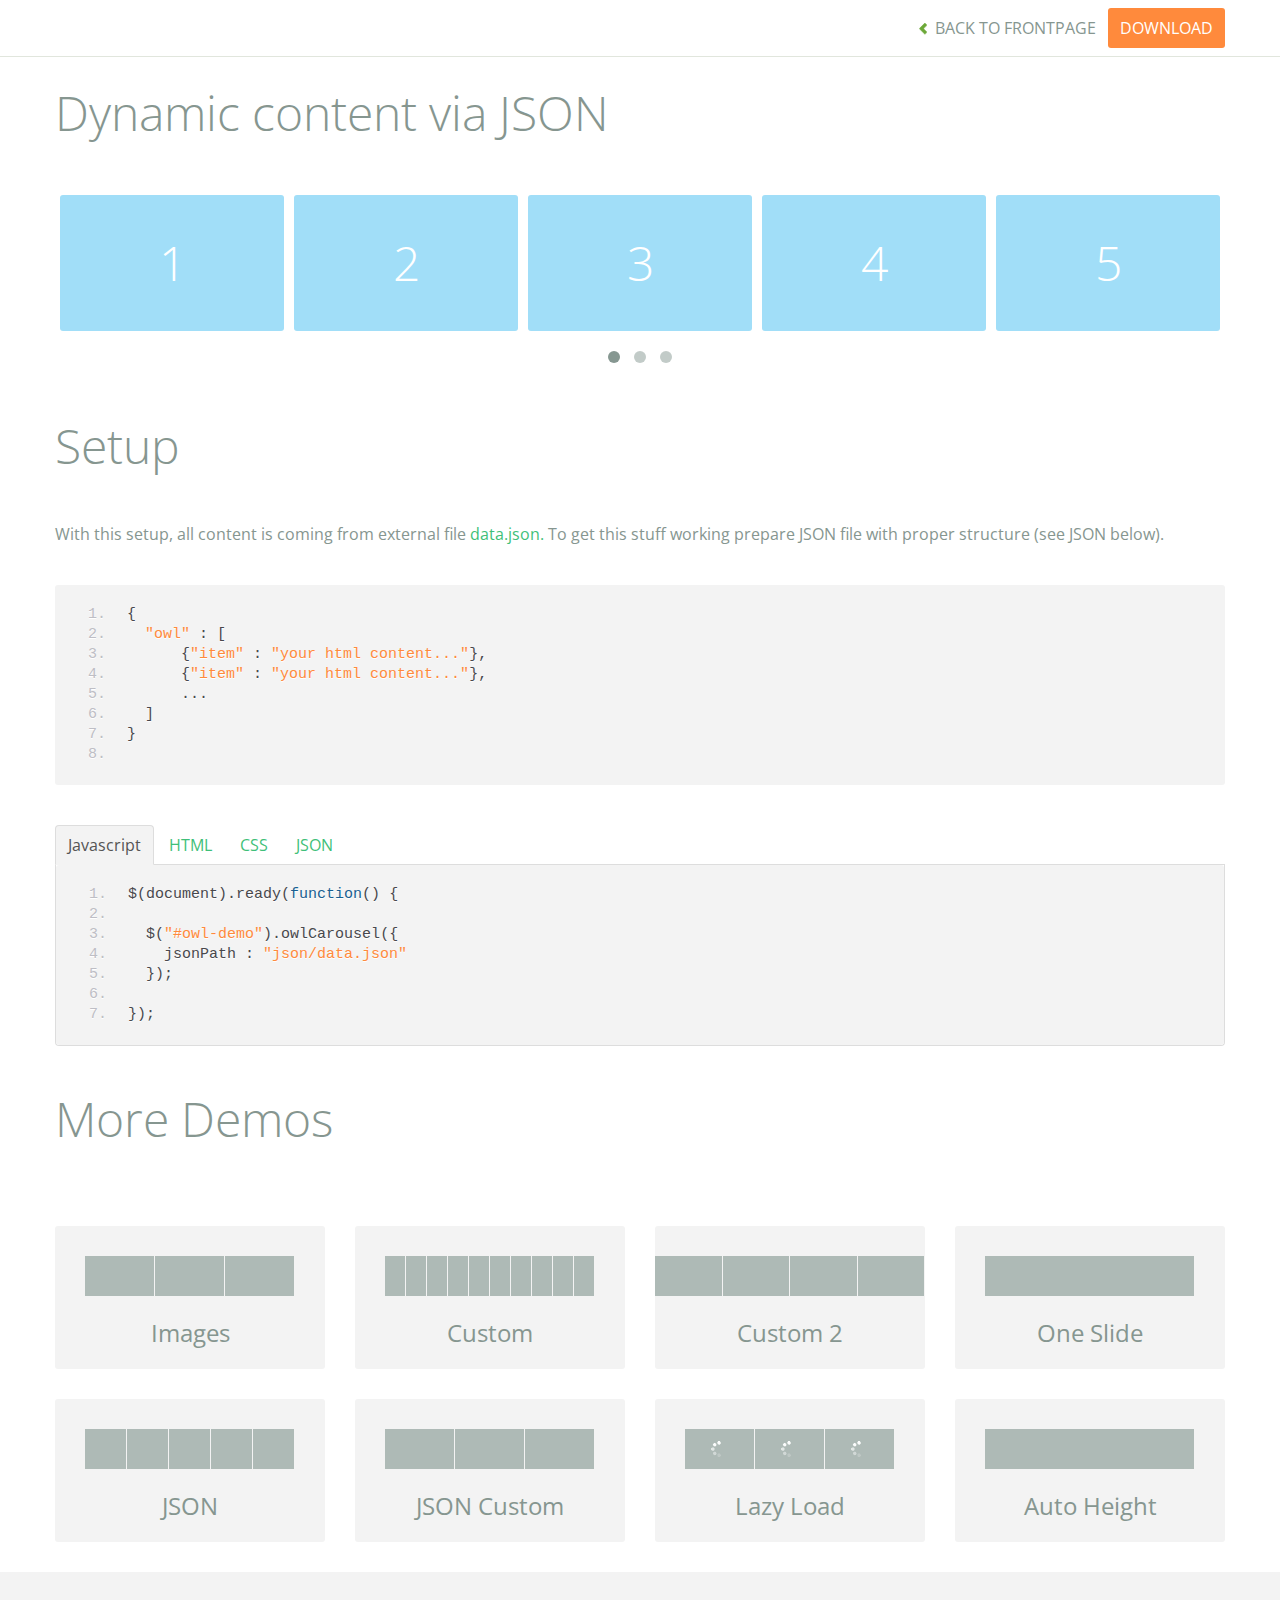
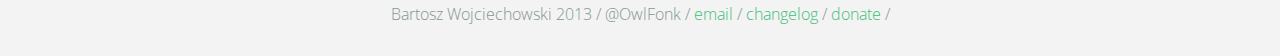
<file: clubs-template/owl.carousel/demos/json.html>
<!DOCTYPE html>
<html lang="en">
  <head>
    <meta charset="utf-8">
    <title>Owl Carousel - Dynamic content via JSON</title>
    <meta name="viewport" content="width=device-width, initial-scale=1.0">
    <meta name="description" content="jQuery Responsive Carousel - Owl Carusel">
    <meta name="author" content="Bartosz Wojciechowski">

    <link href='http://fonts.googleapis.com/css?family=Open+Sans:400italic,400,300,600,700' rel='stylesheet' type='text/css'>
    <link href="../assets/css/bootstrapTheme.css" rel="stylesheet">
    <link href="../assets/css/custom.css" rel="stylesheet">

    <!-- Owl Carousel Assets -->
    <link href="../owl-carousel/owl.carousel.css" rel="stylesheet">
    <link href="../owl-carousel/owl.theme.css" rel="stylesheet">

    <link href="../assets/js/google-code-prettify/prettify.css" rel="stylesheet">

    <!-- Le fav and touch icons -->
    <link rel="apple-touch-icon-precomposed" sizes="144x144" href="../assets/ico/apple-touch-icon-144-precomposed.png">
    <link rel="apple-touch-icon-precomposed" sizes="114x114" href="../assets/ico/apple-touch-icon-114-precomposed.png">
      <link rel="apple-touch-icon-precomposed" sizes="72x72" href="../assets/ico/apple-touch-icon-72-precomposed.png">
                    <link rel="apple-touch-icon-precomposed" href="../assets/ico/apple-touch-icon-57-precomposed.png">
                                   <link rel="shortcut icon" href="../assets/ico/favicon.png">
  </head>
  <body>

      <div id="top-nav" class="navbar navbar-fixed-top">
        <div class="navbar-inner">
          <div class="container">
            <button type="button" class="btn btn-navbar" data-toggle="collapse" data-target=".nav-collapse">
            <span class="icon-bar"></span>
            <span class="icon-bar"></span>
            <span class="icon-bar"></span>
          </button>
            <div class="nav-collapse collapse">
            <ul class="nav pull-right">
              <li><a href="../index.html"><i class="icon-chevron-left"></i> Back to Frontpage</a></li>
              <li><a href="../owl.carousel.zip" class="download download-on" data-spy="affix" data-offset-top="450">Download</a></li>
            </ul>
            <ul class="nav pull-left">
              
            </ul>
            </div>
          </div>
        </div>
      </div>
   
    <div id="title">
      <div class="container">
        <div class="row">
          <div class="span12">
            <h1>Dynamic content via JSON</h1>
          </div>
        </div>
      </div>
    </div>

      <div id="demo">
        <div class="container">
          <div class="row">
            <div class="span12">

              <div id="owl-demo" class="owl-carousel">
              </div>
            </div>
          </div>
        </div>

    </div>

    <div id="example-info">
      <div class="container">
        <div class="row">
          <div class="span12">
            <h1>Setup</h1>
            <p>With this setup, all content is coming from external file <a href="json/data.json">data.json.</a> To get this stuff working prepare JSON file with proper structure (see JSON below).</p>
            <pre class="pre-show prettyprint linenums">
{
  "owl" : [
      {"item" : "your html content..."},
      {"item" : "your html content..."},
      ...
  ]
}
            </pre>
            <ul class="nav nav-tabs" id="myTab">
              <li class="active"><a href="#javascript">Javascript</a></li>
              <li><a href="#HTML">HTML</a></li>
              <li><a href="#CSS">CSS</a></li>
              <li><a href="#JSON">JSON</a></li>
            </ul>
             
            <div class="tab-content">

              <div class="tab-pane active" id="javascript">
<pre class="pre-show prettyprint linenums">
$(document).ready(function() {

  $("#owl-demo").owlCarousel({
    jsonPath : "json/data.json" 
  });

});
</pre>  

              </div>

              <div class="tab-pane" id="HTML">
<pre class="pre-show prettyprint linenums">
&lt;div id="owl-demo" class="owl-carousel owl-theme"&gt;
&lt;/div&gt;
</pre>
              </div>

              <div class="tab-pane" id="CSS">
<pre class="pre-show prettyprint linenums">
#owl-demo .item{
  background: #a1def8;
  padding: 30px 0px;
  display: block;
  margin: 5px;
  color: #FFF;
  -webkit-border-radius: 3px;
  -moz-border-radius: 3px;
  border-radius: 3px;
  text-align: center;
}

</pre>
              </div>
              <div class="tab-pane" id="JSON">
<pre class="pre-show prettyprint linenums">
{
  "owl" : [
      {"item" : "&lt;span class='item'&gt;&lt;h1&gt;1&lt;/h1&gt;&lt;/span&gt;"},
      {"item" : "&lt;span class='item'&gt;&lt;h1&gt;2&lt;/h1&gt;&lt;/span&gt;"},
      {"item" : "&lt;span class='item'&gt;&lt;h1&gt;3&lt;/h1&gt;&lt;/span&gt;"},
      {"item" : "&lt;span class='item'&gt;&lt;h1&gt;4&lt;/h1&gt;&lt;/span&gt;"},
      {"item" : "&lt;span class='item'&gt;&lt;h1&gt;5&lt;/h1&gt;&lt;/span&gt;"},
      {"item" : "&lt;span class='item'&gt;&lt;h1&gt;6&lt;/h1&gt;&lt;/span&gt;"},
      {"item" : "&lt;span class='item'&gt;&lt;h1&gt;7&lt;/h1&gt;&lt;/span&gt;"},
      {"item" : "&lt;span class='item'&gt;&lt;h1&gt;8&lt;/h1&gt;&lt;/span&gt;"},
      {"item" : "&lt;span class='item'&gt;&lt;h1&gt;9&lt;/h1&gt;&lt;/span&gt;"},
      {"item" : "&lt;span class='item'&gt;&lt;h1&gt;10&lt;/h1&gt;&lt;/span&gt;"},
      {"item" : "&lt;span class='item'&gt;&lt;h1&gt;11&lt;/h1&gt;&lt;/span&gt;"},
      {"item" : "&lt;span class='item'&gt;&lt;h1&gt;12&lt;/h1&gt;&lt;/span&gt;"},
      {"item" : "&lt;span class='item'&gt;&lt;h1&gt;13&lt;/h1&gt;&lt;/span&gt;"},
      {"item" : "&lt;span class='item'&gt;&lt;h1&gt;14&lt;/h1&gt;&lt;/span&gt;"}
  ]
}
</pre>
</div>
            </div><!--End Tab Content-->

          </div>
        </div>
      </div>
    </div>

    <div id="more">
      <div class="container">

        <div class="row">
          <div class="span12">
            <h1>More Demos</h1>
          </div>
        </div>

        <div class="row demos-row">
          <div class="span3">
            <a href="images.html" class="demo-box">
              <div class="demo-wrapper demo-images clearfix">
                <div class="demo-slide"><div class="bg"></div></div>
                <div class="demo-slide"><div class="bg"></div></div>
                <div class="demo-slide"><div class="bg"></div></div>
              </div>
              <h3>Images</h3>
            </a>
          </div>

          <div class="span3">
            <a href="custom.html" class="demo-box">
              <div class="demo-wrapper demo-custom clearfix">
                <div class="demo-slide"><div class="bg"></div></div>
                <div class="demo-slide"><div class="bg"></div></div>
                <div class="demo-slide"><div class="bg"></div></div>
                <div class="demo-slide"><div class="bg"></div></div>
                <div class="demo-slide"><div class="bg"></div></div>
                <div class="demo-slide"><div class="bg"></div></div>
                <div class="demo-slide"><div class="bg"></div></div>
                <div class="demo-slide"><div class="bg"></div></div>
                <div class="demo-slide"><div class="bg"></div></div>
                <div class="demo-slide"><div class="bg"></div></div>
              </div>
              <h3>Custom</h3>
            </a>
          </div>

          <div class="span3">
            <a href="itemsCustom.html" class="demo-box">
              <div class="demo-wrapper demo-full clearfix">
                <div class="demo-slide"><div class="bg"></div></div>
                <div class="demo-slide"><div class="bg"></div></div>
                <div class="demo-slide"><div class="bg"></div></div>
                <div class="demo-slide"><div class="bg"></div></div>
              </div>
              <h3>Custom 2</h3>
            </a>
          </div>

          <div class="span3">
            <a href="one.html" class="demo-box">
              <div class="demo-wrapper demo-one clearfix">
                <div class="demo-slide"><div class="bg"></div></div>
              </div>
              <h3>One Slide</h3>
            </a>
          </div>

        </div>
        <div class="row demos-row">
          <div class="span3">
            <a href="json.html" class="demo-box">
              <div class="demo-wrapper demo-Json clearfix">
                <div class="demo-slide"><div class="bg"></div></div>
                <div class="demo-slide"><div class="bg"></div></div>
                <div class="demo-slide"><div class="bg"></div></div>
                <div class="demo-slide"><div class="bg"></div></div>
                <div class="demo-slide"><div class="bg"></div></div>
              </div>
              <h3>JSON</h3>
            </a>
          </div>

          <div class="span3">
            <a href="customJson.html" class="demo-box">
              <div class="demo-wrapper demo-Json-custom clearfix">
                <div class="demo-slide"><div class="bg"></div></div>
                <div class="demo-slide"><div class="bg"></div></div>
                <div class="demo-slide"><div class="bg"></div></div>
              </div>
              <h3>JSON Custom</h3>
            </a>
          </div>

          <div class="span3">
            <a href="lazyLoad.html" class="demo-box">
              <div class="demo-wrapper demo-lazy clearfix">
                <div class="demo-slide"><div class="bg"></div></div>
                <div class="demo-slide"><div class="bg"></div></div>
                <div class="demo-slide"><div class="bg"></div></div>
              </div>
              <h3>Lazy Load</h3>
            </a>
          </div>

          <div class="span3">
            <a href="autoHeight.html" class="demo-box">
              <div class="demo-wrapper demo-height clearfix">
                <div class="demo-slide"><div class="bg"></div></div>
              </div>
              <h3>Auto Height</h3>
            </a>
          </div>

        </div>
      </div>
    </div>


 
    <div id="footer">
      <div class="container">
        <div class="row">
          <div class="span12">
            <h5>Bartosz Wojciechowski 2013 / @OwlFonk / 
            <a href="mailto:owl@owlgraphic.com?subject=Hey Owl!">email</a> / 
            <a href="../changelog.html">changelog</a> /
            <a href="https://www.paypal.com/cgi-bin/webscr?cmd=_s-xclick&hosted_button_id=EFSGXZS7V2U9N">donate</a> / 
            <a href="https://twitter.com/share" class="twitter-share-button" data-url="http://owlgraphic.com/owlcarousel/" data-text="Awesome jQuery Owl Carousel Responsive Plugin" data-via="OwlFonk" data-count="none" data-hashtags="owlcarousel"></a>
            <script>
            var owldomain = window.location.hostname.indexOf("owlgraphic");
            if(owldomain !== -1){
              !function(d,s,id){var js,fjs=d.getElementsByTagName(s)[0],p=/^http:/.test(d.location)?'http':'https';if(!d.getElementById(id)){js=d.createElement(s);js.id=id;js.src=p+'://platform.twitter.com/widgets.js';fjs.parentNode.insertBefore(js,fjs);}}(document, 'script', 'twitter-wjs');
            }
            </script>
            </h5>
          </div>
        </div>
      </div>
    </div>


    <script src="../assets/js/jquery-1.9.1.min.js"></script> 
    <script src="../owl-carousel/owl.carousel.js"></script>


    <!-- Demo -->

    <style>
    #owl-demo .item{
        background: #a1def8;
        padding: 30px 0px;
        display: block;
        margin: 5px;
        color: #FFF;
        -webkit-border-radius: 3px;
        -moz-border-radius: 3px;
        border-radius: 3px;
        text-align: center;
    }
    </style>


    <script>
    $(document).ready(function() {

      $("#owl-demo").owlCarousel({
        jsonPath : "json/data.json"
      });

    });
    </script>


    <script src="../assets/js/bootstrap-collapse.js"></script>
    <script src="../assets/js/bootstrap-transition.js"></script>
    <script src="../assets/js/bootstrap-tab.js"></script>

    <script src="../assets/js/google-code-prettify/prettify.js"></script>
	  <script src="../assets/js/application.js"></script>

  </body>
</html>
</file>
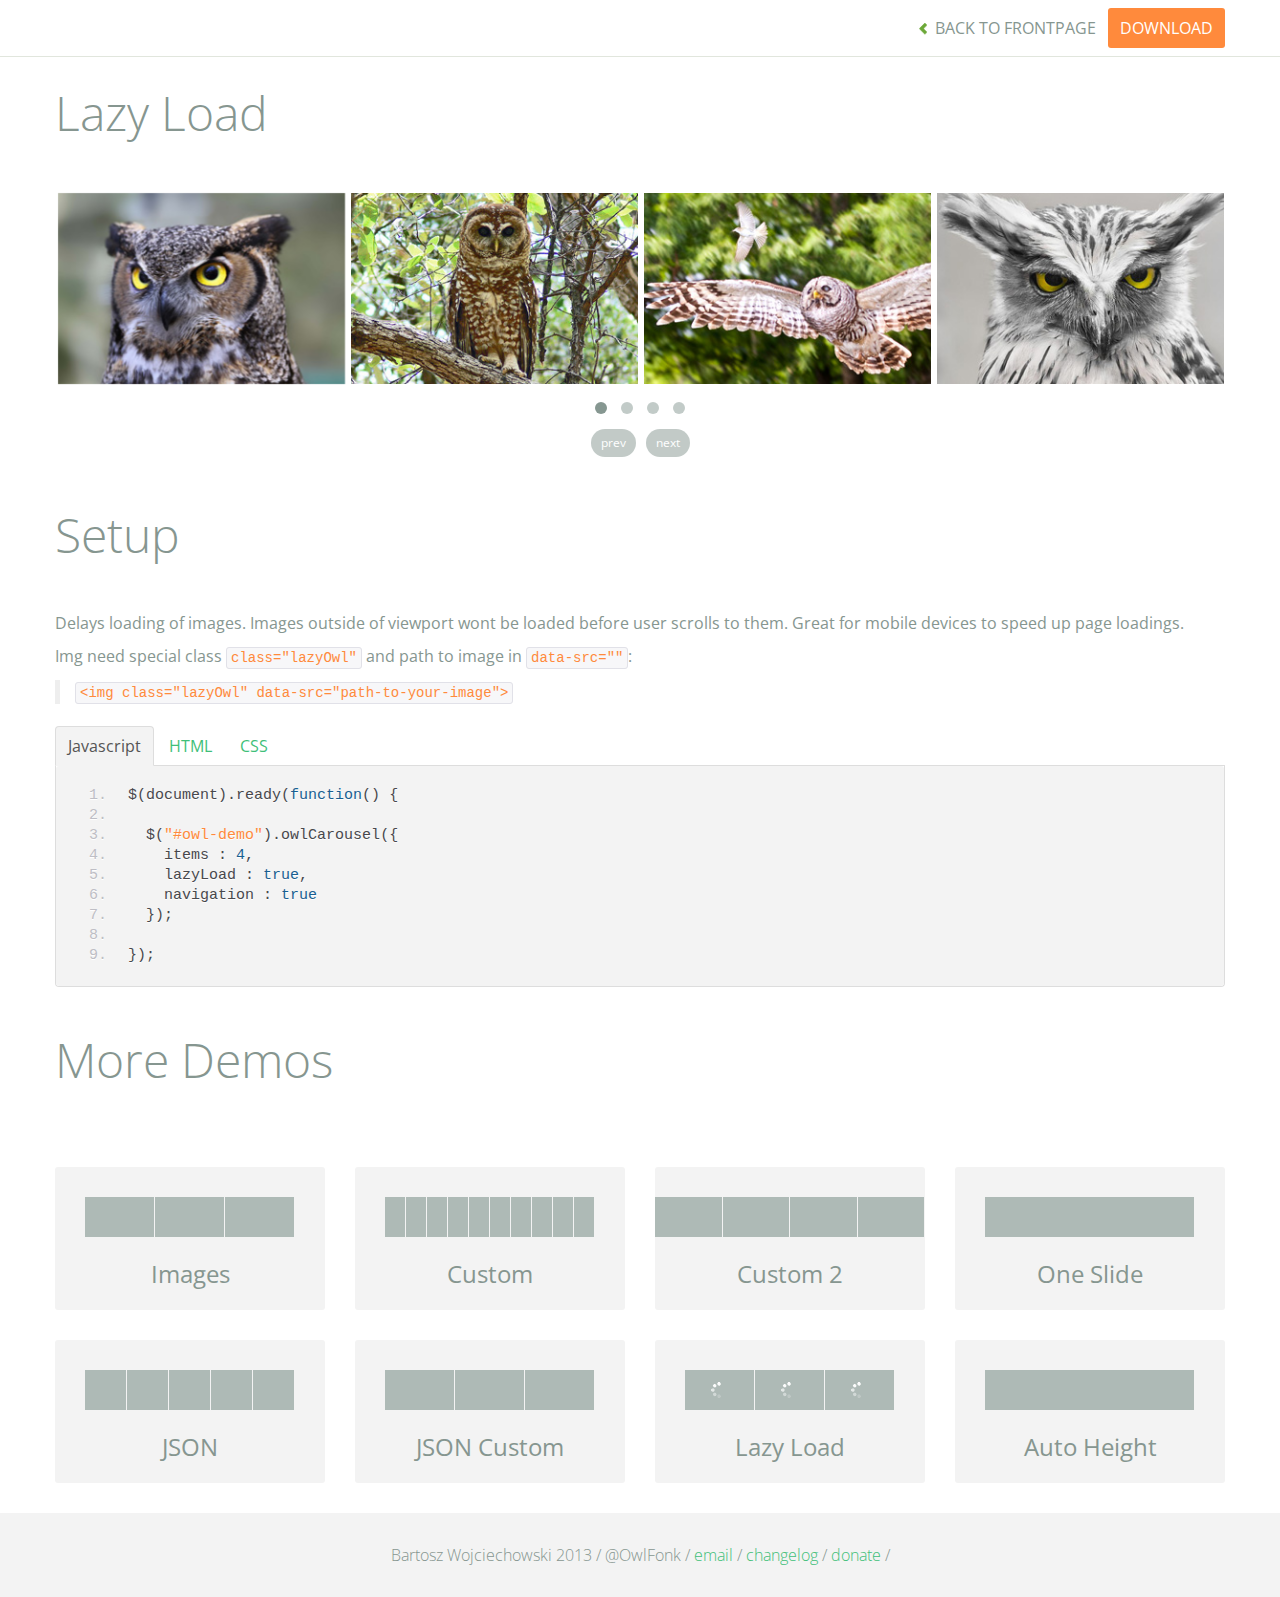
<file: clubs-template/owl.carousel/demos/lazyLoad.html>
<!DOCTYPE html>
<html lang="en">
  <head>
    <meta charset="utf-8">
    <title>Owl Carousel - Lazy Load</title>
    <meta name="viewport" content="width=device-width, initial-scale=1.0">
    <meta name="description" content="jQuery Responsive Carousel - Owl Carusel">
    <meta name="author" content="Bartosz Wojciechowski">
    
    <link href='http://fonts.googleapis.com/css?family=Open+Sans:400italic,400,300,600,700' rel='stylesheet' type='text/css'>
    <link href="../assets/css/bootstrapTheme.css" rel="stylesheet">
    <link href="../assets/css/custom.css" rel="stylesheet">

    <!-- Owl Carousel Assets -->
    <link href="../owl-carousel/owl.carousel.css" rel="stylesheet">
    <link href="../owl-carousel/owl.theme.css" rel="stylesheet">

    <!-- Prettify -->
    <link href="../assets/js/google-code-prettify/prettify.css" rel="stylesheet">
    

    <!-- Le fav and touch icons -->
    <link rel="apple-touch-icon-precomposed" sizes="144x144" href="../assets/ico/apple-touch-icon-144-precomposed.png">
    <link rel="apple-touch-icon-precomposed" sizes="114x114" href="../assets/ico/apple-touch-icon-114-precomposed.png">
      <link rel="apple-touch-icon-precomposed" sizes="72x72" href="../assets/ico/apple-touch-icon-72-precomposed.png">
                    <link rel="apple-touch-icon-precomposed" href="../assets/ico/apple-touch-icon-57-precomposed.png">
                                   <link rel="shortcut icon" href="../assets/ico/favicon.png">
  </head>
  <body>

      <div id="top-nav" class="navbar navbar-fixed-top">
        <div class="navbar-inner">
          <div class="container">
            <button type="button" class="btn btn-navbar" data-toggle="collapse" data-target=".nav-collapse">
            <span class="icon-bar"></span>
            <span class="icon-bar"></span>
            <span class="icon-bar"></span>
          </button>
            <div class="nav-collapse collapse">
            <ul class="nav pull-right">
              <li><a href="../index.html"><i class="icon-chevron-left"></i> Back to Frontpage</a></li>
              <li><a href="../owl.carousel.zip" class="download download-on" data-spy="affix" data-offset-top="450">Download</a></li>
            </ul>
            <ul class="nav pull-left">
              
            </ul>
            </div>
          </div>
        </div>
      </div>
   
    <div id="title">
      <div class="container">
        <div class="row">
          <div class="span12">
            <h1>Lazy Load</h1>
          </div>
        </div>
      </div>
    </div>

      <div id="demo">
        <div class="container">
          <div class="row">
            <div class="span12">

              <div id="owl-demo" class="owl-carousel">
                <div class="item"><img class="lazyOwl" data-src="assets/owl1.jpg" alt="Lazy Owl Image"></div>
                <div class="item"><img class="lazyOwl" data-src="assets/owl2.jpg" alt="Lazy Owl Image"></div>
                <div class="item"><img class="lazyOwl" data-src="assets/owl3.jpg" alt="Lazy Owl Image"></div>
                <div class="item"><img class="lazyOwl" data-src="assets/owl4.jpg" alt="Lazy Owl Image"></div>
                <div class="item"><img class="lazyOwl" data-src="assets/owl5.jpg" alt="Lazy Owl Image"></div>
                <div class="item"><img class="lazyOwl" data-src="assets/owl6.jpg" alt="Lazy Owl Image"></div>
                <div class="item"><img class="lazyOwl" data-src="assets/owl7.jpg" alt="Lazy Owl Image"></div>
                <div class="item"><img class="lazyOwl" data-src="assets/owl8.jpg" alt="Lazy Owl Image"></div>
                <div class="item"><img class="lazyOwl" data-src="assets/owl1.jpg" alt="Lazy Owl Image"></div>
                <div class="item"><img class="lazyOwl" data-src="assets/owl2.jpg" alt="Lazy Owl Image"></div>
                <div class="item"><img class="lazyOwl" data-src="assets/owl3.jpg" alt="Lazy Owl Image"></div>
                <div class="item"><img class="lazyOwl" data-src="assets/owl4.jpg" alt="Lazy Owl Image"></div>
                <div class="item"><img class="lazyOwl" data-src="assets/owl5.jpg" alt="Lazy Owl Image"></div>
                <div class="item"><img class="lazyOwl" data-src="assets/owl6.jpg" alt="Lazy Owl Image"></div>
                <div class="item"><img class="lazyOwl" data-src="assets/owl7.jpg" alt="Lazy Owl Image"></div>
                <div class="item"><img class="lazyOwl" data-src="assets/owl8.jpg" alt="Lazy Owl Image"></div>
              </div>

            </div>
          </div>
        </div>

    </div>

    <div id="example-info">
      <div class="container">
        <div class="row">
          <div class="span12">
            <h1>Setup</h1>
            <p>Delays loading of images. Images outside of viewport wont be loaded before user scrolls to them. Great for mobile devices to speed up page loadings.
            </p>
            <p>
              Img need special class <code>class="lazyOwl"</code> and path to image in <code>data-src=""</code>: 
              <blockquote><code>&lt;img class="lazyOwl" data-src="path-to-your-image"&gt;</code></blockquote>
              </p>
            <ul class="nav nav-tabs" id="myTab">
              <li class="active"><a href="#javascript">Javascript</a></li>
              <li><a href="#HTML">HTML</a></li>
              <li><a href="#CSS">CSS</a></li>
            </ul>
             
            <div class="tab-content">

              <div class="tab-pane active" id="javascript">
<pre class="pre-show prettyprint linenums">
$(document).ready(function() {

  $("#owl-demo").owlCarousel({
    items : 4,
    lazyLoad : true,
    navigation : true
  }); 

});
</pre> 
              </div>

              <div class="tab-pane" id="HTML">
<pre class="pre-show prettyprint linenums">
&lt;div id="owl-demo" class="owl-carousel"&gt;
  &lt;div class="item"&gt;&lt;img class="lazyOwl" data-src="assets/owl1.jpg" alt="Lazy Owl Image"&gt;&lt;/div&gt;
  &lt;div class="item"&gt;&lt;img class="lazyOwl" data-src="assets/owl2.jpg" alt="Lazy Owl Image"&gt;&lt;/div&gt;
  &lt;div class="item"&gt;&lt;img class="lazyOwl" data-src="assets/owl3.jpg" alt="Lazy Owl Image"&gt;&lt;/div&gt;
  &lt;div class="item"&gt;&lt;img class="lazyOwl" data-src="assets/owl4.jpg" alt="Lazy Owl Image"&gt;&lt;/div&gt;
  &lt;div class="item"&gt;&lt;img class="lazyOwl" data-src="assets/owl5.jpg" alt="Lazy Owl Image"&gt;&lt;/div&gt;
  &lt;div class="item"&gt;&lt;img class="lazyOwl" data-src="assets/owl6.jpg" alt="Lazy Owl Image"&gt;&lt;/div&gt;
  &lt;div class="item"&gt;&lt;img class="lazyOwl" data-src="assets/owl7.jpg" alt="Lazy Owl Image"&gt;&lt;/div&gt;
  &lt;div class="item"&gt;&lt;img class="lazyOwl" data-src="assets/owl8.jpg" alt="Lazy Owl Image"&gt;&lt;/div&gt;
  &lt;div class="item"&gt;&lt;img class="lazyOwl" data-src="assets/owl1.jpg" alt="Lazy Owl Image"&gt;&lt;/div&gt;
  &lt;div class="item"&gt;&lt;img class="lazyOwl" data-src="assets/owl2.jpg" alt="Lazy Owl Image"&gt;&lt;/div&gt;
  &lt;div class="item"&gt;&lt;img class="lazyOwl" data-src="assets/owl3.jpg" alt="Lazy Owl Image"&gt;&lt;/div&gt;
  &lt;div class="item"&gt;&lt;img class="lazyOwl" data-src="assets/owl4.jpg" alt="Lazy Owl Image"&gt;&lt;/div&gt;
  &lt;div class="item"&gt;&lt;img class="lazyOwl" data-src="assets/owl5.jpg" alt="Lazy Owl Image"&gt;&lt;/div&gt;
  &lt;div class="item"&gt;&lt;img class="lazyOwl" data-src="assets/owl6.jpg" alt="Lazy Owl Image"&gt;&lt;/div&gt;
  &lt;div class="item"&gt;&lt;img class="lazyOwl" data-src="assets/owl7.jpg" alt="Lazy Owl Image"&gt;&lt;/div&gt;
  &lt;div class="item"&gt;&lt;img class="lazyOwl" data-src="assets/owl8.jpg" alt="Lazy Owl Image"&gt;&lt;/div&gt;
&lt;/div&gt;
</pre>
              </div>

              <div class="tab-pane" id="CSS">
<pre class="pre-show prettyprint linenums">
#owl-demo .item{
  margin: 3px;
}
#owl-demo .item img{
  display: block;
  width: 100%;
  height: auto;
}
</pre>
</div>
            </div><!--End Tab Content-->

          </div>
        </div>
      </div>
    </div>

    <div id="more">
      <div class="container">

        <div class="row">
          <div class="span12">
            <h1>More Demos</h1>
          </div>
        </div>

        <div class="row demos-row">
          <div class="span3">
            <a href="images.html" class="demo-box">
              <div class="demo-wrapper demo-images clearfix">
                <div class="demo-slide"><div class="bg"></div></div>
                <div class="demo-slide"><div class="bg"></div></div>
                <div class="demo-slide"><div class="bg"></div></div>
              </div>
              <h3>Images</h3>
            </a>
          </div>

          <div class="span3">
            <a href="custom.html" class="demo-box">
              <div class="demo-wrapper demo-custom clearfix">
                <div class="demo-slide"><div class="bg"></div></div>
                <div class="demo-slide"><div class="bg"></div></div>
                <div class="demo-slide"><div class="bg"></div></div>
                <div class="demo-slide"><div class="bg"></div></div>
                <div class="demo-slide"><div class="bg"></div></div>
                <div class="demo-slide"><div class="bg"></div></div>
                <div class="demo-slide"><div class="bg"></div></div>
                <div class="demo-slide"><div class="bg"></div></div>
                <div class="demo-slide"><div class="bg"></div></div>
                <div class="demo-slide"><div class="bg"></div></div>
              </div>
              <h3>Custom</h3>
            </a>
          </div>

          <div class="span3">
            <a href="itemsCustom.html" class="demo-box">
              <div class="demo-wrapper demo-full clearfix">
                <div class="demo-slide"><div class="bg"></div></div>
                <div class="demo-slide"><div class="bg"></div></div>
                <div class="demo-slide"><div class="bg"></div></div>
                <div class="demo-slide"><div class="bg"></div></div>
              </div>
              <h3>Custom 2</h3>
            </a>
          </div>

          <div class="span3">
            <a href="one.html" class="demo-box">
              <div class="demo-wrapper demo-one clearfix">
                <div class="demo-slide"><div class="bg"></div></div>
              </div>
              <h3>One Slide</h3>
            </a>
          </div>

        </div>
        <div class="row demos-row">
          <div class="span3">
            <a href="json.html" class="demo-box">
              <div class="demo-wrapper demo-Json clearfix">
                <div class="demo-slide"><div class="bg"></div></div>
                <div class="demo-slide"><div class="bg"></div></div>
                <div class="demo-slide"><div class="bg"></div></div>
                <div class="demo-slide"><div class="bg"></div></div>
                <div class="demo-slide"><div class="bg"></div></div>
              </div>
              <h3>JSON</h3>
            </a>
          </div>

          <div class="span3">
            <a href="customJson.html" class="demo-box">
              <div class="demo-wrapper demo-Json-custom clearfix">
                <div class="demo-slide"><div class="bg"></div></div>
                <div class="demo-slide"><div class="bg"></div></div>
                <div class="demo-slide"><div class="bg"></div></div>
              </div>
              <h3>JSON Custom</h3>
            </a>
          </div>

          <div class="span3">
            <a href="lazyLoad.html" class="demo-box">
              <div class="demo-wrapper demo-lazy clearfix">
                <div class="demo-slide"><div class="bg"></div></div>
                <div class="demo-slide"><div class="bg"></div></div>
                <div class="demo-slide"><div class="bg"></div></div>
              </div>
              <h3>Lazy Load</h3>
            </a>
          </div>

          <div class="span3">
            <a href="autoHeight.html" class="demo-box">
              <div class="demo-wrapper demo-height clearfix">
                <div class="demo-slide"><div class="bg"></div></div>
              </div>
              <h3>Auto Height</h3>
            </a>
          </div>

        </div>
      </div>
    </div>    

    <div id="footer">
      <div class="container">
        <div class="row">
          <div class="span12">
            <h5>Bartosz Wojciechowski 2013 / @OwlFonk / 
            <a href="mailto:owl@owlgraphic.com?subject=Hey Owl!">email</a> / 
            <a href="../changelog.html">changelog</a> /
            <a href="https://www.paypal.com/cgi-bin/webscr?cmd=_s-xclick&hosted_button_id=EFSGXZS7V2U9N">donate</a> / 
            <a href="https://twitter.com/share" class="twitter-share-button" data-url="http://owlgraphic.com/owlcarousel/" data-text="Awesome jQuery Owl Carousel Responsive Plugin" data-via="OwlFonk" data-count="none" data-hashtags="owlcarousel"></a>
            <script>
            var owldomain = window.location.hostname.indexOf("owlgraphic");
            if(owldomain !== -1){
              !function(d,s,id){var js,fjs=d.getElementsByTagName(s)[0],p=/^http:/.test(d.location)?'http':'https';if(!d.getElementById(id)){js=d.createElement(s);js.id=id;js.src=p+'://platform.twitter.com/widgets.js';fjs.parentNode.insertBefore(js,fjs);}}(document, 'script', 'twitter-wjs');
            }
            </script>
            </h5>
          </div>
        </div>
      </div>
    </div>


    <script src="../assets/js/jquery-1.9.1.min.js"></script> 
    <script src="../owl-carousel/owl.carousel.js"></script>


    <!-- Demo -->

    <style>
    #owl-demo .item{
        margin: 3px;
    }
    #owl-demo .item img{
        display: block;
        width: 100%;
        height: auto;
    }
    </style>


    <script>
    $(document).ready(function() {

      $("#owl-demo").owlCarousel({
        items : 4,
        lazyLoad : true,
        navigation : true
      });

    });
    </script>


    <script src="../assets/js/bootstrap-collapse.js"></script>
    <script src="../assets/js/bootstrap-transition.js"></script>
    <script src="../assets/js/bootstrap-tab.js"></script>

    <script src="../assets/js/google-code-prettify/prettify.js"></script>
	  <script src="../assets/js/application.js"></script>

  </body>
</html>
</file>
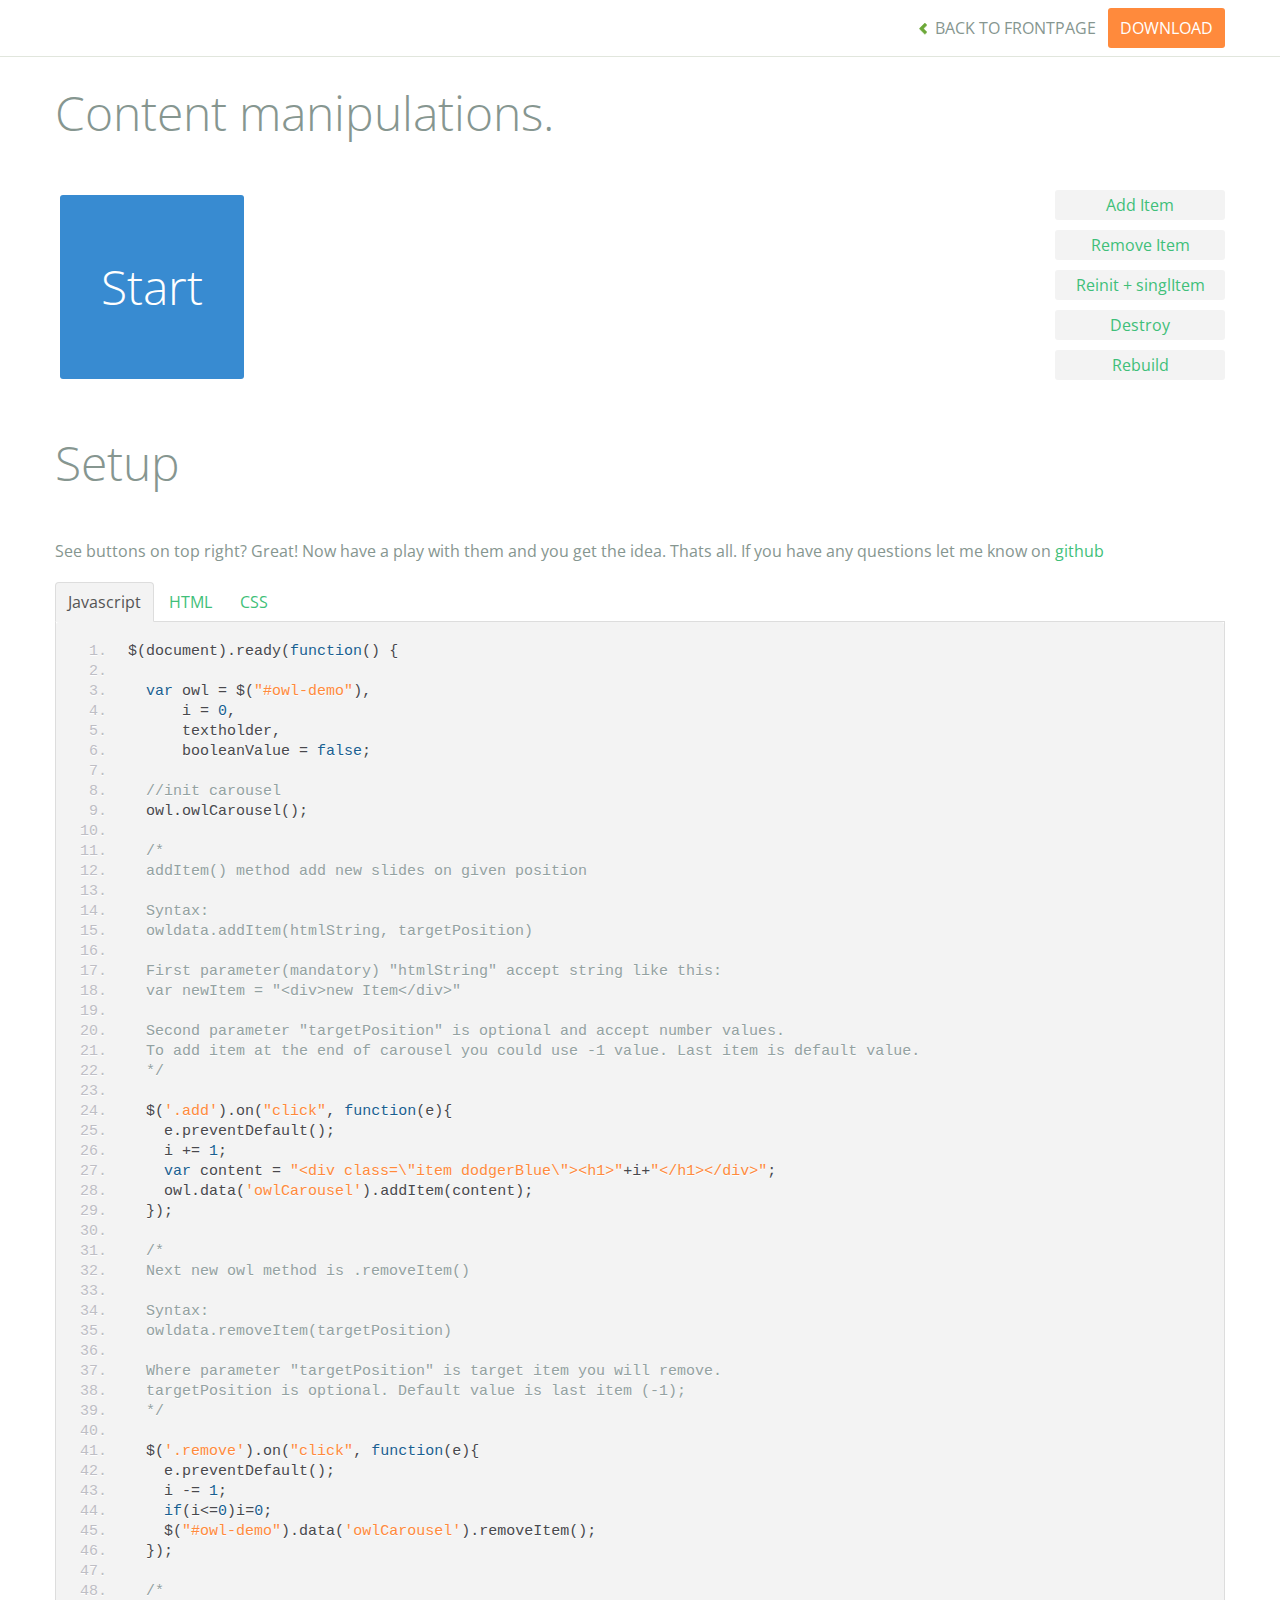
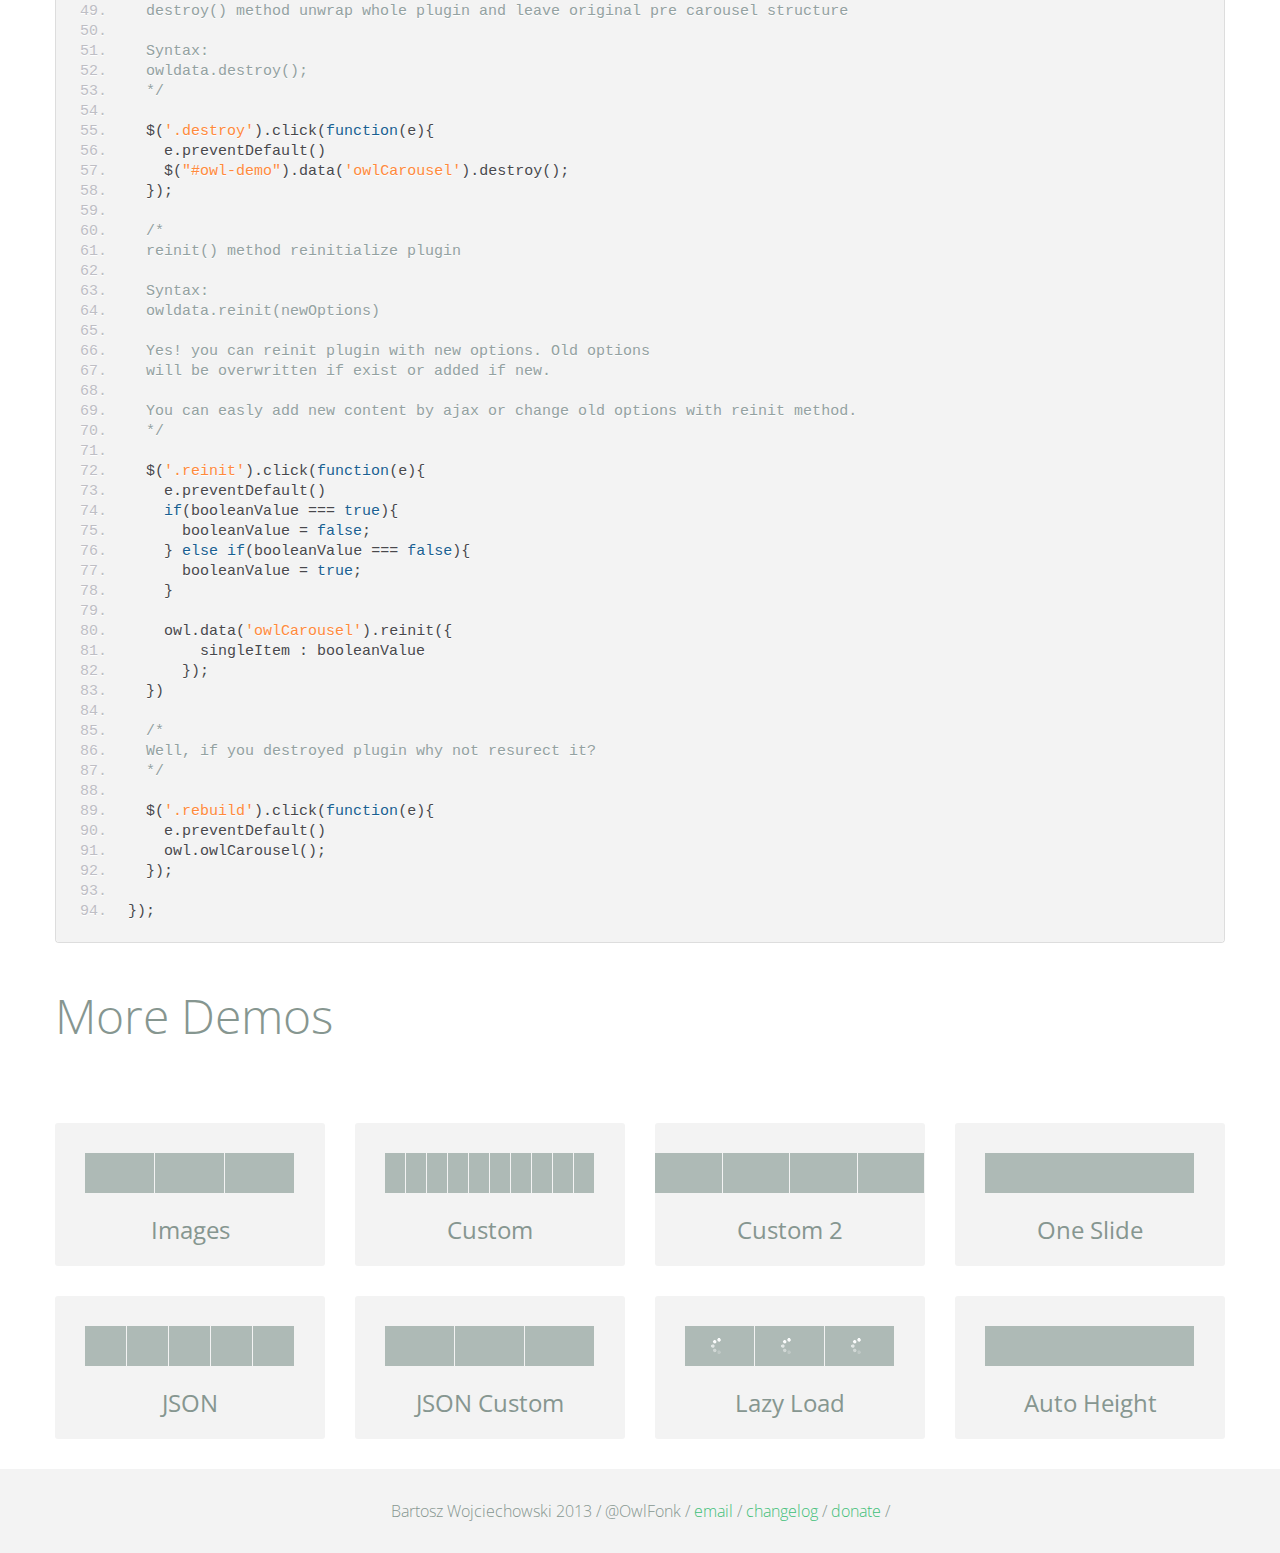
<file: clubs-template/owl.carousel/demos/manipulations.html>
<!DOCTYPE html>
<html lang="en">
  <head>
    <meta charset="utf-8">
    <title>Owl Carousel - Content Manipulations</title>
    <meta name="viewport" content="width=device-width, initial-scale=1.0">
    <meta name="description" content="jQuery Responsive Carousel - Owl Carusel">
    <meta name="author" content="Bartosz Wojciechowski">
    
    <link href='http://fonts.googleapis.com/css?family=Open+Sans:400italic,400,300,600,700' rel='stylesheet' type='text/css'>
    <link href="../assets/css/bootstrapTheme.css" rel="stylesheet">
    <link href="../assets/css/custom.css" rel="stylesheet">

    <!-- Owl Carousel Assets -->
    <link href="../owl-carousel/owl.carousel.css" rel="stylesheet">
    <link href="../owl-carousel/owl.theme.css" rel="stylesheet">

    <!-- Prettify -->
    <link href="../assets/js/google-code-prettify/prettify.css" rel="stylesheet">
    

    <!-- Le fav and touch icons -->
    <link rel="apple-touch-icon-precomposed" sizes="144x144" href="../assets/ico/apple-touch-icon-144-precomposed.png">
    <link rel="apple-touch-icon-precomposed" sizes="114x114" href="../assets/ico/apple-touch-icon-114-precomposed.png">
      <link rel="apple-touch-icon-precomposed" sizes="72x72" href="../assets/ico/apple-touch-icon-72-precomposed.png">
                    <link rel="apple-touch-icon-precomposed" href="../assets/ico/apple-touch-icon-57-precomposed.png">
                                   <link rel="shortcut icon" href="../assets/ico/favicon.png">
  </head>
  <body>

      <div id="top-nav" class="navbar navbar-fixed-top">
        <div class="navbar-inner">
          <div class="container">
            <button type="button" class="btn btn-navbar" data-toggle="collapse" data-target=".nav-collapse">
            <span class="icon-bar"></span>
            <span class="icon-bar"></span>
            <span class="icon-bar"></span>
          </button>
            <div class="nav-collapse collapse">
            <ul class="nav pull-right">
              <li><a href="../index.html"><i class="icon-chevron-left"></i> Back to Frontpage</a></li>
              <li><a href="../owl.carousel.zip" class="download download-on" data-spy="affix" data-offset-top="450">Download</a></li>
            </ul>
            <ul class="nav pull-left">
              
            </ul>
            </div>
          </div>
        </div>
      </div>
   
    <div id="title">
      <div class="container">
        <div class="row">
          <div class="span12">
            <h1>Content manipulations.</h1>
          </div>
        </div>
      </div>
    </div>

      <div id="demo">
        <div class="container">
          <div class="row">

            <div class="span10">
              <div id="owl-demo" class="owl-carousel">
                <div class="item dodgerBlue"><h1>Start</h1></div>
              </div>
            </div>

            <div class="span2">
              
              <div class="left">
                <a href="" class="btn add">Add Item</a>
              </div>

              <div class="left">
                <a href="" class="btn remove">Remove Item</a>
              </div>

              <div class="left">
              <a class="btn reinit" href="">Reinit + singlItem</a>
              </div>

              <div class="left">
              <a class="btn destroy" href="">Destroy</a>
              </div>

              <div class="left">
              <a class="btn rebuild" href="">Rebuild</a>              
              </div>

            </div>

          </div>
        </div>

    </div>

    <div id="example-info">
      <div class="container">
        <div class="row">
          <div class="span12">
            <h1>Setup</h1>
            <p>See buttons on top right? Great! Now have a play with them and you get the idea. Thats all. If you have any questions let me know on <a href="https://github.com/OwlFonk/OwlCarousel">github</a> </p>
            <ul class="nav nav-tabs" id="myTab">
              <li class="active"><a href="#javascript">Javascript</a></li>
              <li><a href="#HTML">HTML</a></li>
              <li><a href="#CSS">CSS</a></li>
            </ul>
             
            <div class="tab-content">

              <div class="tab-pane active" id="javascript">
<pre class="pre-show prettyprint linenums">
$(document).ready(function() {

  var owl = $("#owl-demo"),
      i = 0,
      textholder,
      booleanValue = false;

  //init carousel
  owl.owlCarousel();

  /*
  addItem() method add new slides on given position

  Syntax:
  owldata.addItem(htmlString, targetPosition)

  First parameter(mandatory) "htmlString" accept string like this:
  var newItem = "&lt;div&gt;new Item&lt;/div&gt;"
  
  Second parameter "targetPosition" is optional and accept number values. 
  To add item at the end of carousel you could use -1 value. Last item is default value.
  */
  
  $('.add').on("click", function(e){
    e.preventDefault();
    i += 1;
    var content = "&lt;div class=\"item dodgerBlue\"&gt;&lt;h1&gt;"+i+"&lt;/h1&gt;&lt;/div&gt;";
    owl.data('owlCarousel').addItem(content);
  });

  /*
  Next new owl method is .removeItem()

  Syntax:
  owldata.removeItem(targetPosition)

  Where parameter "targetPosition" is target item you will remove. 
  targetPosition is optional. Default value is last item (-1);
  */

  $('.remove').on("click", function(e){
    e.preventDefault();
    i -= 1;
    if(i&lt;=0)i=0;
    $("#owl-demo").data('owlCarousel').removeItem();
  });

  /*
  destroy() method unwrap whole plugin and leave original pre carousel structure
  
  Syntax:
  owldata.destroy();
  */

  $('.destroy').click(function(e){
    e.preventDefault()
    $("#owl-demo").data('owlCarousel').destroy();
  });

  /*
  reinit() method reinitialize plugin 

  Syntax:
  owldata.reinit(newOptions)

  Yes! you can reinit plugin with new options. Old options
  will be overwritten if exist or added if new.

  You can easly add new content by ajax or change old options with reinit method.
  */

  $('.reinit').click(function(e){
    e.preventDefault()
    if(booleanValue === true){
      booleanValue = false;
    } else if(booleanValue === false){
      booleanValue = true;
    }

    owl.data('owlCarousel').reinit({
        singleItem : booleanValue
      });
  })

  /*
  Well, if you destroyed plugin why not resurect it?
  */

  $('.rebuild').click(function(e){
    e.preventDefault()
    owl.owlCarousel();
  });

});
</pre>  

              </div>

              <div class="tab-pane" id="HTML">
<pre class="pre-show prettyprint linenums">
&lt;div id="owl-demo" class="owl-carousel"&gt;
  &lt;div class="item dodgerBlue"&gt;&lt;h1&gt;Start&lt;/h1&gt;&lt;/div&gt;
&lt;/div&gt;
</pre>
              </div>

              <div class="tab-pane" id="CSS">
<pre class="pre-show prettyprint linenums">
#owl-demo .item{
  display: block;
  padding: 54px 0px;
  margin: 5px;
  color: #FFF;
  -webkit-border-radius: 3px;
  -moz-border-radius: 3px;
  border-radius: 3px;
  text-align: center;
}
.left{
  text-align: left;
  margin-bottom: 10px;
}
.left .btn {
  display: block;
}
</pre>
              </div>
            </div><!--End Tab Content-->

          </div>
        </div>
      </div>
    </div>

    <div id="more">
      <div class="container">

        <div class="row">
          <div class="span12">
            <h1>More Demos</h1>
          </div>
        </div>

        <div class="row demos-row">
          <div class="span3">
            <a href="images.html" class="demo-box">
              <div class="demo-wrapper demo-images clearfix">
                <div class="demo-slide"><div class="bg"></div></div>
                <div class="demo-slide"><div class="bg"></div></div>
                <div class="demo-slide"><div class="bg"></div></div>
              </div>
              <h3>Images</h3>
            </a>
          </div>

          <div class="span3">
            <a href="custom.html" class="demo-box">
              <div class="demo-wrapper demo-custom clearfix">
                <div class="demo-slide"><div class="bg"></div></div>
                <div class="demo-slide"><div class="bg"></div></div>
                <div class="demo-slide"><div class="bg"></div></div>
                <div class="demo-slide"><div class="bg"></div></div>
                <div class="demo-slide"><div class="bg"></div></div>
                <div class="demo-slide"><div class="bg"></div></div>
                <div class="demo-slide"><div class="bg"></div></div>
                <div class="demo-slide"><div class="bg"></div></div>
                <div class="demo-slide"><div class="bg"></div></div>
                <div class="demo-slide"><div class="bg"></div></div>
              </div>
              <h3>Custom</h3>
            </a>
          </div>

          <div class="span3">
            <a href="itemsCustom.html" class="demo-box">
              <div class="demo-wrapper demo-full clearfix">
                <div class="demo-slide"><div class="bg"></div></div>
                <div class="demo-slide"><div class="bg"></div></div>
                <div class="demo-slide"><div class="bg"></div></div>
                <div class="demo-slide"><div class="bg"></div></div>
              </div>
              <h3>Custom 2</h3>
            </a>
          </div>

          <div class="span3">
            <a href="one.html" class="demo-box">
              <div class="demo-wrapper demo-one clearfix">
                <div class="demo-slide"><div class="bg"></div></div>
              </div>
              <h3>One Slide</h3>
            </a>
          </div>

        </div>
        <div class="row demos-row">
          <div class="span3">
            <a href="json.html" class="demo-box">
              <div class="demo-wrapper demo-Json clearfix">
                <div class="demo-slide"><div class="bg"></div></div>
                <div class="demo-slide"><div class="bg"></div></div>
                <div class="demo-slide"><div class="bg"></div></div>
                <div class="demo-slide"><div class="bg"></div></div>
                <div class="demo-slide"><div class="bg"></div></div>
              </div>
              <h3>JSON</h3>
            </a>
          </div>

          <div class="span3">
            <a href="customJson.html" class="demo-box">
              <div class="demo-wrapper demo-Json-custom clearfix">
                <div class="demo-slide"><div class="bg"></div></div>
                <div class="demo-slide"><div class="bg"></div></div>
                <div class="demo-slide"><div class="bg"></div></div>
              </div>
              <h3>JSON Custom</h3>
            </a>
          </div>

          <div class="span3">
            <a href="lazyLoad.html" class="demo-box">
              <div class="demo-wrapper demo-lazy clearfix">
                <div class="demo-slide"><div class="bg"></div></div>
                <div class="demo-slide"><div class="bg"></div></div>
                <div class="demo-slide"><div class="bg"></div></div>
              </div>
              <h3>Lazy Load</h3>
            </a>
          </div>

          <div class="span3">
            <a href="autoHeight.html" class="demo-box">
              <div class="demo-wrapper demo-height clearfix">
                <div class="demo-slide"><div class="bg"></div></div>
              </div>
              <h3>Auto Height</h3>
            </a>
          </div>

        </div>
      </div>
    </div>
 
    <div id="footer">
      <div class="container">
        <div class="row">
          <div class="span12">
            <h5>Bartosz Wojciechowski 2013 / @OwlFonk / 
            <a href="mailto:owl@owlgraphic.com?subject=Hey Owl!">email</a> / 
            <a href="../changelog.html">changelog</a> /
            <a href="https://www.paypal.com/cgi-bin/webscr?cmd=_s-xclick&hosted_button_id=EFSGXZS7V2U9N">donate</a> / 
            <a href="https://twitter.com/share" class="twitter-share-button" data-url="http://owlgraphic.com/owlcarousel/" data-text="Awesome jQuery Owl Carousel Responsive Plugin" data-via="OwlFonk" data-count="none" data-hashtags="owlcarousel"></a>
            <script>
            var owldomain = window.location.hostname.indexOf("owlgraphic");
            if(owldomain !== -1){
              !function(d,s,id){var js,fjs=d.getElementsByTagName(s)[0],p=/^http:/.test(d.location)?'http':'https';if(!d.getElementById(id)){js=d.createElement(s);js.id=id;js.src=p+'://platform.twitter.com/widgets.js';fjs.parentNode.insertBefore(js,fjs);}}(document, 'script', 'twitter-wjs');
            }
            </script>
            </h5>
          </div>
        </div>
      </div>
    </div>

    <script src="../assets/js/jquery-1.9.1.min.js"></script> 
    <script src="../owl-carousel/owl.carousel.js"></script>


    <!-- Demo -->

    <style>
      #owl-demo .item{
        display: block;
        padding: 54px 0px;
        margin: 5px;
        color: #FFF;
        -webkit-border-radius: 3px;
        -moz-border-radius: 3px;
        border-radius: 3px;
        text-align: center;
      }
      .left{
        text-align: left;
        margin-bottom: 10px;
      }
      .left .btn {
        display: block;
      }
    </style>


    <script>
    $(document).ready(function() {

      var owl = $("#owl-demo"),
          i = 0,
          textholder,
          booleanValue = false;

      //init carousel
      owl.owlCarousel();

      /*
      addItem() method add new slides on given position

      Syntax:
      owldata.addItem(htmlString, targetPosition)

      First parameter(mandatory) "htmlString" accept string like this:
      var newItem = "<div>new Item</div>"
      
      Second parameter "targetPosition" is optional and accept number values. 
      To add item at the end of carousel you could use -1 value. Last item is default value.
      */
      
      $('.add').on("click", function(e){
        e.preventDefault();
        i += 1;
        var content = "<div class=\"item dodgerBlue\"><h1>"+i+"</h1></div>";
        owl.data('owlCarousel').addItem(content);
      });

      /*
      Next new owl method is .removeItem()

      Syntax:
      owldata.removeItem(targetPosition)

      Where parameter "targetPosition" is target item you will remove. 
      targetPosition is optional. Default value is last item (-1);
      */

      $('.remove').on("click", function(e){
        e.preventDefault();
        i -= 1;
        if(i<=0)i=0;
        $("#owl-demo").data('owlCarousel').removeItem();
      });

      /*
      destroy() method unwrap whole plugin and leave original pre carousel structure
      
      Syntax:
      owldata.destroy();
      */

      $('.destroy').click(function(e){
        e.preventDefault()
        $("#owl-demo").data('owlCarousel').destroy();
      });

      /*
      reinit() method reinitialize plugin 

      Syntax:
      owldata.reinit(newOptions)

      Yes! you can reinit plugin with new options. Old options
      will be overwritten if exist or added if new.

      You can easly add new content by ajax or change old options with reinit method.
      */

      $('.reinit').click(function(e){
        e.preventDefault()
        if(booleanValue === true){
          booleanValue = false;
        } else if(booleanValue === false){
          booleanValue = true;
        }

        owl.data('owlCarousel').reinit({
            singleItem : booleanValue
          });
      })

      /*
      Well, if you destroyed plugin why not resurect it?
      */

      $('.rebuild').click(function(e){
        e.preventDefault()
        owl.owlCarousel();
      });

    });
    </script>


    <script src="../assets/js/bootstrap-collapse.js"></script>
    <script src="../assets/js/bootstrap-transition.js"></script>
    <script src="../assets/js/bootstrap-tab.js"></script>

    <script src="../assets/js/google-code-prettify/prettify.js"></script>
    <script src="../assets/js/application.js"></script>

  </body>
</html>
</file>
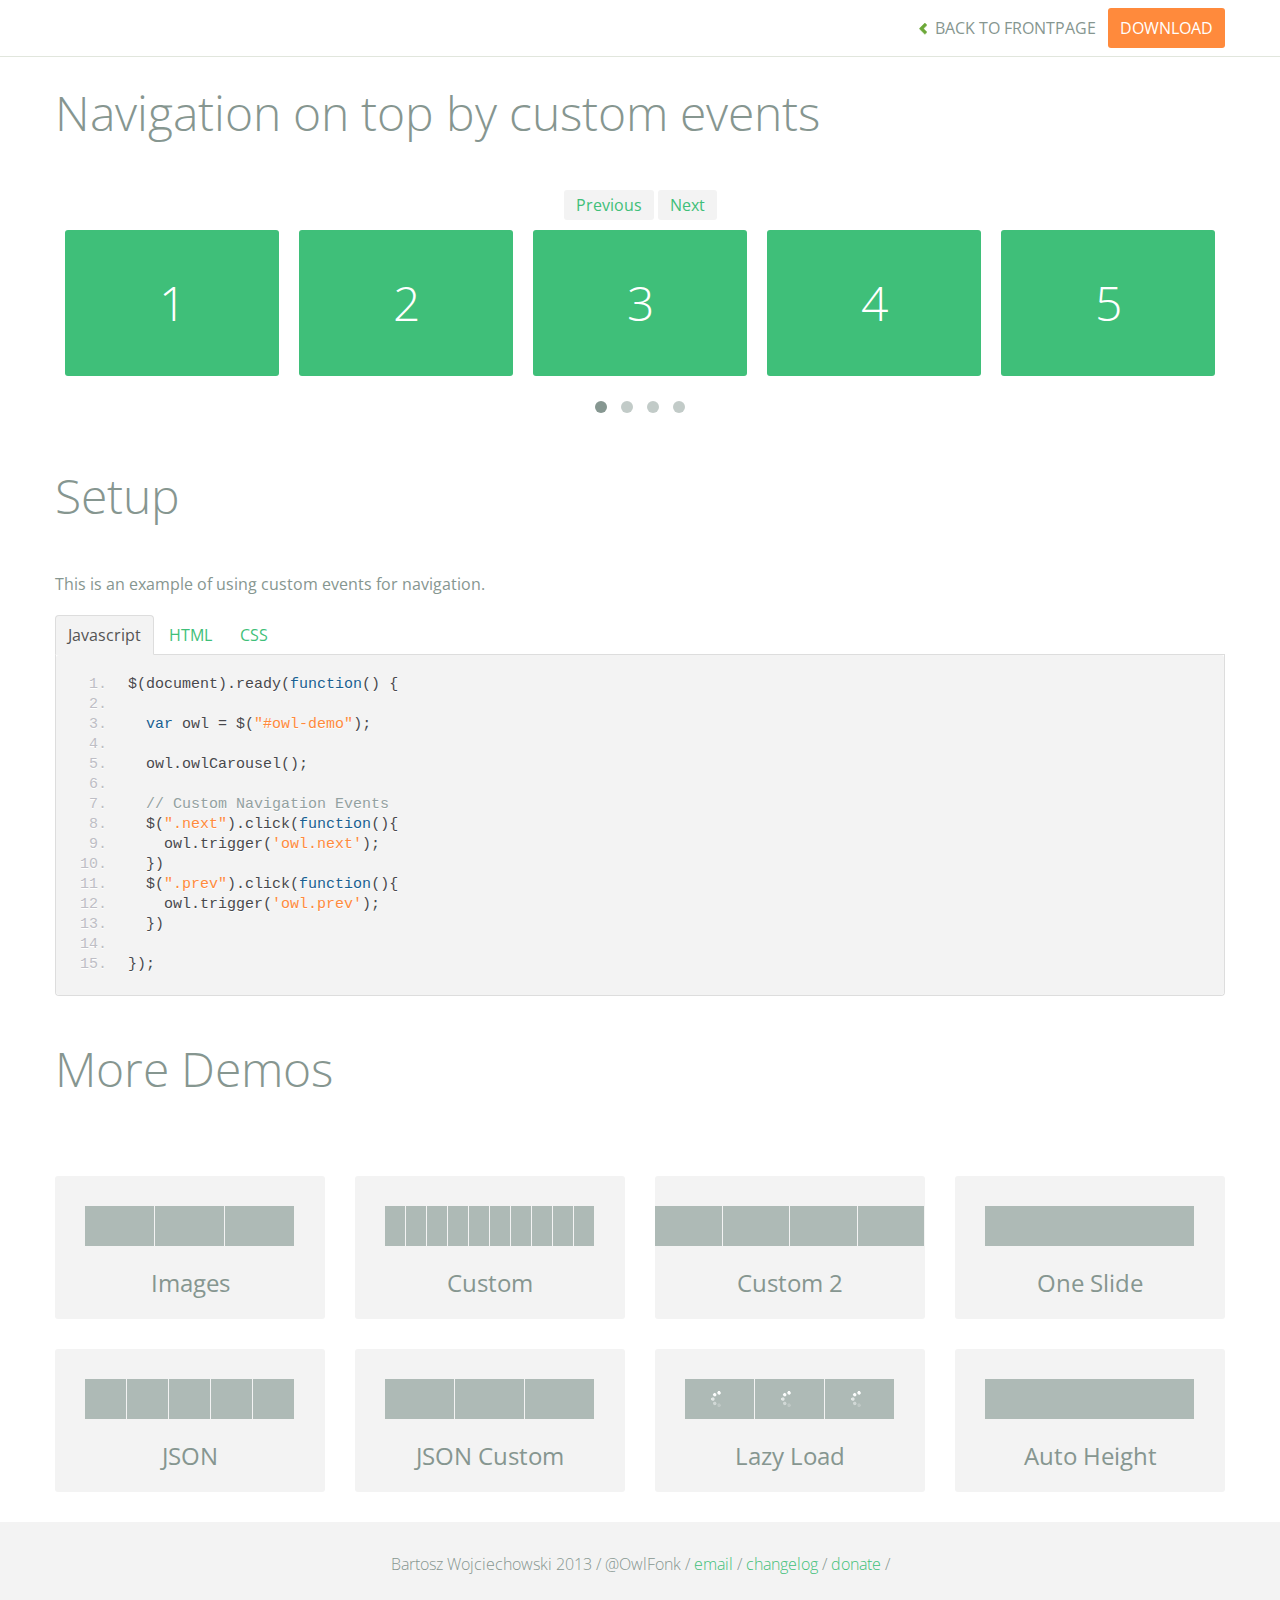
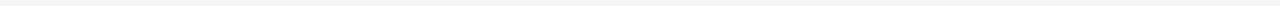
<file: clubs-template/owl.carousel/demos/navOnTop.html>
<!DOCTYPE html>
<html lang="en">
  <head>
    <meta charset="utf-8">
    <title>Owl Carousel - Navigation on top</title>
    <meta name="viewport" content="width=device-width, initial-scale=1.0">
    <meta name="description" content="jQuery Responsive Carousel - Owl Carusel">
    <meta name="author" content="Bartosz Wojciechowski">

    <link href='http://fonts.googleapis.com/css?family=Open+Sans:400italic,400,300,600,700' rel='stylesheet' type='text/css'>
    <link href="../assets/css/bootstrapTheme.css" rel="stylesheet">
    <link href="../assets/css/custom.css" rel="stylesheet">

    <!-- Owl Carousel Assets -->
    <link href="../owl-carousel/owl.carousel.css" rel="stylesheet">
    <link href="../owl-carousel/owl.theme.css" rel="stylesheet">

    <link href="../assets/js/google-code-prettify/prettify.css" rel="stylesheet">

    <!-- Le fav and touch icons -->
    <link rel="apple-touch-icon-precomposed" sizes="144x144" href="../assets/ico/apple-touch-icon-144-precomposed.png">
    <link rel="apple-touch-icon-precomposed" sizes="114x114" href="../assets/ico/apple-touch-icon-114-precomposed.png">
      <link rel="apple-touch-icon-precomposed" sizes="72x72" href="../assets/ico/apple-touch-icon-72-precomposed.png">
                    <link rel="apple-touch-icon-precomposed" href="../assets/ico/apple-touch-icon-57-precomposed.png">
                                   <link rel="shortcut icon" href="../assets/ico/favicon.png">
  </head>
  <body>

      <div id="top-nav" class="navbar navbar-fixed-top">
        <div class="navbar-inner">
          <div class="container">
            <button type="button" class="btn btn-navbar" data-toggle="collapse" data-target=".nav-collapse">
            <span class="icon-bar"></span>
            <span class="icon-bar"></span>
            <span class="icon-bar"></span>
          </button>
            <div class="nav-collapse collapse">
            <ul class="nav pull-right">
              <li><a href="../index.html"><i class="icon-chevron-left"></i> Back to Frontpage</a></li>
              <li><a href="../owl.carousel.zip" class="download download-on" data-spy="affix" data-offset-top="450">Download</a></li>
            </ul>
            <ul class="nav pull-left">
              
            </ul>
            </div>
          </div>
        </div>
      </div>
   
    <div id="title">
      <div class="container">
        <div class="row">
          <div class="span12">
            <h1>Navigation on top by custom events</h1>
          </div>
        </div>
      </div>
    </div>

      <div id="demo">
        <div class="container">
          <div class="row">
            <div class="span12">

              <div class="customNavigation">
                <a class="btn prev">Previous</a>
                <a class="btn next">Next</a>
              </div>

              <div id="owl-demo" class="owl-carousel">
                
                <div class="item"><h1>1</h1></div>
                <div class="item"><h1>2</h1></div>
                <div class="item"><h1>3</h1></div>
                <div class="item"><h1>4</h1></div>
                <div class="item"><h1>5</h1></div>
                <div class="item"><h1>6</h1></div>
                <div class="item"><h1>7</h1></div>
                <div class="item"><h1>8</h1></div>
                <div class="item"><h1>9</h1></div>
                <div class="item"><h1>10</h1></div>
                <div class="item"><h1>11</h1></div>
                <div class="item"><h1>12</h1></div>
                <div class="item"><h1>13</h1></div>
                <div class="item"><h1>14</h1></div>
                <div class="item"><h1>15</h1></div>
                <div class="item"><h1>16</h1></div>

              </div>
              

            </div>
          </div>
        </div>

    </div>

    <div id="example-info">
      <div class="container">
        <div class="row">
          <div class="span12">
            <h1>Setup</h1>
            <p>This is an example of using custom events for navigation.
            </p>
            <ul class="nav nav-tabs" id="myTab">
              <li class="active"><a href="#javascript">Javascript</a></li>
              <li><a href="#HTML">HTML</a></li>
              <li><a href="#CSS">CSS</a></li>
            </ul>
             
            <div class="tab-content">

              <div class="tab-pane active" id="javascript">
<pre class="pre-show prettyprint linenums">
$(document).ready(function() {

  var owl = &#36;("#owl-demo")&#59;

  owl.owlCarousel()&#59;

  // Custom Navigation Events
  $(".next").click(function(){
    owl.trigger('owl.next')&#59;
  })
  $(".prev").click(function(){
    owl.trigger('owl.prev')&#59;
  })

})&#59;
</pre>

              </div>

              <div class="tab-pane" id="HTML">
<pre class="pre-show prettyprint linenums">
&lt;div class="customNavigation"&gt;
  &lt;a class="btn prev"&gt;Previous&lt;/a&gt;
  &lt;a class="btn next"&gt;Next&lt;/a&gt;
&lt;/div&gt;

&lt;div id="owl-demo" class="owl-carousel owl-theme"&gt;
  &lt;div class="item"&gt;&lt;h1&gt;1&lt;/h1&gt;&lt;/div&gt;
  &lt;div class="item"&gt;&lt;h1&gt;2&lt;/h1&gt;&lt;/div&gt;
  &lt;div class="item"&gt;&lt;h1&gt;3&lt;/h1&gt;&lt;/div&gt;
  &lt;div class="item"&gt;&lt;h1&gt;4&lt;/h1&gt;&lt;/div&gt;
  &lt;div class="item"&gt;&lt;h1&gt;5&lt;/h1&gt;&lt;/div&gt;
  &lt;div class="item"&gt;&lt;h1&gt;6&lt;/h1&gt;&lt;/div&gt;
  &lt;div class="item"&gt;&lt;h1&gt;7&lt;/h1&gt;&lt;/div&gt;
  &lt;div class="item"&gt;&lt;h1&gt;8&lt;/h1&gt;&lt;/div&gt;
  &lt;div class="item"&gt;&lt;h1&gt;9&lt;/h1&gt;&lt;/div&gt;
  &lt;div class="item"&gt;&lt;h1&gt;10&lt;/h1&gt;&lt;/div&gt;
  &lt;div class="item"&gt;&lt;h1&gt;11&lt;/h1&gt;&lt;/div&gt;
  &lt;div class="item"&gt;&lt;h1&gt;12&lt;/h1&gt;&lt;/div&gt;
  &lt;div class="item"&gt;&lt;h1&gt;13&lt;/h1&gt;&lt;/div&gt;
  &lt;div class="item"&gt;&lt;h1&gt;14&lt;/h1&gt;&lt;/div&gt;
  &lt;div class="item"&gt;&lt;h1&gt;15&lt;/h1&gt;&lt;/div&gt;
  &lt;div class="item"&gt;&lt;h1&gt;16&lt;/h1&gt;&lt;/div&gt;
&lt;/div&gt;
</pre>
              </div>

              <div class="tab-pane" id="CSS">
<pre class="pre-show prettyprint linenums">
#owl-demo .item{
  background: #3fbf79;
  padding: 30px 0px;
  margin: 10px;
  color: #FFF;
  -webkit-border-radius: 3px;
  -moz-border-radius: 3px;
  border-radius: 3px;
  text-align: center;
}
.customNavigation{
  text-align: center;
}
//use styles below to disable ugly selection
.customNavigation a{
  -webkit-user-select: none;
  -khtml-user-select: none;
  -moz-user-select: none;
  -ms-user-select: none;
  user-select: none;
  -webkit-tap-highlight-color: rgba(0, 0, 0, 0);
}

</pre>
              </div>
            </div><!--End Tab Content-->

          </div>
        </div>
      </div>
    </div>

    <div id="more">
      <div class="container">

        <div class="row">
          <div class="span12">
            <h1>More Demos</h1>
          </div>
        </div>

        <div class="row demos-row">
          <div class="span3">
            <a href="images.html" class="demo-box">
              <div class="demo-wrapper demo-images clearfix">
                <div class="demo-slide"><div class="bg"></div></div>
                <div class="demo-slide"><div class="bg"></div></div>
                <div class="demo-slide"><div class="bg"></div></div>
              </div>
              <h3>Images</h3>
            </a>
          </div>

          <div class="span3">
            <a href="custom.html" class="demo-box">
              <div class="demo-wrapper demo-custom clearfix">
                <div class="demo-slide"><div class="bg"></div></div>
                <div class="demo-slide"><div class="bg"></div></div>
                <div class="demo-slide"><div class="bg"></div></div>
                <div class="demo-slide"><div class="bg"></div></div>
                <div class="demo-slide"><div class="bg"></div></div>
                <div class="demo-slide"><div class="bg"></div></div>
                <div class="demo-slide"><div class="bg"></div></div>
                <div class="demo-slide"><div class="bg"></div></div>
                <div class="demo-slide"><div class="bg"></div></div>
                <div class="demo-slide"><div class="bg"></div></div>
              </div>
              <h3>Custom</h3>
            </a>
          </div>

          <div class="span3">
            <a href="itemsCustom.html" class="demo-box">
              <div class="demo-wrapper demo-full clearfix">
                <div class="demo-slide"><div class="bg"></div></div>
                <div class="demo-slide"><div class="bg"></div></div>
                <div class="demo-slide"><div class="bg"></div></div>
                <div class="demo-slide"><div class="bg"></div></div>
              </div>
              <h3>Custom 2</h3>
            </a>
          </div>

          <div class="span3">
            <a href="one.html" class="demo-box">
              <div class="demo-wrapper demo-one clearfix">
                <div class="demo-slide"><div class="bg"></div></div>
              </div>
              <h3>One Slide</h3>
            </a>
          </div>

        </div>
        <div class="row demos-row">
          <div class="span3">
            <a href="json.html" class="demo-box">
              <div class="demo-wrapper demo-Json clearfix">
                <div class="demo-slide"><div class="bg"></div></div>
                <div class="demo-slide"><div class="bg"></div></div>
                <div class="demo-slide"><div class="bg"></div></div>
                <div class="demo-slide"><div class="bg"></div></div>
                <div class="demo-slide"><div class="bg"></div></div>
              </div>
              <h3>JSON</h3>
            </a>
          </div>

          <div class="span3">
            <a href="customJson.html" class="demo-box">
              <div class="demo-wrapper demo-Json-custom clearfix">
                <div class="demo-slide"><div class="bg"></div></div>
                <div class="demo-slide"><div class="bg"></div></div>
                <div class="demo-slide"><div class="bg"></div></div>
              </div>
              <h3>JSON Custom</h3>
            </a>
          </div>

          <div class="span3">
            <a href="lazyLoad.html" class="demo-box">
              <div class="demo-wrapper demo-lazy clearfix">
                <div class="demo-slide"><div class="bg"></div></div>
                <div class="demo-slide"><div class="bg"></div></div>
                <div class="demo-slide"><div class="bg"></div></div>
              </div>
              <h3>Lazy Load</h3>
            </a>
          </div>

          <div class="span3">
            <a href="autoHeight.html" class="demo-box">
              <div class="demo-wrapper demo-height clearfix">
                <div class="demo-slide"><div class="bg"></div></div>
              </div>
              <h3>Auto Height</h3>
            </a>
          </div>

        </div>
      </div>
    </div>


 
    <div id="footer">
      <div class="container">
        <div class="row">
          <div class="span12">
            <h5>Bartosz Wojciechowski 2013 / @OwlFonk / 
            <a href="mailto:owl@owlgraphic.com?subject=Hey Owl!">email</a> / 
            <a href="../changelog.html">changelog</a> /
            <a href="https://www.paypal.com/cgi-bin/webscr?cmd=_s-xclick&hosted_button_id=EFSGXZS7V2U9N">donate</a> / 
            <a href="https://twitter.com/share" class="twitter-share-button" data-url="http://owlgraphic.com/owlcarousel/" data-text="Awesome jQuery Owl Carousel Responsive Plugin" data-via="OwlFonk" data-count="none" data-hashtags="owlcarousel"></a>
            <script>
            var owldomain = window.location.hostname.indexOf("owlgraphic");
            if(owldomain !== -1){
              !function(d,s,id){var js,fjs=d.getElementsByTagName(s)[0],p=/^http:/.test(d.location)?'http':'https';if(!d.getElementById(id)){js=d.createElement(s);js.id=id;js.src=p+'://platform.twitter.com/widgets.js';fjs.parentNode.insertBefore(js,fjs);}}(document, 'script', 'twitter-wjs');
            }
            </script>
            </h5>
          </div>
        </div>
      </div>
    </div>


    <script src="../assets/js/jquery-1.9.1.min.js"></script> 
    <script src="../owl-carousel/owl.carousel.js"></script>


    <!-- Demo -->

    <style>
    #owl-demo .item{
        background: #3fbf79;
        padding: 30px 0px;
        margin: 10px;
        color: #FFF;
        -webkit-border-radius: 3px;
        -moz-border-radius: 3px;
        border-radius: 3px;
        text-align: center;
    }
    .customNavigation{
      text-align: center;
    }
    .customNavigation a{
      -webkit-user-select: none;
      -khtml-user-select: none;
      -moz-user-select: none;
      -ms-user-select: none;
      user-select: none;
      -webkit-tap-highlight-color: rgba(0, 0, 0, 0);
    }
    </style>


    <script>
    $(document).ready(function() {

      var owl = $("#owl-demo");

      owl.owlCarousel();

      // Custom Navigation Events
      $(".next").click(function(){
        owl.trigger('owl.next');
      })
      $(".prev").click(function(){
        owl.trigger('owl.prev');
      })
      $(".play").click(function(){
        owl.trigger('owl.play',1000);
      })
      $(".stop").click(function(){
        owl.trigger('owl.stop');
      })


    });
    </script>


    <script src="../assets/js/bootstrap-collapse.js"></script>
    <script src="../assets/js/bootstrap-transition.js"></script>
    <script src="../assets/js/bootstrap-tab.js"></script>

    <script src="../assets/js/google-code-prettify/prettify.js"></script>
	  <script src="../assets/js/application.js"></script>

  </body>
</html>
</file>
<file: clubs-template/css/style.css>
*{
  margin: 0;
  padding: 0;
  border: 0;
  font-size: 100%;
  font: inherit;
  vertical-align: baseline;
}
*,
*:before,
*:after {
  -webkit-box-sizing: border-box;
  -moz-box-sizing: border-box;
  box-sizing: border-box;
}
header{
  color:#fff;
  display:block;
  margin-bottom:10px;
  position:relative;
  background:rgba(33,33,33,.9);
}
header h2{
  font-size:22px;
  margin:0 auto;
  padding:10px 0;
  width:80%;
  text-align:center;
}
header a,a:visited{
  text-decoration:none;
  color:#fcfcfc;
}
body {
  background-color: rgba(33,33,33,.9);
  color: #787878;
  font-family: "Roboto Slab", serif;
  font-size: 14px;
  line-height: 1.5;
}
.wrapper {
  width: 100%;
  margin: 0 auto;
}
main {
  display: block;
  background-color: #fff;
}
.container {
  width: 100%;
  max-width: 960px;
  margin: 0 auto;
  padding: 0 20px;
}
footer {
  padding: 20px 0;
  color: #fff;
}
section.section:last-child {
  margin-bottom: 0;
}
section.section h2 {
  margin-bottom: 40px;
  font-size: 30px;
}
section.section p {
  margin-bottom: 40px;
  font-size: 16px;
  font-weight: 300;
}
section.section p:last-child {
  margin-bottom: 0;
}
section.section.content {
  padding: 40px 0;
}
section.section.parallax {
  height: 600px;
  background-position: 50% 50%;
  background-repeat: no-repeat;
  background-attachment: fixed;
  -webkit-background-size: cover;
  -moz-background-size: cover;
  -o-background-size: cover;
  background-size: cover;
}
section.section.parallax h1 {
  color: rgba(255, 255, 255, 0.8);
  font-size: 48px;
  line-height: 600px;
  font-weight: 700;
  text-align: center;
  <!--text-transform: uppercase;-->
  text-shadow: 0 0 10px rgba(0, 0, 0, 0.2);
}
section.section.parallax-1 {
  background-image: url("../images/1.jpg");
}
section.section.parallax-2 {
  background-image: url("../images/2.jpg");
}
section.section.parallax-3 {
  background-image: url("../images/3.jpg");
}

@media all and (min-width: 600px) {
  section.section h2 {
    font-size: 42px;
  }
  section.section p {
    font-size: 20px;
  }
  section.section.parallax h1 {
    font-size: 96px;
  }
}
@media all and (min-width: 960px) {
  section.section.parallax h1 {
    font-size: 96px;
  }
}
</file>
<file: clubs-template/owl.carousel/assets/js/google-code-prettify/prettify.css>
.com { color: #93a1a1; }
.lit { color: #195f91; }
.pun, .opn, .clo { color: #93a1a1; }
.fun { color: #dc322f; }
.str, .atv { color: #ff8a3c; }
.kwd, .prettyprint .tag { color: #195f91; }
.typ, .atn, .dec, .var { color: #3fbf79; }
.pln { color: #48484c; }
.pun{ color:#48484c; }
pre.prettyprint {
  padding: 20px;
  background-color: #f3f3f3;
  border: 0px solid #e1e1e8;
}


/* Specify class=linenums on a pre to get line numbering */
ol.linenums {
  margin: 0 0 0 40px; /* IE indents via margin-left */
}
ol.linenums li {
  padding-left: 12px;
  color: #bebec5;
  line-height: 20px;
  text-shadow: 0 1px 0 #fff;
}
</file>
<file: clubs-template/owl.carousel/assets/css/custom.css>
/* Owl Carousel Bootstrap Custom CSS */

/* Header Navigation */
#top-nav{
	border-bottom: 1px solid #e1e6dd;
	background: #FFF;
	-webkit-transform: translateZ(0)

}
#top-nav.navbar{
	margin-bottom: 0px;

}
#top-nav.navbar .nav{
	margin: 8px 0px;
}
	
#top-nav.navbar .nav > li > a {
	padding: 6px 12px;
	margin: 0px;
	text-transform: uppercase;
	font-weight: 400;

	-webkit-transition: background-color 200ms ease;
	-moz-transition: background-color 200ms ease;
	-o-transition: background-color 200ms ease;
	transition: background-color 200ms ease;
}
#top-nav.navbar .nav > li > a.download{
	-webkit-border-radius: 3px;
	-moz-border-radius: 3px;
	border-radius: 3px;
}

#top-nav.navbar .nav > li > a.download-on{
	background-color: #ff8a3c;
	color: #ffffff;
}
#top-nav.navbar .nav > li > a.download-on:hover{
	color: #ffffff;
	background-color: #ff7920;
}
.btn-navbar span.icon-bar{
	margin-top: 0px;
}

/* Header  */

#header{
	background: #f1f1f1;
	padding: 100px 0 100px;
}
#header h1{
	color: #7fc242;
	margin-bottom: 10px;
	margin-top: 40px;
}
#header h3{
	margin-bottom: 30px;
	width: 400px;
}
#header .btn-success {
	padding: 15px 30px;
	margin-bottom: 5px;
}
#header .logo{
	display: block;
	margin-top:60px;
	float: right
}
img.arrow-down{
	margin: 0 auto;
	display: block;
}
h1{
	margin-top: 80px;
}

pre.pre-show{
	margin: 40px 0px;

}
.tab-content pre.pre-show{
	margin: 0px 0px 0px 0px;
}
.nav-tabs{
	margin-top: 20px;
	margin-bottom: 0px;
	
}
.tab-content{
	border-left: 1px solid #ddd;
	border-right: 1px solid #ddd;
	border-bottom: 1px solid #ddd;
	-webkit-border-radius: 0px 0px 4px 4px;
	-moz-border-radius: 0px 0px 4px 4px;
	border-radius: 0px 0px 4px 4px;
	
}
/* Content */
.table th, .table td {
padding: 8px 12px;
}

/* Footer */

#footer{
	padding: 20px 0px;
	background: #f3f3f3;
	text-align: center
}
.twitter-share-button{
	top: 4px;
	position: relative;
}

/* Demo Slides */

#owl-example .item{
	padding: 30px 0px;
	margin: 10px;
	color: #FFF;
	-webkit-border-radius: 3px;
	-moz-border-radius: 3px;
	border-radius: 3px;
	text-align: center;
}
#owl-example .item img{
	width: auto;
	margin: 0 auto;
	display: block;
}
#owl-example .item h3{
	font-size: 28px;
	font-weight: 300;
	margin: 25px 0 0;
}
#owl-example .item h4{
	margin: 5px 0 0;
	font-size: 18px;
}
.item h1{
	margin: inherit;
}

.orange{
	background: #ff8a3c;
}
.darkCyan{
	background: #42bdc2;
}
.forestGreen{
	background: #7fc242;
}
.yellow {
	background: #ffd800;
}
.dodgerBlue {
	background: #388bd1;
}
.skyBlue {
	background: #a1def8;
}
.zombieGreen {
	background: #3fbf79;
}
.violet {
	background: #db6ac5;
}
.yellowLight {
	background: #fee664;
}
.steelGray {
	background: #cad3d0;
}

/* More Demo Box */

#example-info h1,
#more h1{
	margin-top: 40px;
}
.demos-row{
	margin-top: 30px;
	margin-bottom: 30px;
}
.demo-page{
	margin-top: 0px;
	margin-bottom: 100px;
}
.demo-box{
	display: block;
	background: #f3f3f3;
	text-align: center;
	font-size: 18px;
	-webkit-border-radius: 3px;
	-moz-border-radius: 3px;
	border-radius: 3px;
}
.demo-box h3{
	padding-bottom:20px;
	margin: 0px;
	color: #869690;
}
.demo-box:hover{
	text-decoration: none;
}
.demo-wrapper{
	padding: 30px 0px 20px 0px;
	padding-left: 30px;
	padding-right: 30px;
}
.demo-slide {
	float: left;
}
.demo-slide .bg{
	background: #aebab6;
	margin-right: 1px;
	height: 100%;
}
.demo-box:hover .demo-slide .bg{
	background: #7fc242;
}
/* Images */
.demo-images .demo-slide{
	height: 40px;
	width: 33.3333333%;
}

/* Full */
.demo-full {
	padding-left: 0px;
	padding-right: 0px;
}
.demo-full .demo-slide{
	height: 40px;
	width: 25%;
}

/* Custom */
.demo-custom .demo-slide{
	height: 40px;
	width: 10%;
}
/* One */
.demo-one .demo-slide{
	height: 40px;
	width: 100%;
}

/* json */

.demo-Json .demo-slide {
	height: 40px;
	width: 20%;
}
.demo-Json-custom .demo-slide{
	height: 40px;
	width: 33.3333333%;
}
/* loading icon */

.demo-lazy .demo-slide{
	height: 40px;
	width: 33.3333333%;
}
.demo-lazy .demo-slide .bg{
background: url('../img/AjaxLoader.gif') no-repeat center center #aebab6;
}

/* Auto Height */
.demo-height .demo-slide{
	height: 40px;
	width: 100%;
}

/* Changelog  */
#changelog{
	margin-bottom: 40px;
}
#changelog .label{
	margin-bottom:10px;
}
#changelog .log{
	margin-bottom: 30px;
	padding-bottom: 30px;
	border-bottom: 1px solid #e1e6dd;
}
/* Faq */
#faq dt {
	line-height: 26px;
}
#faq dd{
	line-height: 22px;
	margin-bottom: 20px;
}



/* Responsive Stuff */


@media (max-width: 979px) {
	.navbar-fixed-top .navbar-inner, .navbar-fixed-bottom .navbar-inner {
	padding: 0px;
	}
	.navbar-fixed-top, .navbar-fixed-bottom {
	position: fixed;
	}
}
@media (max-width: 768px) {
	.navbar.navbar-fixed-top{
		position: static;
	}
	.btn.btn-navbar{
		margin: 9px 20px 9px 8px;
		padding: 10px 10px;
	}
	.nav-collapse .nav > li{
		border-top: 1px solid #e1e6dd;
		text-align: center
	}
	#header .logo{
		margin-top:40px;
		margin: 20px auto 0px;
		float: none;
		height: 150px;
	}
	#header {
		text-align: center;
		padding: 60px 0px 30px;
	}
	#header h1{
		margin: 10px 0;
	}
	#header h3{
	margin-bottom: 10px;
	width: auto;
	padding: 0px 20px;
	}
	h1 {
		font-size: 38px;
		margin: 20px 0;
	}
	h2 {
		font-size: 24px;
	}
	h3 {
		font-size: 20px;
	}
	h4 {
		font-size: 16px;
	}
	h5 {
		font-size: 13px;
	}
	h6 {
		font-size: 12px;
	}

}


@media (max-width: 480px) {
	.navbar-fixed-top, .navbar-fixed-bottom {
	position: static;
	}
	#header {
		text-align: center;
		padding: 20px 0px 20px;
	}
	#header .logo{
		margin-top:0px;
	}

}

/*
NO MORE TABLES!! ;)
*/
@media (max-width: 767px) {

	.hp-table table, .hp-table thead, .hp-table .hp-table tbody, .hp-table th, .hp-table td, .hp-table tr { 
		display: block; 
	}
	.hp-table thead tr { 
		display: none;
	}
	.hp-table tr { border: 0px solid #ccc; margin-bottom: 10px; }
	
	.hp-table td:before { 
		top: 6px;
		left: 6px;
		width: 45%; 
		padding-right: 10px; 
		white-space: nowrap;
	}

	.hp-table td:nth-of-type(2):before { 
		content: "Default:";
		font-weight: bold;
	}
	.hp-table td:nth-of-type(3):before { 
		content: "Type:";
		font-weight: bold;
	}
	.hp-table td:nth-of-type(4):before { 
		content: "Description:";
		font-weight: bold;
	}
}
</file>
